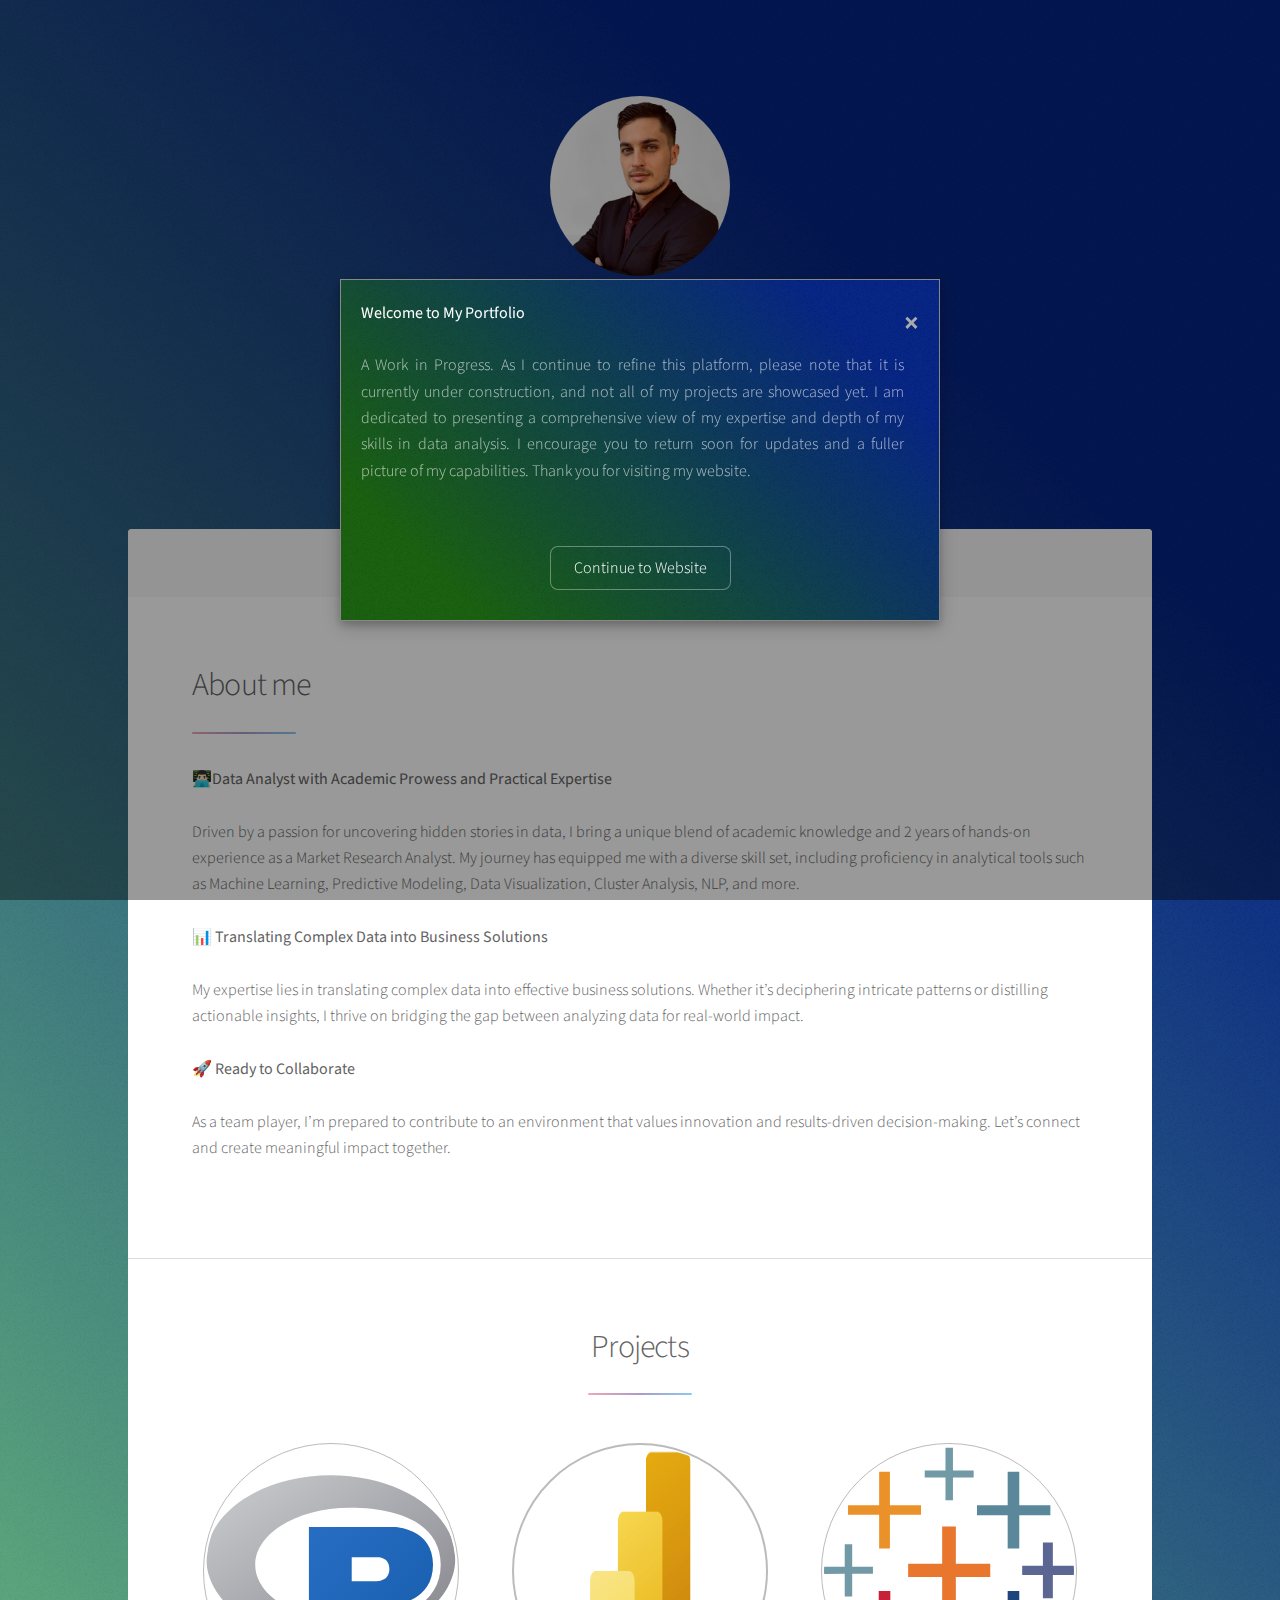
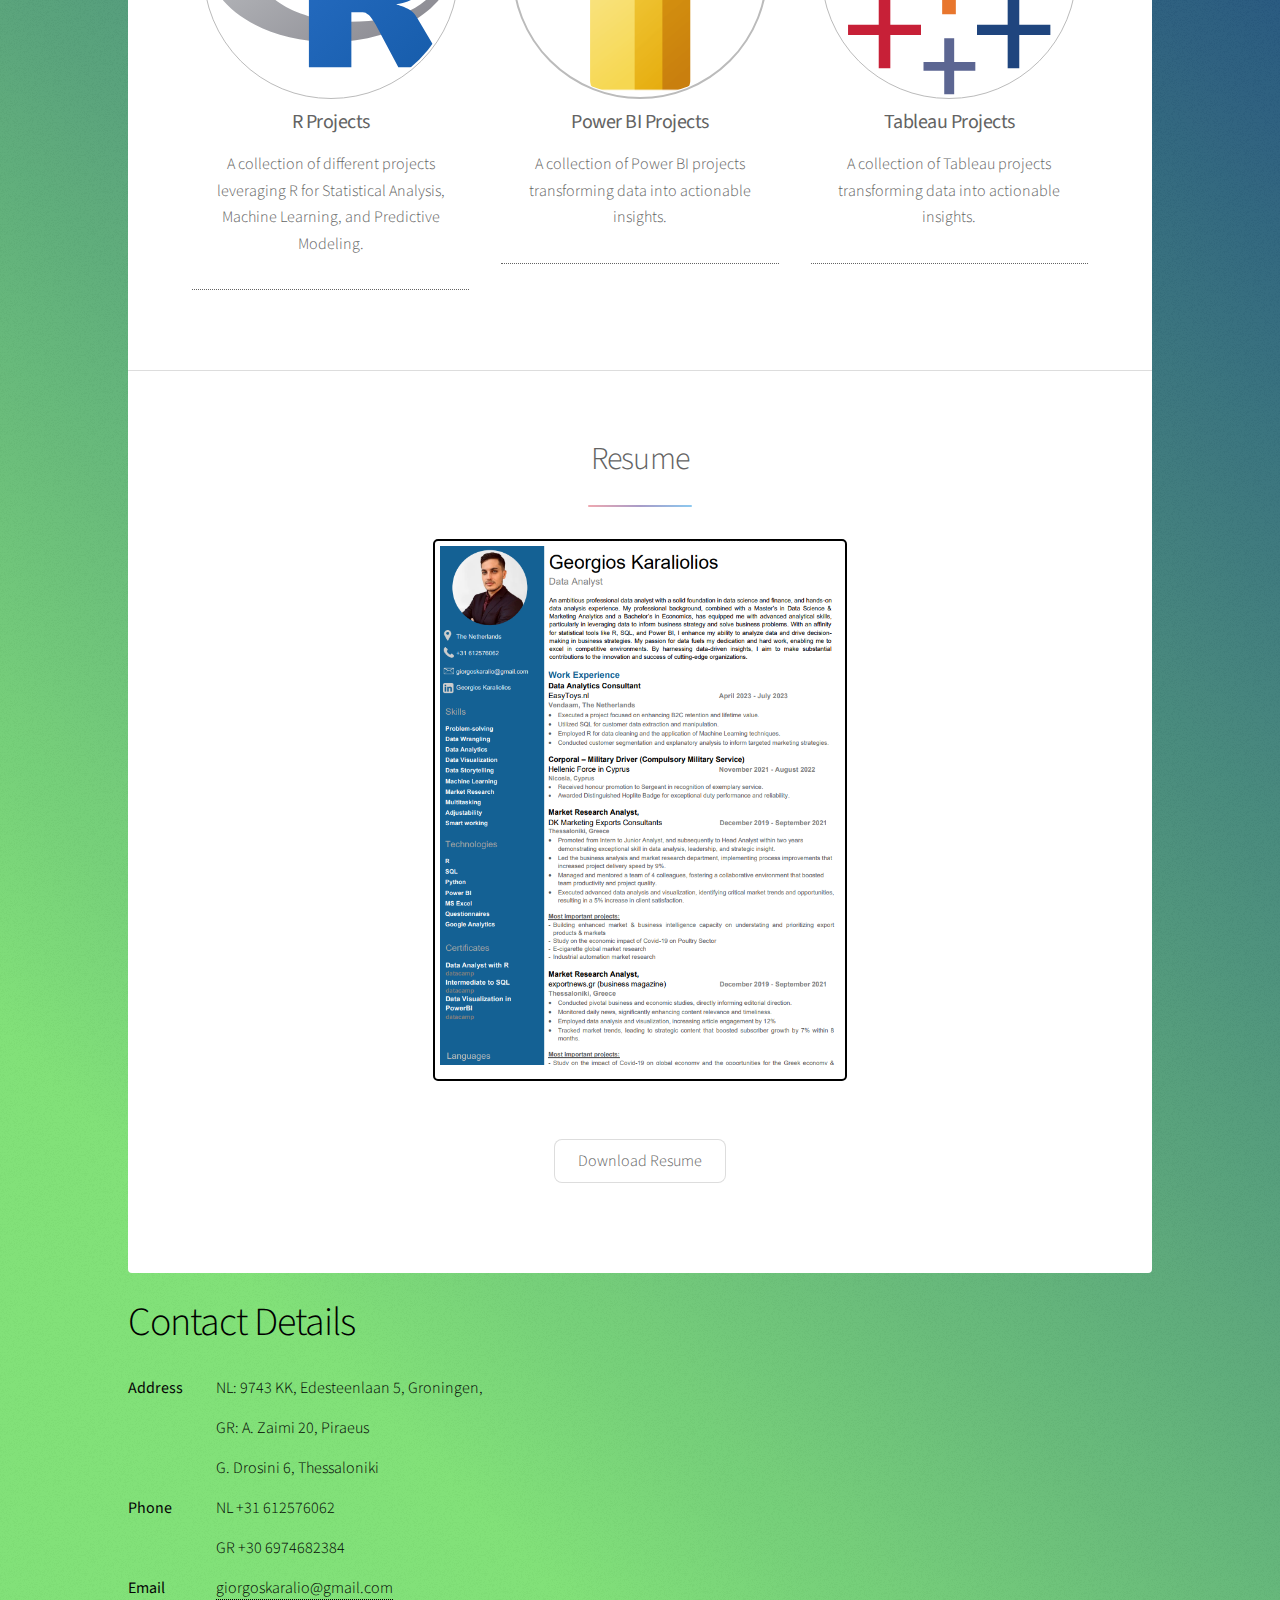
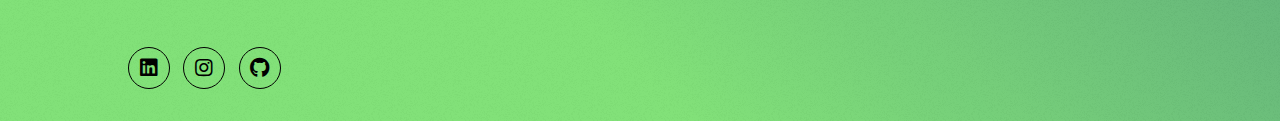
<file: index.html>
<!DOCTYPE HTML>
<!--
	Stellar by HTML5 UP
	html5up.net | @ajlkn
	Free for personal and commercial use under the CCA 3.0 license (html5up.net/license)
-->
<html>
	<head>
		<title>Georgios Karaliolios Portfolio</title>
		<meta charset="utf-8" />
		<meta name="viewport" content="width=device-width, initial-scale=1, user-scalable=no" />
		<link rel="stylesheet" href="assets/css/main.css" />
		<noscript><link rel="stylesheet" href="assets/css/noscript.css" /></noscript>
		<style>
        .profile-pic {
            width: 180px; /* Adjust this value to make the image smaller or larger */
            height: 180px; /* This should be the same as the width for a circle */
            border-radius: 70%; /* This makes the image circular */
            object-fit: cover; /* Ensures the image covers the space without distorting */
        }
    </style>
	</head>
	<body class="is-preload">
		<!-- Wrapper -->
			<div id="wrapper">

				<!-- Header -->
							<header id="header" class="alt">
    							<span class="logo"><img src="images/Photo_Georgios_Karaliolios.jpg" alt="" class="profile-pic" /></span>
								<h1>Georgios Karaliolios</h1>
								<p> A Data Analyst with Academic Prowess and Practical Experience<br />
									<i>MSc. Marketing Analytics & Data Science </i></p>
								</header>
				<!-- The Modal -->
				<div id="myModal" class="modal">
					<!-- Modal content -->
					<div class="modal-content">
						<span class="close">&times;</span>
						<div class="modal-body">
							<p style="text-align: justify;"><b>Welcome to My Portfolio<br> </b>
								<br>A Work in Progress. As I continue to refine this platform,
								please note that it is currently under construction, and not all of my projects are showcased yet.
								I am dedicated to presenting a comprehensive view of my expertise and depth of my skills in data analysis.
								I encourage you to return soon for updates and a fuller picture of my capabilities.
								Thank you for visiting my website.</p>
						</div>
						<div style="text-align: center; margin-top: 20px;">
							<a href="#" id="continueBtn" class="button">Continue to Website</a>
						</div>
					</div>
				</div>

				<!-- Nav -->
					<nav id="nav">
						<ul>
							<li><a href="#intro" class="active">Introduction</a></li>
							<li><a href="#first">Project Portfolio</a></li>
							<li><a href="#second">Resume</a></li>
							<li><a href="#contact">Contact</a></li>
						</ul>
					</nav>

				<!-- Main -->
					<div id="main">

						<!-- Introduction -->
							<section id="intro" class="main">
								<div class="spotlight">
									<div class="content">
										<header class="major">
											<h2>About me</h2>
										</header>
										<p><b>👨🏻‍💻Data Analyst with Academic Prowess and Practical Expertise</b> <br />
										<br />Driven by a passion for uncovering hidden stories in data, I bring a unique blend of academic knowledge and 2 years of hands-on experience as a Market Research Analyst. My journey has equipped me with a diverse skill set, including proficiency in analytical tools such as Machine Learning, Predictive Modeling, Data Visualization, Cluster Analysis, NLP, and more.<br />
											<br /><b>📊 Translating Complex Data into Business Solutions</b><br />
											<br />My expertise lies in translating complex data into effective business solutions. Whether it’s deciphering intricate patterns or distilling actionable insights, I thrive on bridging the gap between analyzing data for real-world impact. <br />
											<br /><b>🚀 Ready to Collaborate</b><br />
											<br />As a team player, I’m prepared to contribute to an environment that values innovation and results-driven decision-making. Let’s connect and create meaningful impact together.</p>
										<ul class="actions">
											<!--<li><a href="generic.html" class="button">Learn More</a></li> !-->
										</ul>
							</section>
						<!-- First Section -->
							<section id="first" class="main special">
								<header class="major">
									<h2>Projects</h2>
								</header>
								<ul class="features">
									<li>
										<a href="R_Projects.html" style="display: block; color: inherit; text-decoration: none; text-align: center;">												<!-- Inner circle -->
											<div style="display: inline-block; padding: 2px; border-radius: 50%; border: 1px solid #bbbbbb;">
												<img src="images/Rlogo.svg" alt="Description" style="width: 250px; height: 250px; border-radius: 50%; display: block;">
											</div>
											<h3><b>R Projects </b></h3>
											<p>A collection of different projects leveraging R for Statistical Analysis, Machine Learning, and Predictive Modeling.</p>
										</a>
									</li>
									<li>
									<a href="Power_BI_Projects.html" style="display: block; color: inherit; text-decoration: none;">
										<div style="display: inline-block; padding: 1px; border-radius: 50%; border: 2px solid #bbbbbb;">
											<img src="images/Microsoft-Power-BI-Logo.png" alt="Power BI Project" style="width: 250px; height: 250px; border-radius: 60%; display: block;">
										</div>
										<h3><b> Power BI Projects </b></h3>
										<p> A collection of Power BI projects transforming data into actionable insights.</p>
									</a>
									</li>

									</li>
									<li>
										<a href="https://public.tableau.com/app/profile/georgios.karaliolios/viz/4_6_First_story_17109704539190/" style="display: block; color: inherit; text-decoration: none;">
											<div style="display: inline-block; padding: 2px; border-radius: 50%; border: 1px solid #bbbbbb;">
												<img src="images/tableau-software.svg" alt="Description" style="width: 250px; height: 250px; border-radius: 60%; display: block;">
											</div>
											<h3><b>Tableau Projects </b></h3>
											<p> A collection of Tableau projects transforming data into actionable insights.</p>
										</a>
									</li>
								<footer class="major">
									<ul class="actions special">
									</ul>
								</footer>
							</section>
						<!-- Second Section -->
						<section id="second" class="main special">
							<header class="major">
								<h2>Resume</h2>
								<!-- Resume Image Link for Download -->
								<a href="images/CV_Karaliolios_Georgios.pdf" download="Resume_Georgios_Karaliolios.pdf" style="display: inline-block; border: 2px solid #000; border-radius: 5px; padding: 5px;">
									<img src="images/CV_photo.png" alt="Download Resume" class="resume-photo" style="width: 400px; height: auto;">

								</a>
								<footer class="major">
									<ul class="actions special">
										<li><a href="images/CV_Karaliolios_Georgios.pdf" class="button">Download Resume</a></li>
									</ul>
								</footer>
						</section>
					</div>

				<!-- Footer -->
				<section id="contact" >
					<br><h4>Contact Details</h4>
					<dl class="alt">
						<dt>Address</dt>
						<dd>NL: 9743 KK, Edesteenlaan 5, Groningen, </dd>
						<dd>GR: A. Zaimi 20, Piraeus </dd>
						<dd>    G. Drosini 6, Thessaloniki</dd>
						<dt>Phone</dt>
						<dd> NL +31 612576062 </dd>
						<dd> GR +30 6974682384 </dd>
						<dt>Email</dt>
						<dd><a href="#">giorgoskaralio@gmail.com</a></dd>
							</dl>
							<ul class="icons">
								<li><a href="https://www.linkedin.com/in/george-karaliolios/" class="icon brands fa-linkedin alt"><span class="label">LinkedIn</span></a></li>
								<li><a href="https://www.instagram.com/giorgoskaraliolios/"" class="icon brands fa-instagram alt"><span class="label">Instagram</span></a></li>
								<li><a href="https://github.com/giorgoskaralio" class="icon brands fa-github alt"><span class="label">GitHub</span></a></li>
							</ul>
						</section>
					</footer>
			</div>

		<!-- Scripts -->
			<script src="assets/js/jquery.min.js"></script>
			<script src="assets/js/jquery.scrollex.min.js"></script>
			<script src="assets/js/jquery.scrolly.min.js"></script>
			<script src="assets/js/browser.min.js"></script>
			<script src="assets/js/breakpoints.min.js"></script>
			<script src="assets/js/util.js"></script>
			<script src="assets/js/main.js"></script>

	</body>
</html>
</file>
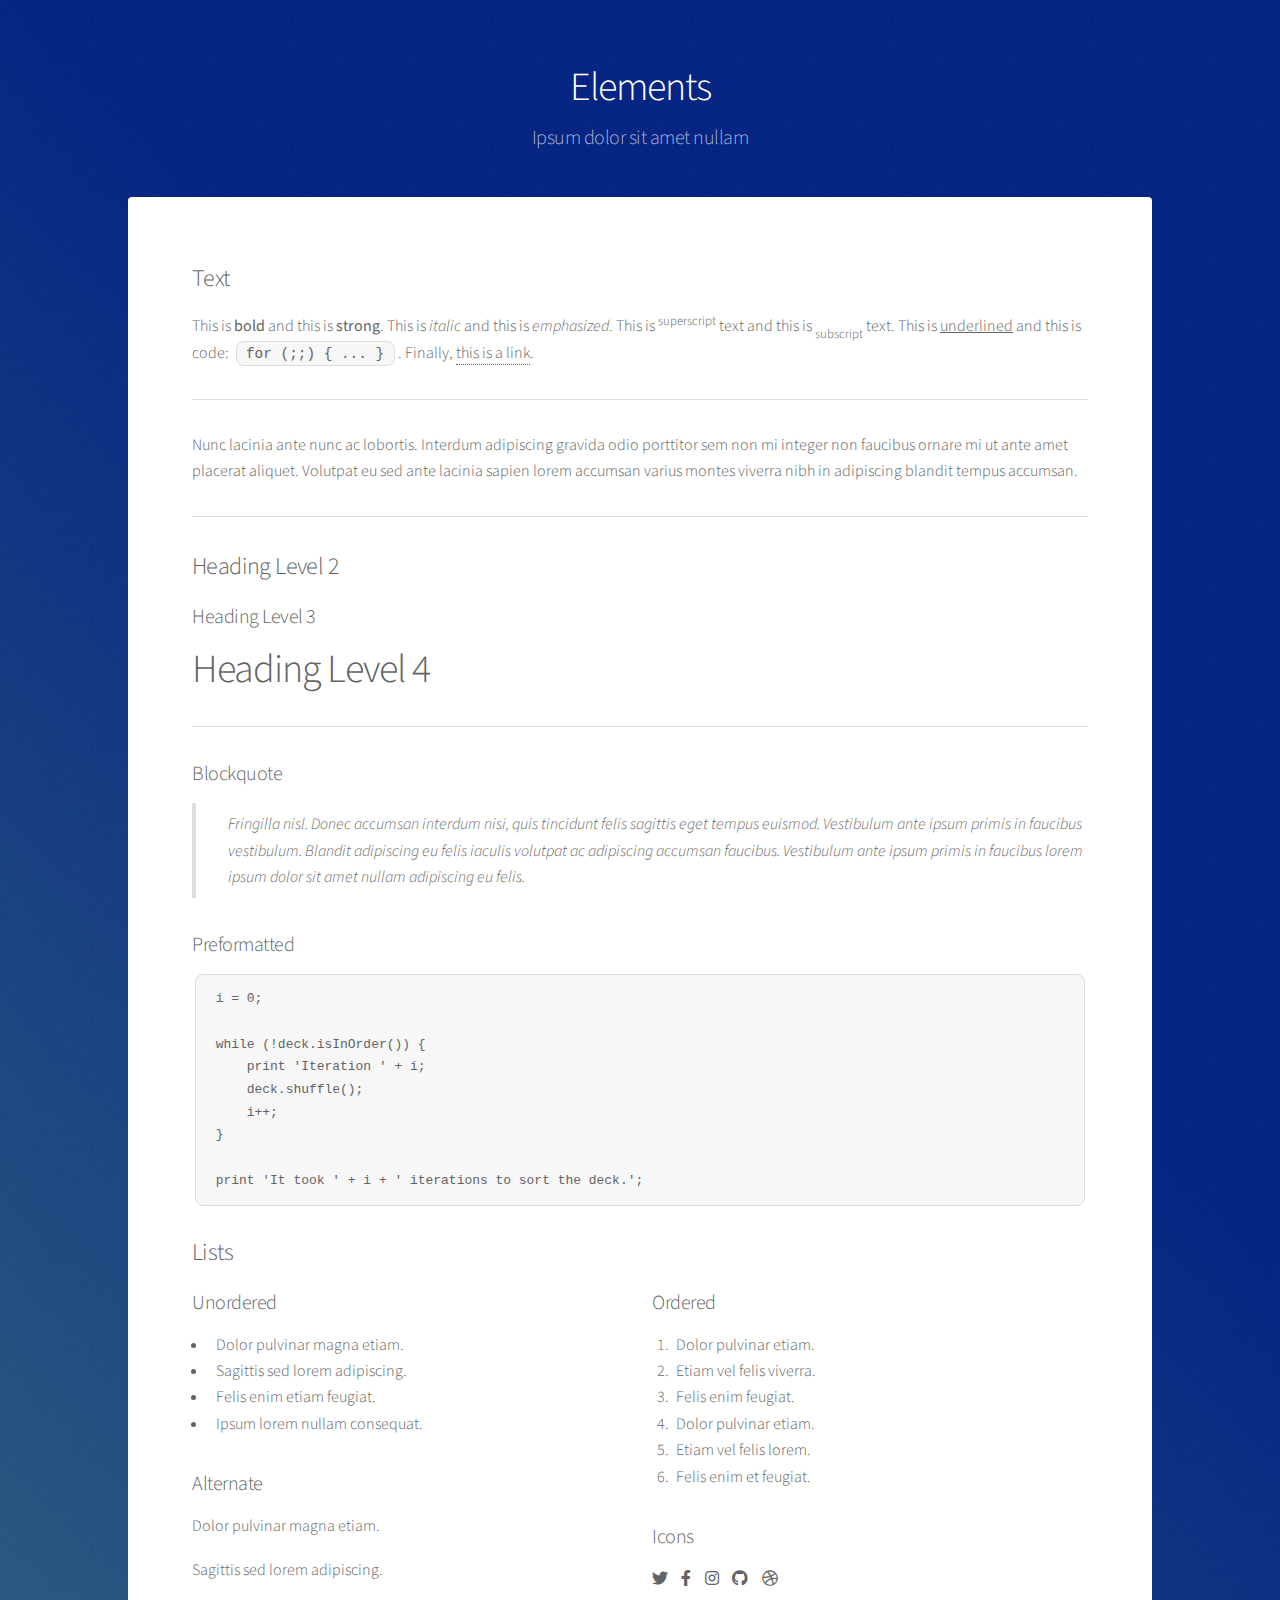
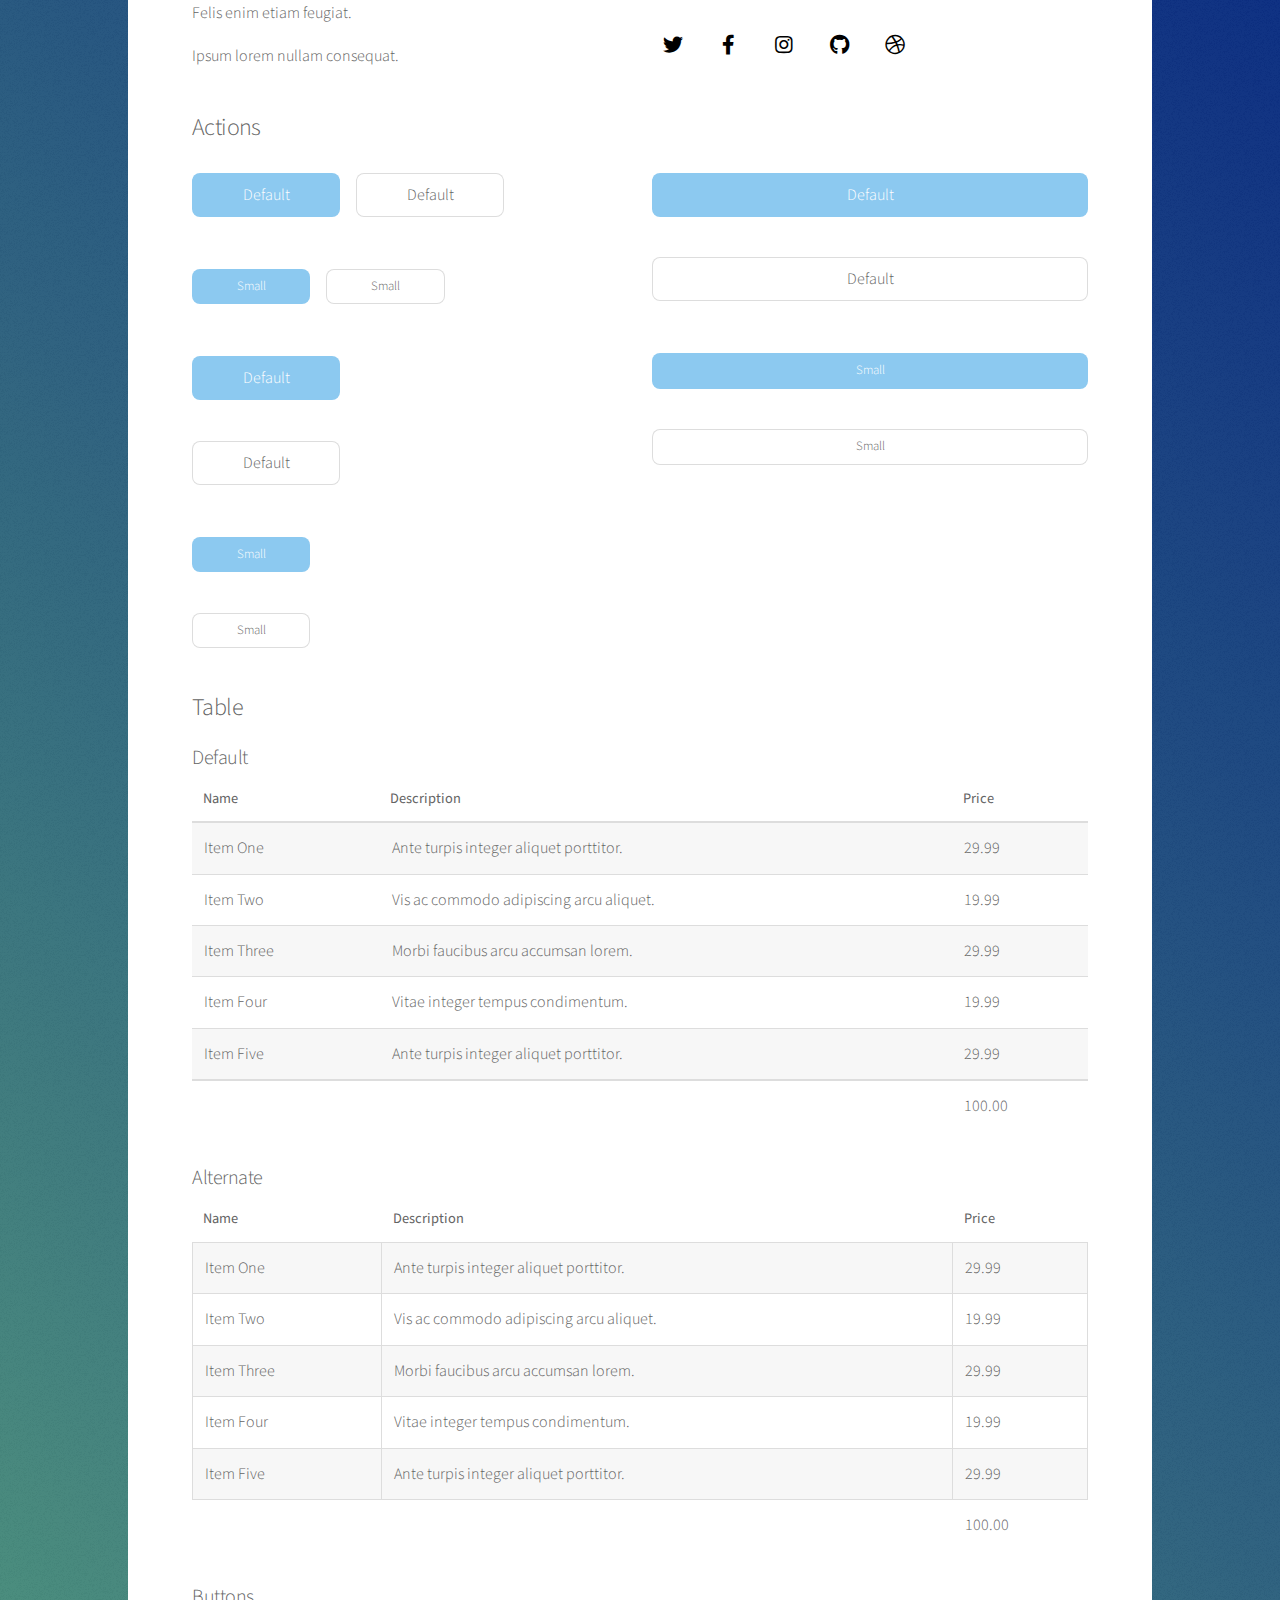
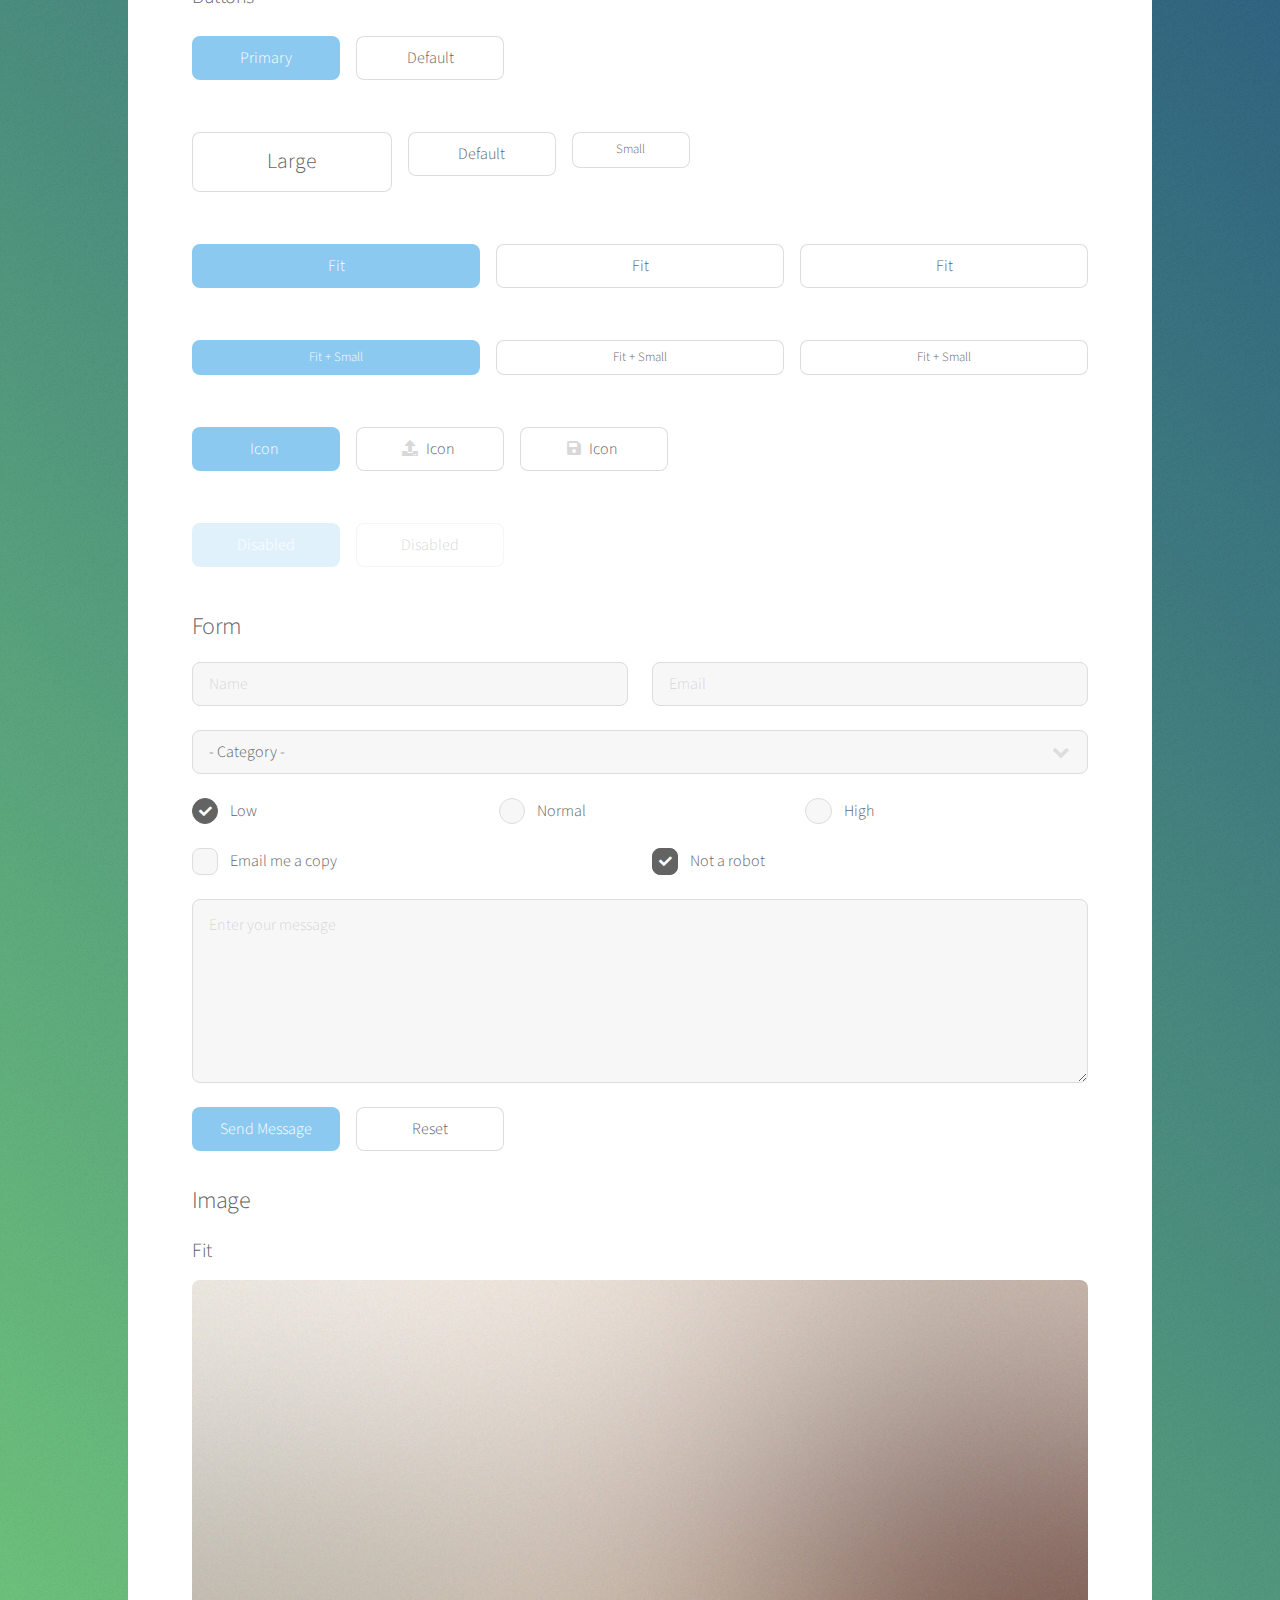
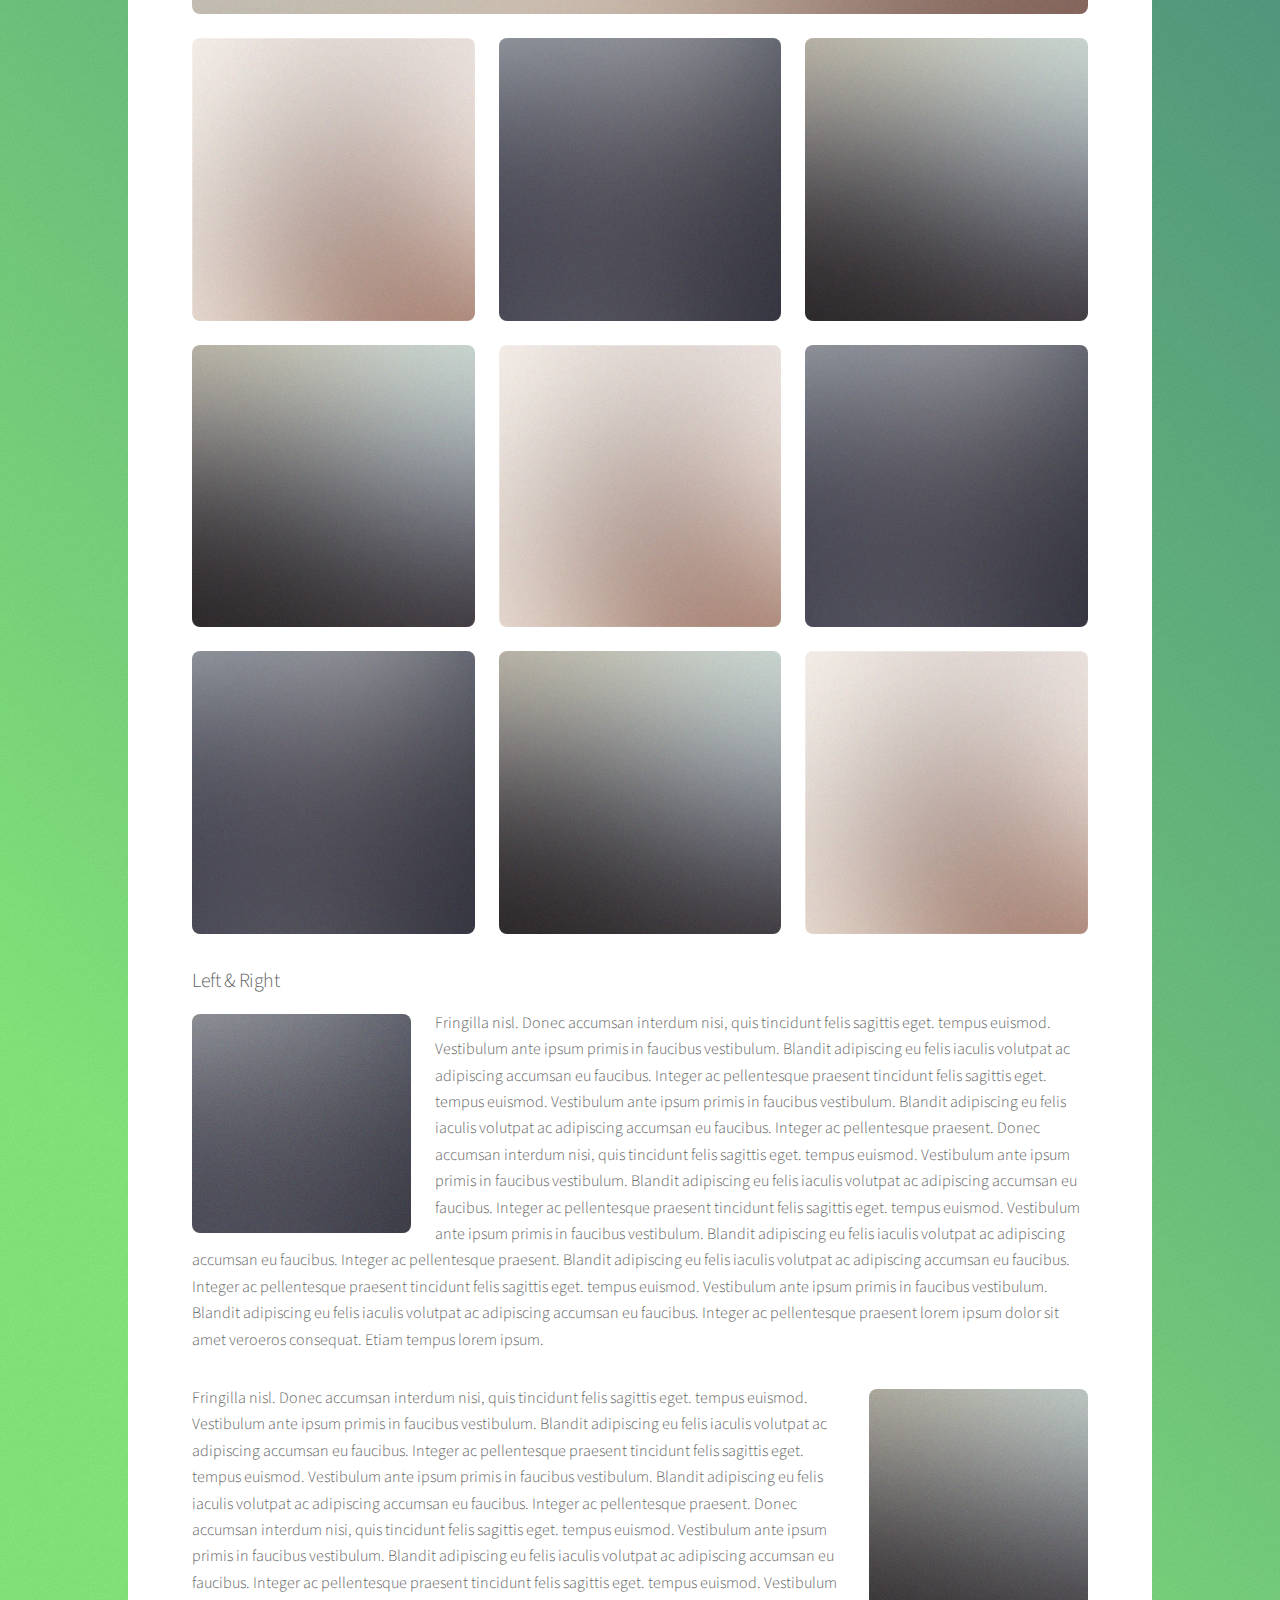
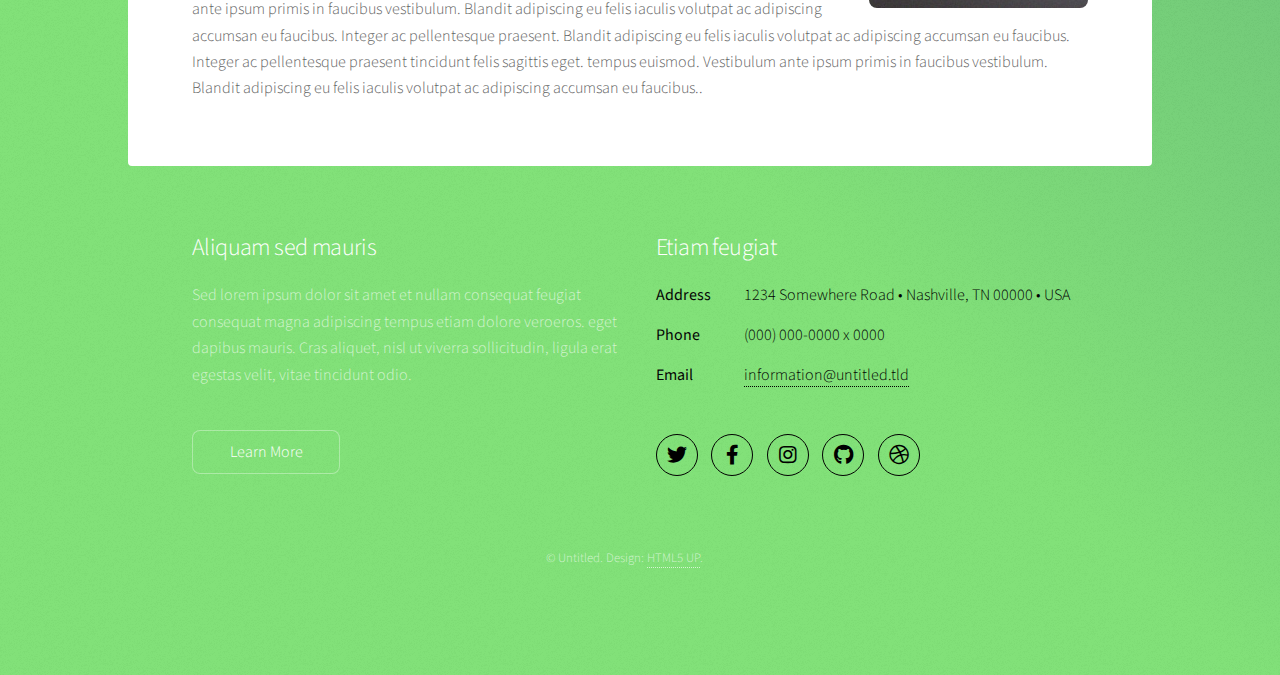
<file: elements.html>
<!DOCTYPE HTML>
<!--
	Stellar by HTML5 UP
	html5up.net | @ajlkn
	Free for personal and commercial use under the CCA 3.0 license (html5up.net/license)
-->
<html>
	<head>
		<title>Elements - Stellar by HTML5 UP</title>
		<meta charset="utf-8" />
		<meta name="viewport" content="width=device-width, initial-scale=1, user-scalable=no" />
		<link rel="stylesheet" href="assets/css/main.css" />
		<noscript><link rel="stylesheet" href="assets/css/noscript.css" /></noscript>
	</head>
	<body class="is-preload">

		<!-- Wrapper -->
			<div id="wrapper">

				<!-- Header -->
					<header id="header">
						<h1>Elements</h1>
						<p>Ipsum dolor sit amet nullam</p>
					</header>

				<!-- Main -->
					<div id="main">

						<!-- Content -->
							<section id="content" class="main">

								<!-- Text -->
									<section>
										<h2>Text</h2>
										<p>This is <b>bold</b> and this is <strong>strong</strong>. This is <i>italic</i> and this is <em>emphasized</em>.
										This is <sup>superscript</sup> text and this is <sub>subscript</sub> text.
										This is <u>underlined</u> and this is code: <code>for (;;) { ... }</code>. Finally, <a href="#">this is a link</a>.</p>
										<hr />
										<p>Nunc lacinia ante nunc ac lobortis. Interdum adipiscing gravida odio porttitor sem non mi integer non faucibus ornare mi ut ante amet placerat aliquet. Volutpat eu sed ante lacinia sapien lorem accumsan varius montes viverra nibh in adipiscing blandit tempus accumsan.</p>
										<hr />
										<h2>Heading Level 2</h2>
										<h3>Heading Level 3</h3>
										<h4>Heading Level 4</h4>
										<hr />
										<h3>Blockquote</h3>
										<blockquote>Fringilla nisl. Donec accumsan interdum nisi, quis tincidunt felis sagittis eget tempus euismod. Vestibulum ante ipsum primis in faucibus vestibulum. Blandit adipiscing eu felis iaculis volutpat ac adipiscing accumsan faucibus. Vestibulum ante ipsum primis in faucibus lorem ipsum dolor sit amet nullam adipiscing eu felis.</blockquote>
										<h3>Preformatted</h3>
										<pre><code>i = 0;

while (!deck.isInOrder()) {
    print 'Iteration ' + i;
    deck.shuffle();
    i++;
}

print 'It took ' + i + ' iterations to sort the deck.';</code></pre>
									</section>

								<!-- Lists -->
									<section>
										<h2>Lists</h2>
										<div class="row">
											<div class="col-6 col-12-medium">
												<h3>Unordered</h3>
												<ul>
													<li>Dolor pulvinar magna etiam.</li>
													<li>Sagittis sed lorem adipiscing.</li>
													<li>Felis enim etiam feugiat.</li>
													<li>Ipsum lorem nullam consequat.</li>
												</ul>
												<h3>Alternate</h3>
												<ul class="alt">
													<li>Dolor pulvinar magna etiam.</li>
													<li>Sagittis sed lorem adipiscing.</li>
													<li>Felis enim etiam feugiat.</li>
													<li>Ipsum lorem nullam consequat.</li>
												</ul>
											</div>
											<div class="col-6 col-12-medium">
												<h3>Ordered</h3>
												<ol>
													<li>Dolor pulvinar etiam.</li>
													<li>Etiam vel felis viverra.</li>
													<li>Felis enim feugiat.</li>
													<li>Dolor pulvinar etiam.</li>
													<li>Etiam vel felis lorem.</li>
													<li>Felis enim et feugiat.</li>
												</ol>
												<h3>Icons</h3>
												<ul class="icons">
													<li><a href="#" class="icon brands fa-twitter"><span class="label">Twitter</span></a></li>
													<li><a href="#" class="icon brands fa-facebook-f"><span class="label">Facebook</span></a></li>
													<li><a href="#" class="icon brands fa-instagram"><span class="label">Instagram</span></a></li>
													<li><a href="#" class="icon brands fa-github"><span class="label">GitHub</span></a></li>
													<li><a href="#" class="icon brands fa-dribbble"><span class="label">Dribbble</span></a></li>
												</ul>
												<ul class="icons">
													<li><a href="#" class="icon brands alt fa-twitter"><span class="label">Twitter</span></a></li>
													<li><a href="#" class="icon brands alt fa-facebook-f"><span class="label">Facebook</span></a></li>
													<li><a href="#" class="icon brands alt fa-instagram"><span class="label">Instagram</span></a></li>
													<li><a href="#" class="icon brands alt fa-github"><span class="label">GitHub</span></a></li>
													<li><a href="#" class="icon brands alt fa-dribbble"><span class="label">Dribbble</span></a></li>
												</ul>
											</div>
										</div>
										<h2>Actions</h2>
										<div class="row">
											<div class="col-6 col-12-medium">
												<ul class="actions">
													<li><a href="#" class="button primary">Default</a></li>
													<li><a href="#" class="button">Default</a></li>
												</ul>
												<ul class="actions small">
													<li><a href="#" class="button primary small">Small</a></li>
													<li><a href="#" class="button small">Small</a></li>
												</ul>
												<ul class="actions stacked">
													<li><a href="#" class="button primary">Default</a></li>
													<li><a href="#" class="button">Default</a></li>
												</ul>
												<ul class="actions stacked">
													<li><a href="#" class="button primary small">Small</a></li>
													<li><a href="#" class="button small">Small</a></li>
												</ul>
											</div>
											<div class="col-6 col-12-medium">
												<ul class="actions stacked">
													<li><a href="#" class="button primary fit">Default</a></li>
													<li><a href="#" class="button fit">Default</a></li>
												</ul>
												<ul class="actions stacked">
													<li><a href="#" class="button primary small fit">Small</a></li>
													<li><a href="#" class="button small fit">Small</a></li>
												</ul>
											</div>
										</div>
									</section>

								<!-- Table -->
									<section>
										<h2>Table</h2>
										<h3>Default</h3>
										<div class="table-wrapper">
											<table>
												<thead>
													<tr>
														<th>Name</th>
														<th>Description</th>
														<th>Price</th>
													</tr>
												</thead>
												<tbody>
													<tr>
														<td>Item One</td>
														<td>Ante turpis integer aliquet porttitor.</td>
														<td>29.99</td>
													</tr>
													<tr>
														<td>Item Two</td>
														<td>Vis ac commodo adipiscing arcu aliquet.</td>
														<td>19.99</td>
													</tr>
													<tr>
														<td>Item Three</td>
														<td> Morbi faucibus arcu accumsan lorem.</td>
														<td>29.99</td>
													</tr>
													<tr>
														<td>Item Four</td>
														<td>Vitae integer tempus condimentum.</td>
														<td>19.99</td>
													</tr>
													<tr>
														<td>Item Five</td>
														<td>Ante turpis integer aliquet porttitor.</td>
														<td>29.99</td>
													</tr>
												</tbody>
												<tfoot>
													<tr>
														<td colspan="2"></td>
														<td>100.00</td>
													</tr>
												</tfoot>
											</table>
										</div>

										<h3>Alternate</h3>
										<div class="table-wrapper">
											<table class="alt">
												<thead>
													<tr>
														<th>Name</th>
														<th>Description</th>
														<th>Price</th>
													</tr>
												</thead>
												<tbody>
													<tr>
														<td>Item One</td>
														<td>Ante turpis integer aliquet porttitor.</td>
														<td>29.99</td>
													</tr>
													<tr>
														<td>Item Two</td>
														<td>Vis ac commodo adipiscing arcu aliquet.</td>
														<td>19.99</td>
													</tr>
													<tr>
														<td>Item Three</td>
														<td> Morbi faucibus arcu accumsan lorem.</td>
														<td>29.99</td>
													</tr>
													<tr>
														<td>Item Four</td>
														<td>Vitae integer tempus condimentum.</td>
														<td>19.99</td>
													</tr>
													<tr>
														<td>Item Five</td>
														<td>Ante turpis integer aliquet porttitor.</td>
														<td>29.99</td>
													</tr>
												</tbody>
												<tfoot>
													<tr>
														<td colspan="2"></td>
														<td>100.00</td>
													</tr>
												</tfoot>
											</table>
										</div>
									</section>

								<!-- Buttons -->
									<section>
										<h3>Buttons</h3>
										<ul class="actions">
											<li><a href="#" class="button primary">Primary</a></li>
											<li><a href="#" class="button">Default</a></li>
										</ul>
										<ul class="actions">
											<li><a href="#" class="button large">Large</a></li>
											<li><a href="#" class="button">Default</a></li>
											<li><a href="#" class="button small">Small</a></li>
										</ul>
										<ul class="actions fit">
											<li><a href="#" class="button primary fit">Fit</a></li>
											<li><a href="#" class="button fit">Fit</a></li>
											<li><a href="#" class="button fit">Fit</a></li>
										</ul>
										<ul class="actions fit small">
											<li><a href="#" class="button primary fit small">Fit + Small</a></li>
											<li><a href="#" class="button fit small">Fit + Small</a></li>
											<li><a href="#" class="button fit small">Fit + Small</a></li>
										</ul>
										<ul class="actions">
											<li><a href="#" class="button primary icon solidfa-download">Icon</a></li>
											<li><a href="#" class="button icon solid fa-upload">Icon</a></li>
											<li><a href="#" class="button icon solid fa-save">Icon</a></li>
										</ul>
										<ul class="actions">
											<li><span class="button primary disabled">Disabled</span></li>
											<li><span class="button disabled">Disabled</span></li>
										</ul>
									</section>

								<!-- Form -->
									<section>
										<h2>Form</h2>
										<form method="post" action="#">
											<div class="row gtr-uniform">
												<div class="col-6 col-12-xsmall">
													<input type="text" name="demo-name" id="demo-name" value="" placeholder="Name" />
												</div>
												<div class="col-6 col-12-xsmall">
													<input type="email" name="demo-email" id="demo-email" value="" placeholder="Email" />
												</div>
												<div class="col-12">
													<select name="demo-category" id="demo-category">
														<option value="">- Category -</option>
														<option value="1">Manufacturing</option>
														<option value="1">Shipping</option>
														<option value="1">Administration</option>
														<option value="1">Human Resources</option>
													</select>
												</div>
												<div class="col-4 col-12-small">
													<input type="radio" id="demo-priority-low" name="demo-priority" checked>
													<label for="demo-priority-low">Low</label>
												</div>
												<div class="col-4 col-12-small">
													<input type="radio" id="demo-priority-normal" name="demo-priority">
													<label for="demo-priority-normal">Normal</label>
												</div>
												<div class="col-4 col-12-small">
													<input type="radio" id="demo-priority-high" name="demo-priority">
													<label for="demo-priority-high">High</label>
												</div>
												<div class="col-6 col-12-small">
													<input type="checkbox" id="demo-copy" name="demo-copy">
													<label for="demo-copy">Email me a copy</label>
												</div>
												<div class="col-6 col-12-small">
													<input type="checkbox" id="demo-human" name="demo-human" checked>
													<label for="demo-human">Not a robot</label>
												</div>
												<div class="col-12">
													<textarea name="demo-message" id="demo-message" placeholder="Enter your message" rows="6"></textarea>
												</div>
												<div class="col-12">
													<ul class="actions">
														<li><input type="submit" value="Send Message" class="primary" /></li>
														<li><input type="reset" value="Reset" /></li>
													</ul>
												</div>
											</div>
										</form>
									</section>

								<!-- Image -->
									<section>
										<h2>Image</h2>
										<h3>Fit</h3>
										<div class="box alt">
											<div class="row gtr-uniform">
												<div class="col-12"><span class="image fit"><img src="images/pic04.jpg" alt="" /></span></div>
												<div class="col-4"><span class="image fit"><img src="images/pic01.jpg" alt="" /></span></div>
												<div class="col-4"><span class="image fit"><img src="images/pic02.jpg" alt="" /></span></div>
												<div class="col-4"><span class="image fit"><img src="images/pic03.jpg" alt="" /></span></div>
												<div class="col-4"><span class="image fit"><img src="images/pic03.jpg" alt="" /></span></div>
												<div class="col-4"><span class="image fit"><img src="images/pic01.jpg" alt="" /></span></div>
												<div class="col-4"><span class="image fit"><img src="images/pic02.jpg" alt="" /></span></div>
												<div class="col-4"><span class="image fit"><img src="images/pic02.jpg" alt="" /></span></div>
												<div class="col-4"><span class="image fit"><img src="images/pic03.jpg" alt="" /></span></div>
												<div class="col-4"><span class="image fit"><img src="images/pic01.jpg" alt="" /></span></div>
											</div>
										</div>
										<h3>Left &amp; Right</h3>
										<p><span class="image left"><img src="images/pic05.jpg" alt="" /></span>Fringilla nisl. Donec accumsan interdum nisi, quis tincidunt felis sagittis eget. tempus euismod. Vestibulum ante ipsum primis in faucibus vestibulum. Blandit adipiscing eu felis iaculis volutpat ac adipiscing accumsan eu faucibus. Integer ac pellentesque praesent tincidunt felis sagittis eget. tempus euismod. Vestibulum ante ipsum primis in faucibus vestibulum. Blandit adipiscing eu felis iaculis volutpat ac adipiscing accumsan eu faucibus. Integer ac pellentesque praesent. Donec accumsan interdum nisi, quis tincidunt felis sagittis eget. tempus euismod. Vestibulum ante ipsum primis in faucibus vestibulum. Blandit adipiscing eu felis iaculis volutpat ac adipiscing accumsan eu faucibus. Integer ac pellentesque praesent tincidunt felis sagittis eget. tempus euismod. Vestibulum ante ipsum primis in faucibus vestibulum. Blandit adipiscing eu felis iaculis volutpat ac adipiscing accumsan eu faucibus. Integer ac pellentesque praesent. Blandit adipiscing eu felis iaculis volutpat ac adipiscing accumsan eu faucibus. Integer ac pellentesque praesent tincidunt felis sagittis eget. tempus euismod. Vestibulum ante ipsum primis in faucibus vestibulum. Blandit adipiscing eu felis iaculis volutpat ac adipiscing accumsan eu faucibus. Integer ac pellentesque praesent lorem ipsum dolor sit amet veroeros consequat. Etiam tempus lorem ipsum.</p>
										<p><span class="image right"><img src="images/pic06.jpg" alt="" /></span>Fringilla nisl. Donec accumsan interdum nisi, quis tincidunt felis sagittis eget. tempus euismod. Vestibulum ante ipsum primis in faucibus vestibulum. Blandit adipiscing eu felis iaculis volutpat ac adipiscing accumsan eu faucibus. Integer ac pellentesque praesent tincidunt felis sagittis eget. tempus euismod. Vestibulum ante ipsum primis in faucibus vestibulum. Blandit adipiscing eu felis iaculis volutpat ac adipiscing accumsan eu faucibus. Integer ac pellentesque praesent. Donec accumsan interdum nisi, quis tincidunt felis sagittis eget. tempus euismod. Vestibulum ante ipsum primis in faucibus vestibulum. Blandit adipiscing eu felis iaculis volutpat ac adipiscing accumsan eu faucibus. Integer ac pellentesque praesent tincidunt felis sagittis eget. tempus euismod. Vestibulum ante ipsum primis in faucibus vestibulum. Blandit adipiscing eu felis iaculis volutpat ac adipiscing accumsan eu faucibus. Integer ac pellentesque praesent. Blandit adipiscing eu felis iaculis volutpat ac adipiscing accumsan eu faucibus. Integer ac pellentesque praesent tincidunt felis sagittis eget. tempus euismod. Vestibulum ante ipsum primis in faucibus vestibulum. Blandit adipiscing eu felis iaculis volutpat ac adipiscing accumsan eu faucibus..</p>
									</section>

							</section>

					</div>

				<!-- Footer -->
					<footer id="footer">
						<section>
							<h2>Aliquam sed mauris</h2>
							<p>Sed lorem ipsum dolor sit amet et nullam consequat feugiat consequat magna adipiscing tempus etiam dolore veroeros. eget dapibus mauris. Cras aliquet, nisl ut viverra sollicitudin, ligula erat egestas velit, vitae tincidunt odio.</p>
							<ul class="actions">
								<li><a href="#" class="button">Learn More</a></li>
							</ul>
						</section>
						<section>
							<h2>Etiam feugiat</h2>
							<dl class="alt">
								<dt>Address</dt>
								<dd>1234 Somewhere Road &bull; Nashville, TN 00000 &bull; USA</dd>
								<dt>Phone</dt>
								<dd>(000) 000-0000 x 0000</dd>
								<dt>Email</dt>
								<dd><a href="#">information@untitled.tld</a></dd>
							</dl>
							<ul class="icons">
								<li><a href="#" class="icon brands fa-twitter alt"><span class="label">Twitter</span></a></li>
								<li><a href="#" class="icon brands fa-facebook-f alt"><span class="label">Facebook</span></a></li>
								<li><a href="#" class="icon brands fa-instagram alt"><span class="label">Instagram</span></a></li>
								<li><a href="#" class="icon brands fa-github alt"><span class="label">GitHub</span></a></li>
								<li><a href="#" class="icon brands fa-dribbble alt"><span class="label">Dribbble</span></a></li>
							</ul>
						</section>
						<p class="copyright">&copy; Untitled. Design: <a href="https://html5up.net">HTML5 UP</a>.</p>
					</footer>

			</div>

		<!-- Scripts -->
			<script src="assets/js/jquery.min.js"></script>
			<script src="assets/js/jquery.scrollex.min.js"></script>
			<script src="assets/js/jquery.scrolly.min.js"></script>
			<script src="assets/js/browser.min.js"></script>
			<script src="assets/js/breakpoints.min.js"></script>
			<script src="assets/js/util.js"></script>
			<script src="assets/js/main.js"></script>

	</body>
</html>
</file>
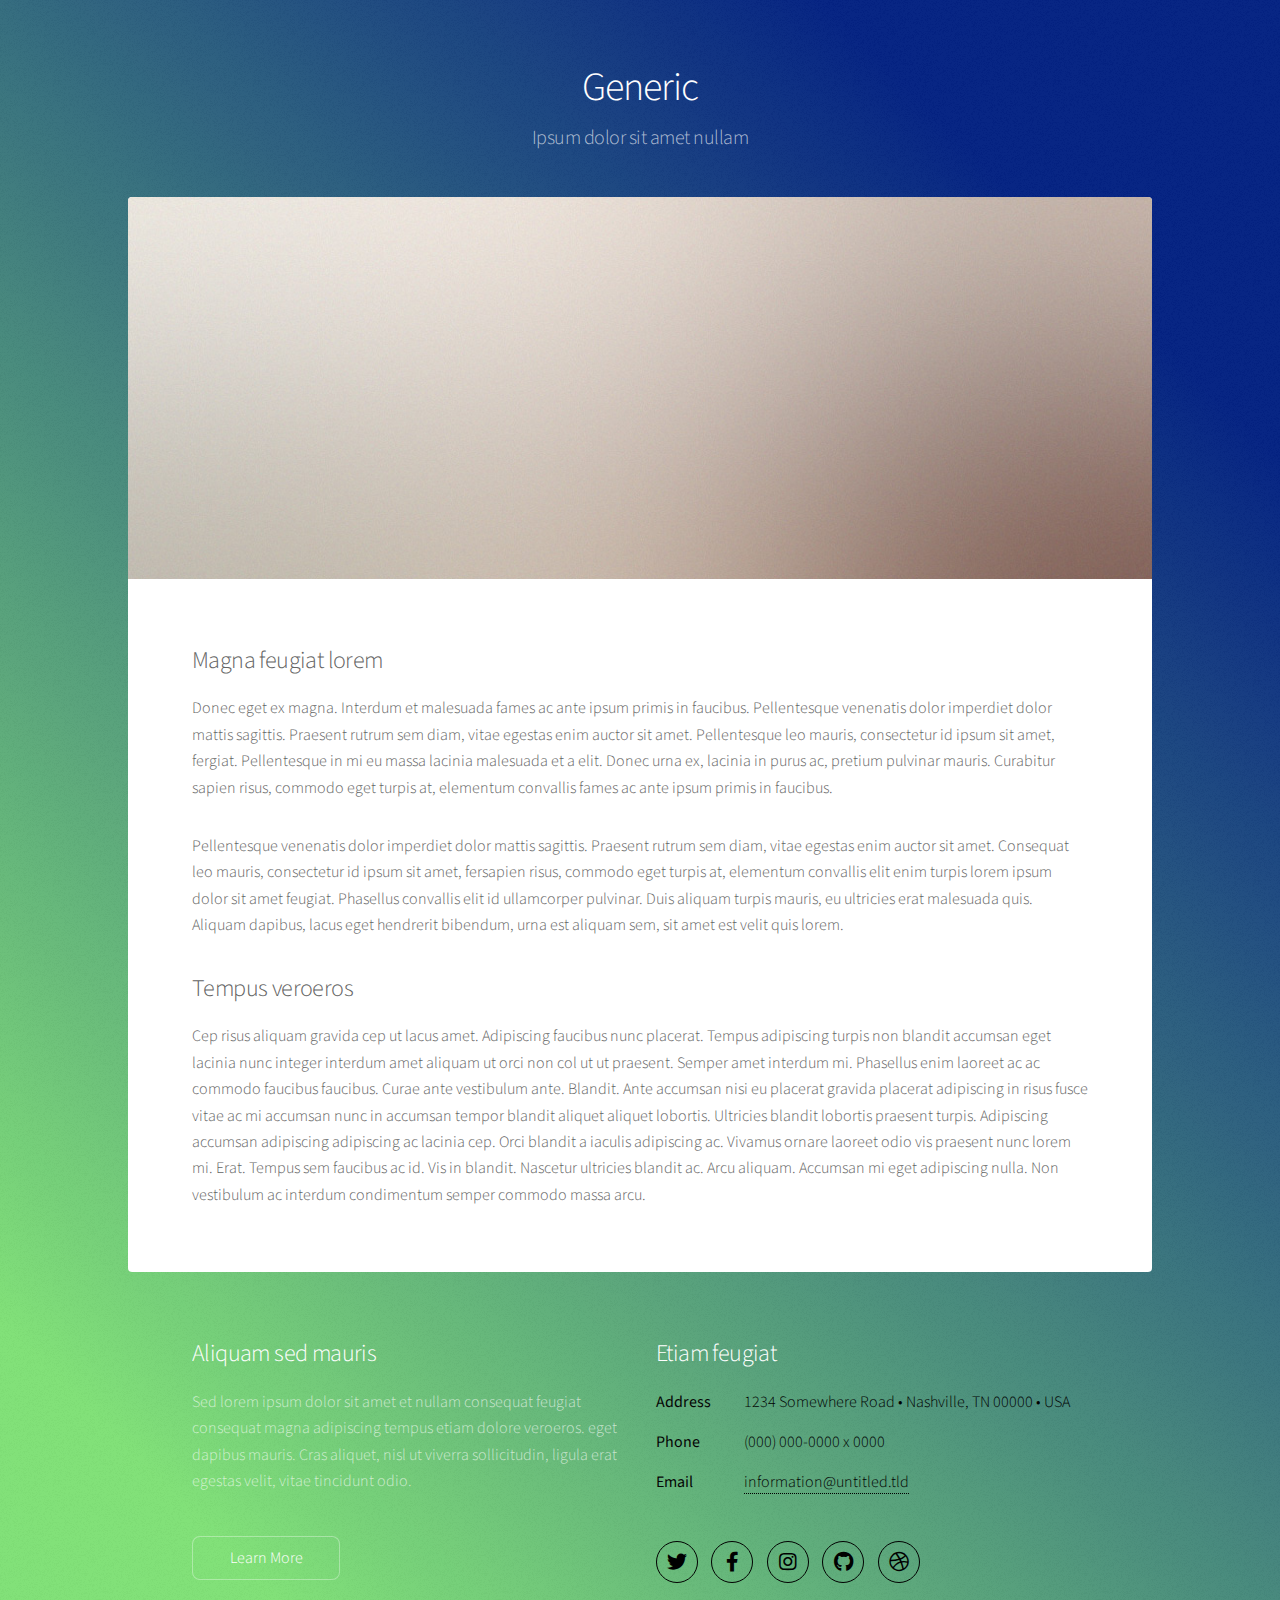
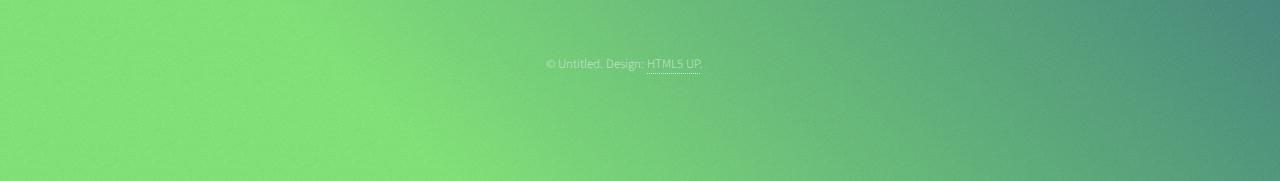
<file: generic.html>
<!DOCTYPE HTML>
<!--
	Stellar by HTML5 UP
	html5up.net | @ajlkn
	Free for personal and commercial use under the CCA 3.0 license (html5up.net/license)
-->
<html>
	<head>
		<title>Generic - Stellar by HTML5 UP</title>
		<meta charset="utf-8" />
		<meta name="viewport" content="width=device-width, initial-scale=1, user-scalable=no" />
		<link rel="stylesheet" href="assets/css/main.css" />
		<noscript><link rel="stylesheet" href="assets/css/noscript.css" /></noscript>
	</head>
	<body class="is-preload">

		<!-- Wrapper -->
			<div id="wrapper">

				<!-- Header -->
					<header id="header">
						<h1>Generic</h1>
						<p>Ipsum dolor sit amet nullam</p>
					</header>

				<!-- Main -->
					<div id="main">

						<!-- Content -->
							<section id="content" class="main">
								<span class="image main"><img src="images/pic04.jpg" alt="" /></span>
								<h2>Magna feugiat lorem</h2>
								<p>Donec eget ex magna. Interdum et malesuada fames ac ante ipsum primis in faucibus. Pellentesque venenatis dolor imperdiet dolor mattis sagittis. Praesent rutrum sem diam, vitae egestas enim auctor sit amet. Pellentesque leo mauris, consectetur id ipsum sit amet, fergiat. Pellentesque in mi eu massa lacinia malesuada et a elit. Donec urna ex, lacinia in purus ac, pretium pulvinar mauris. Curabitur sapien risus, commodo eget turpis at, elementum convallis fames ac ante ipsum primis in faucibus.</p>
								<p>Pellentesque venenatis dolor imperdiet dolor mattis sagittis. Praesent rutrum sem diam, vitae egestas enim auctor sit amet. Consequat leo mauris, consectetur id ipsum sit amet, fersapien risus, commodo eget turpis at, elementum convallis elit enim turpis lorem ipsum dolor sit amet feugiat. Phasellus convallis elit id ullamcorper pulvinar. Duis aliquam turpis mauris, eu ultricies erat malesuada quis. Aliquam dapibus, lacus eget hendrerit bibendum, urna est aliquam sem, sit amet est velit quis lorem.</p>
								<h2>Tempus veroeros</h2>
								<p>Cep risus aliquam gravida cep ut lacus amet. Adipiscing faucibus nunc placerat. Tempus adipiscing turpis non blandit accumsan eget lacinia nunc integer interdum amet aliquam ut orci non col ut ut praesent. Semper amet interdum mi. Phasellus enim laoreet ac ac commodo faucibus faucibus. Curae ante vestibulum ante. Blandit. Ante accumsan nisi eu placerat gravida placerat adipiscing in risus fusce vitae ac mi accumsan nunc in accumsan tempor blandit aliquet aliquet lobortis. Ultricies blandit lobortis praesent turpis. Adipiscing accumsan adipiscing adipiscing ac lacinia cep. Orci blandit a iaculis adipiscing ac. Vivamus ornare laoreet odio vis praesent nunc lorem mi. Erat. Tempus sem faucibus ac id. Vis in blandit. Nascetur ultricies blandit ac. Arcu aliquam. Accumsan mi eget adipiscing nulla. Non vestibulum ac interdum condimentum semper commodo massa arcu.</p>
							</section>

					</div>

				<!-- Footer -->
					<footer id="footer">
						<section>
							<h2>Aliquam sed mauris</h2>
							<p>Sed lorem ipsum dolor sit amet et nullam consequat feugiat consequat magna adipiscing tempus etiam dolore veroeros. eget dapibus mauris. Cras aliquet, nisl ut viverra sollicitudin, ligula erat egestas velit, vitae tincidunt odio.</p>
							<ul class="actions">
								<li><a href="#" class="button">Learn More</a></li>
							</ul>
						</section>
						<section>
							<h2>Etiam feugiat</h2>
							<dl class="alt">
								<dt>Address</dt>
								<dd>1234 Somewhere Road &bull; Nashville, TN 00000 &bull; USA</dd>
								<dt>Phone</dt>
								<dd>(000) 000-0000 x 0000</dd>
								<dt>Email</dt>
								<dd><a href="#">information@untitled.tld</a></dd>
							</dl>
							<ul class="icons">
								<li><a href="#" class="icon brands fa-twitter alt"><span class="label">Twitter</span></a></li>
								<li><a href="#" class="icon brands fa-facebook-f alt"><span class="label">Facebook</span></a></li>
								<li><a href="#" class="icon brands fa-instagram alt"><span class="label">Instagram</span></a></li>
								<li><a href="#" class="icon brands fa-github alt"><span class="label">GitHub</span></a></li>
								<li><a href="#" class="icon brands fa-dribbble alt"><span class="label">Dribbble</span></a></li>
							</ul>
						</section>
						<p class="copyright">&copy; Untitled. Design: <a href="https://html5up.net">HTML5 UP</a>.</p>
					</footer>

			</div>

		<!-- Scripts -->
			<script src="assets/js/jquery.min.js"></script>
			<script src="assets/js/jquery.scrollex.min.js"></script>
			<script src="assets/js/jquery.scrolly.min.js"></script>
			<script src="assets/js/browser.min.js"></script>
			<script src="assets/js/breakpoints.min.js"></script>
			<script src="assets/js/util.js"></script>
			<script src="assets/js/main.js"></script>

	</body>
</html>
</file>
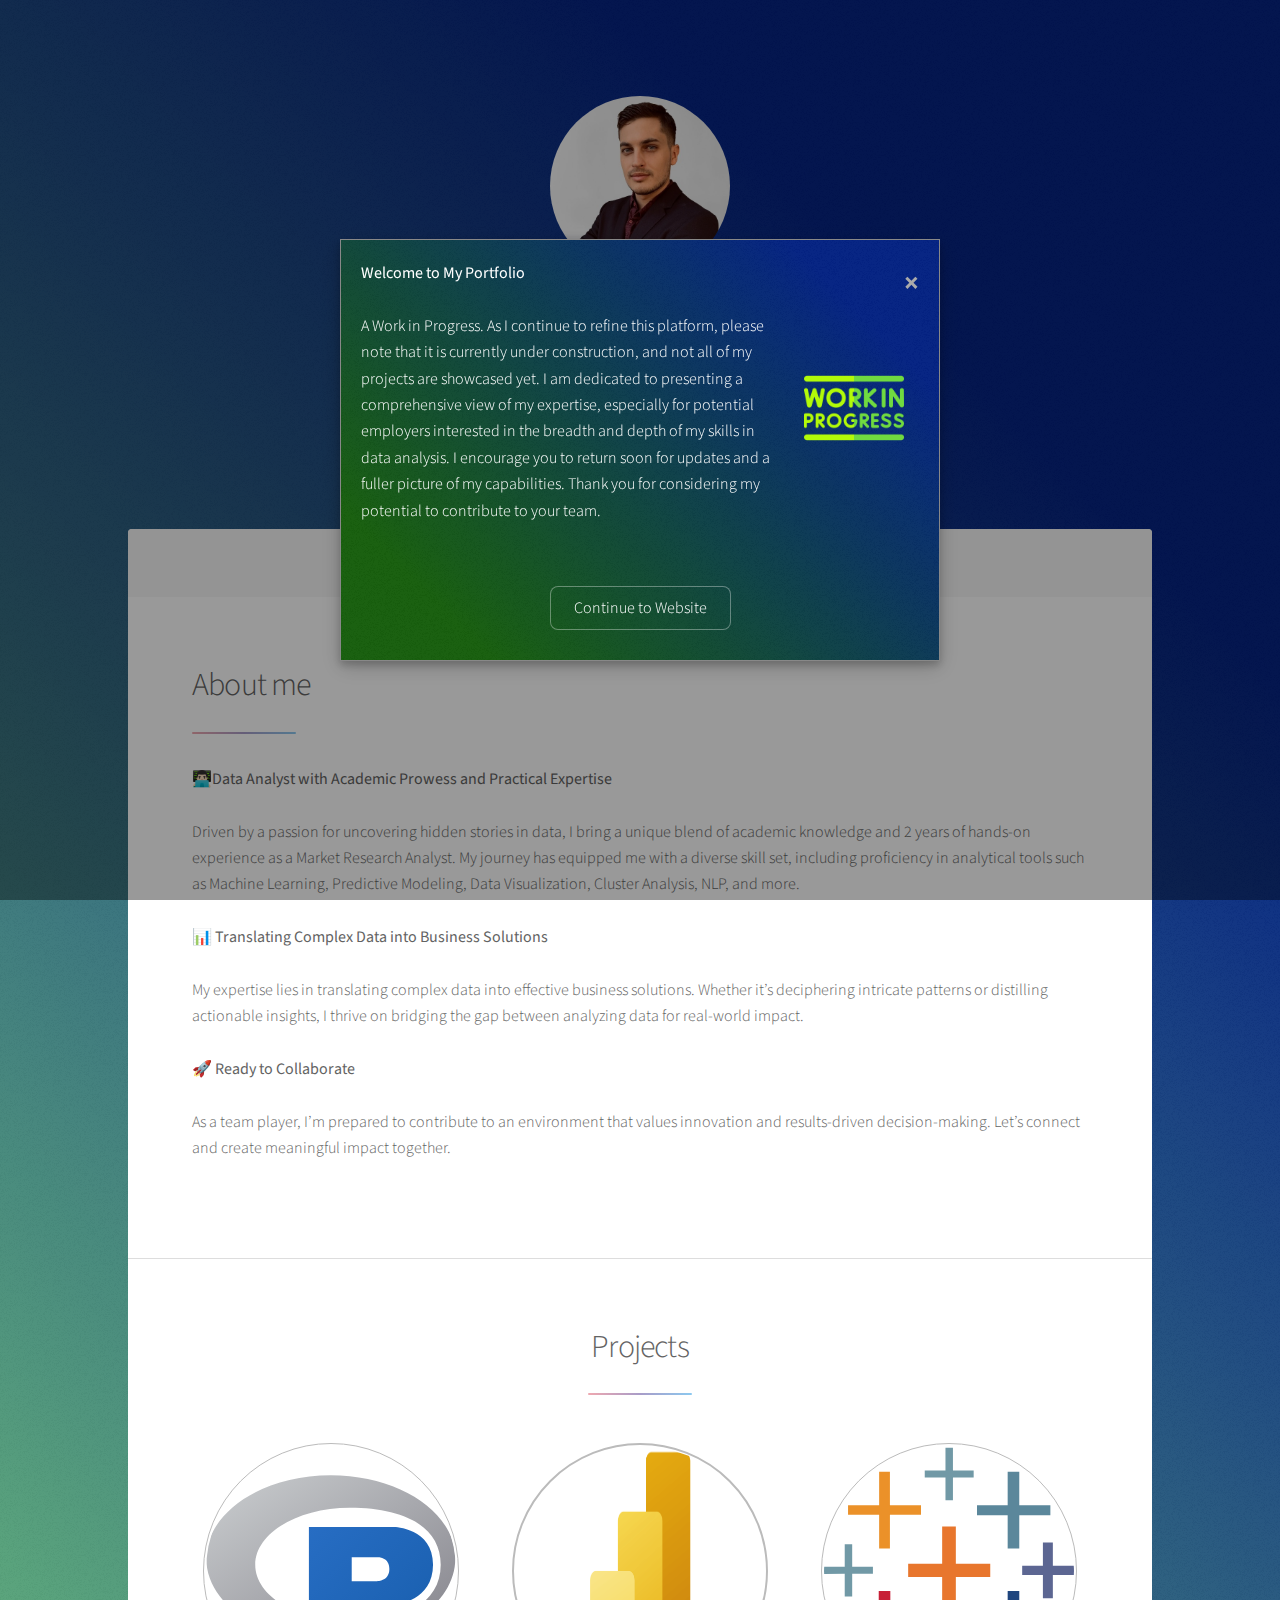
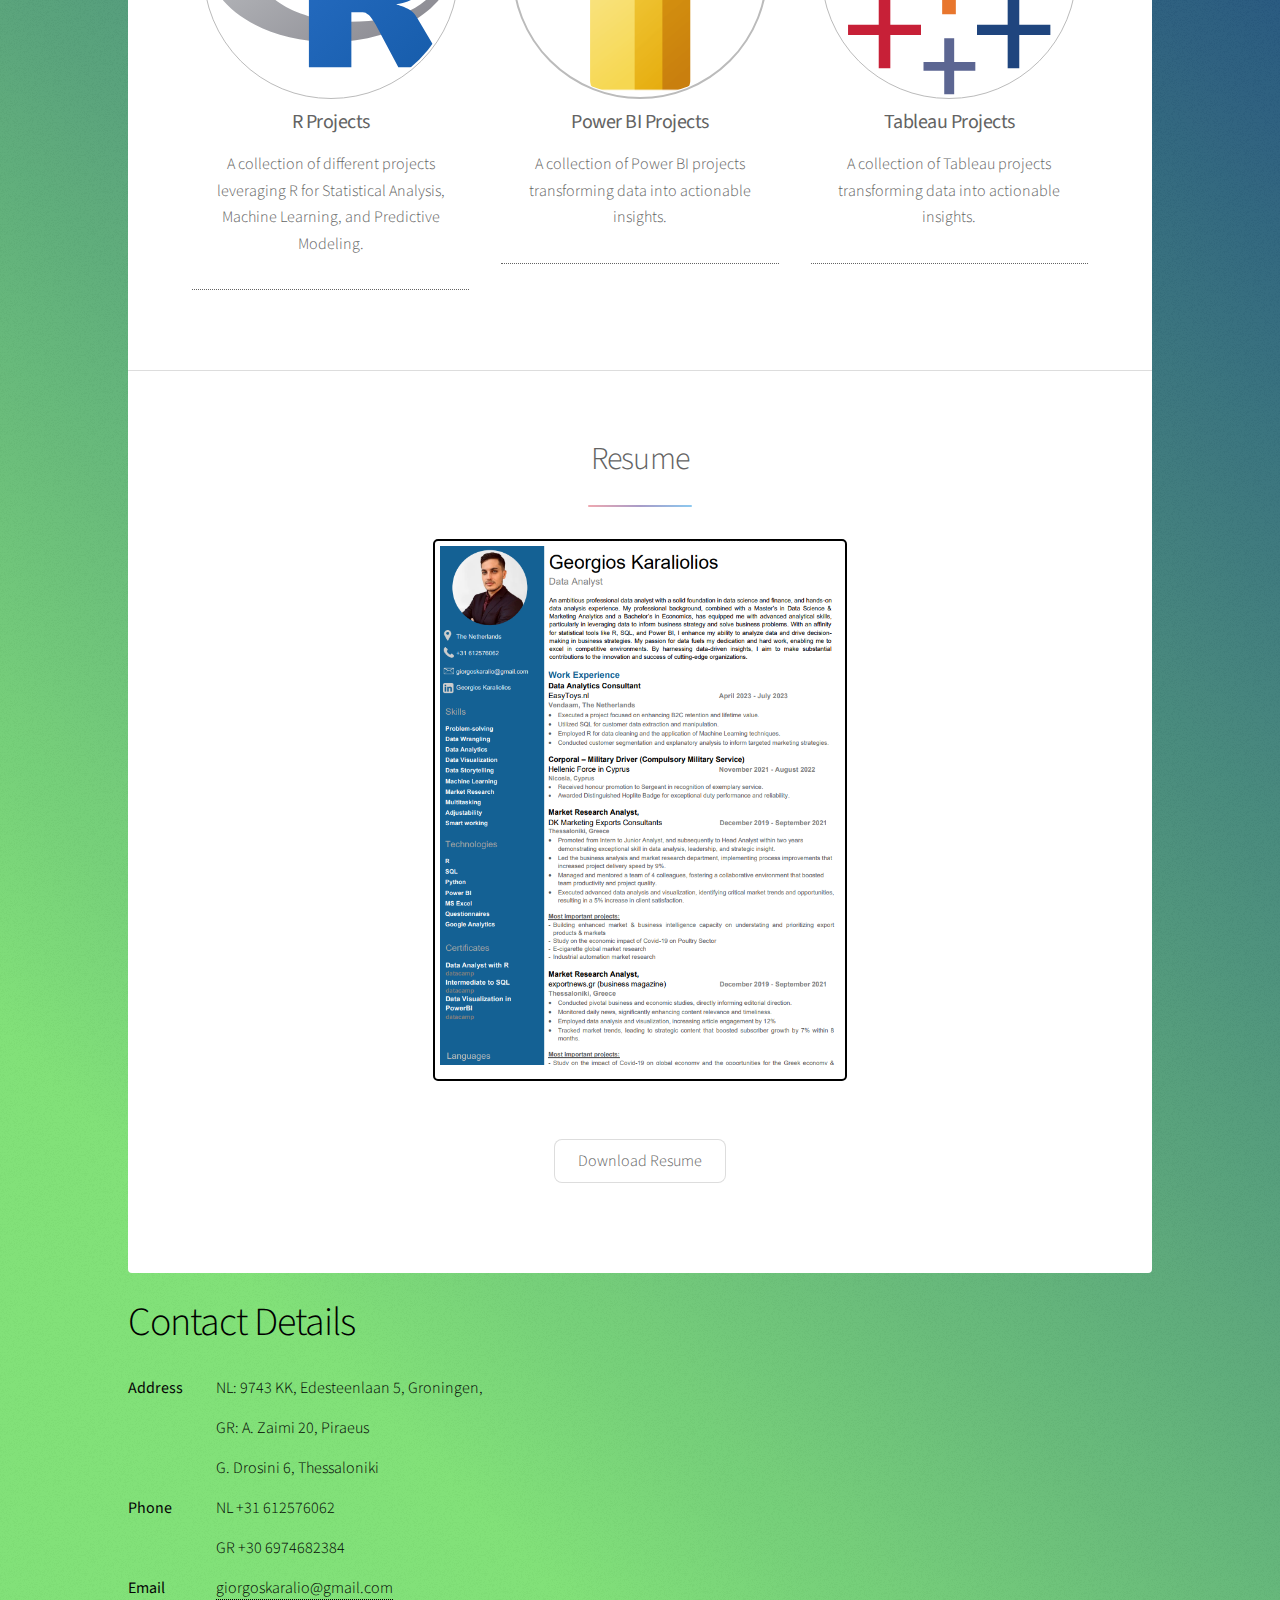
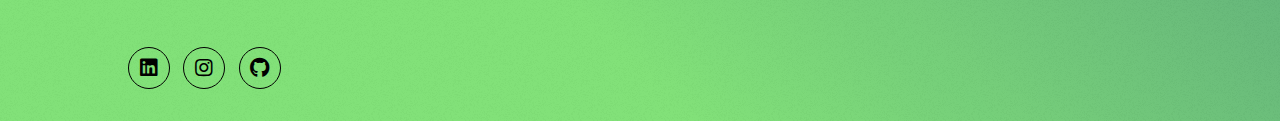
<file: main.html>
<!DOCTYPE HTML>
<!--
	Stellar by HTML5 UP
	html5up.net | @ajlkn
	Free for personal and commercial use under the CCA 3.0 license (html5up.net/license)
-->
<html>
	<head>
		<title>Georgios Karaliolios Portfolio</title>
		<meta charset="utf-8" />
		<meta name="viewport" content="width=device-width, initial-scale=1, user-scalable=no" />
		<link rel="stylesheet" href="assets/css/main.css" />
		<noscript><link rel="stylesheet" href="assets/css/noscript.css" /></noscript>
		<style>
        .profile-pic {
            width: 180px; /* Adjust this value to make the image smaller or larger */
            height: 180px; /* This should be the same as the width for a circle */
            border-radius: 70%; /* This makes the image circular */
            object-fit: cover; /* Ensures the image covers the space without distorting */
        }
    </style>
	</head>
	<body class="is-preload">
		<!-- Wrapper -->
			<div id="wrapper">

				<!-- Header -->
							<header id="header" class="alt">
    							<span class="logo"><img src="images/Photo_Georgios_Karaliolios.jpg" alt="" class="profile-pic" /></span>
								<h1>Georgios Karaliolios</h1>
								<p> A Data Analyst with Academic Prowess and Practical Experience<br />
									<i>MSc. Marketing Analytics & Data Science </i></p>
								</header>
				<!-- The Modal -->
				<div id="myModal" class="modal">
					<!-- Modal content -->
					<div class="modal-content">
						<span class="close">&times;</span>
						<div class="modal-body">
							<p><b>Welcome to My Portfolio<br> </b>
								 <span style="color: #ffffff;"><br>A Work in Progress. As I continue to refine this platform, please note that it is currently under construction, and not all of my projects are showcased yet. I am dedicated to presenting a comprehensive view of my expertise, especially for potential employers interested in the breadth and depth of my skills in data analysis. I encourage you to return soon for updates and a fuller picture of my capabilities. Thank you for considering my potential to contribute to your team.</p>
							<img src="images/work-progress.png" alt="Work in Progress" style="width:100px;height:auto;float:right;margin-left:20px;">
						</div>
						<div  style="text-align: center; margin-top: 20px;">
							<a href="#" id="continueBtn" class="button">Continue to Website</a>
						</div>
					</div>
				</div>

				<!-- Nav -->
					<nav id="nav">
						<ul>
							<li><a href="#intro" class="active">Introduction</a></li>
							<li><a href="#first">Project Portfolio</a></li>
							<li><a href="#second">Resume</a></li>
							<li><a href="#contact">Contact</a></li>
						</ul>
					</nav>

				<!-- Main -->
					<div id="main">

						<!-- Introduction -->
							<section id="intro" class="main">
								<div class="spotlight">
									<div class="content">
										<header class="major">
											<h2>About me</h2>
										</header>
										<p><b>👨🏻‍💻Data Analyst with Academic Prowess and Practical Expertise</b> <br />
										<br />Driven by a passion for uncovering hidden stories in data, I bring a unique blend of academic knowledge and 2 years of hands-on experience as a Market Research Analyst. My journey has equipped me with a diverse skill set, including proficiency in analytical tools such as Machine Learning, Predictive Modeling, Data Visualization, Cluster Analysis, NLP, and more.<br />
											<br /><b>📊 Translating Complex Data into Business Solutions</b><br />
											<br />My expertise lies in translating complex data into effective business solutions. Whether it’s deciphering intricate patterns or distilling actionable insights, I thrive on bridging the gap between analyzing data for real-world impact. <br />
											<br /><b>🚀 Ready to Collaborate</b><br />
											<br />As a team player, I’m prepared to contribute to an environment that values innovation and results-driven decision-making. Let’s connect and create meaningful impact together.</p>
										<ul class="actions">
											<!--<li><a href="generic.html" class="button">Learn More</a></li> !-->
										</ul>
							</section>
						<!-- First Section -->
							<section id="first" class="main special">
								<header class="major">
									<h2>Projects</h2>
								</header>
								<ul class="features">
									<li>
										<a href="R_Projects.html" style="display: block; color: inherit; text-decoration: none; text-align: center;">												<!-- Inner circle -->
											<div style="display: inline-block; padding: 2px; border-radius: 50%; border: 1px solid #bbbbbb;">
												<img src="images/Rlogo.svg" alt="Description" style="width: 250px; height: 250px; border-radius: 50%; display: block;">
											</div>
											<h3><b>R Projects </b></h3>
											<p>A collection of different projects leveraging R for Statistical Analysis, Machine Learning, and Predictive Modeling.</p>
										</a>
									</li>
									<li>
									<a href="Power_BI_Projects.html" style="display: block; color: inherit; text-decoration: none;">
										<div style="display: inline-block; padding: 1px; border-radius: 50%; border: 2px solid #bbbbbb;">
											<img src="images/Microsoft-Power-BI-Logo.png" alt="Power BI Project" style="width: 250px; height: 250px; border-radius: 60%; display: block;">
										</div>
										<h3><b> Power BI Projects </b></h3>
										<p> A collection of Power BI projects transforming data into actionable insights.</p>
									</a>
									</li>

									</li>
									<li>
										<a href="https://public.tableau.com/app/profile/georgios.karaliolios/viz/4_6_First_story_17109704539190/" style="display: block; color: inherit; text-decoration: none;">
											<div style="display: inline-block; padding: 2px; border-radius: 50%; border: 1px solid #bbbbbb;">
												<img src="images/tableau-software.svg" alt="Description" style="width: 250px; height: 250px; border-radius: 60%; display: block;">
											</div>
											<h3><b>Tableau Projects </b></h3>
											<p> A collection of Tableau projects transforming data into actionable insights.</p>
										</a>
									</li>
								<footer class="major">
									<ul class="actions special">
									</ul>
								</footer>
							</section>
						<!-- Second Section -->
						<section id="second" class="main special">
							<header class="major">
								<h2>Resume</h2>
								<!-- Resume Image Link for Download -->
								<a href="images/CV_Karaliolios_Georgios.pdf" download="Resume_Georgios_Karaliolios.pdf" style="display: inline-block; border: 2px solid #000; border-radius: 5px; padding: 5px;">
									<img src="images/CV_photo.png" alt="Download Resume" style="width: 400px; height: auto;">
								</a>
								<footer class="major">
									<ul class="actions special">
										<li><a href="images/CV_Karaliolios_Georgios.pdf" class="button">Download Resume</a></li>
									</ul>
								</footer>
						</section>
					</div>

				<!-- Footer -->
				<section id="contact" >
					<br><h4>Contact Details</h4>
					<dl class="alt">
						<dt>Address</dt>
						<dd>NL: 9743 KK, Edesteenlaan 5, Groningen, </dd>
						<dd>GR: A. Zaimi 20, Piraeus </dd>
						<dd>    G. Drosini 6, Thessaloniki</dd>
						<dt>Phone</dt>
						<dd> NL +31 612576062 </dd>
						<dd> GR +30 6974682384 </dd>
						<dt>Email</dt>
						<dd><a href="#">giorgoskaralio@gmail.com</a></dd>
							</dl>
							<ul class="icons">
								<li><a href="https://www.linkedin.com/in/george-karaliolios/" class="icon brands fa-linkedin alt"><span class="label">LinkedIn</span></a></li>
								<li><a href="https://www.instagram.com/giorgoskaraliolios/"" class="icon brands fa-instagram alt"><span class="label">Instagram</span></a></li>
								<li><a href="https://github.com/giorgoskaralio" class="icon brands fa-github alt"><span class="label">GitHub</span></a></li>
							</ul>
						</section>
					</footer>
			</div>

		<!-- Scripts -->
			<script src="assets/js/jquery.min.js"></script>
			<script src="assets/js/jquery.scrollex.min.js"></script>
			<script src="assets/js/jquery.scrolly.min.js"></script>
			<script src="assets/js/browser.min.js"></script>
			<script src="assets/js/breakpoints.min.js"></script>
			<script src="assets/js/util.js"></script>
			<script src="assets/js/main.js"></script>

	</body>
</html>
</file>
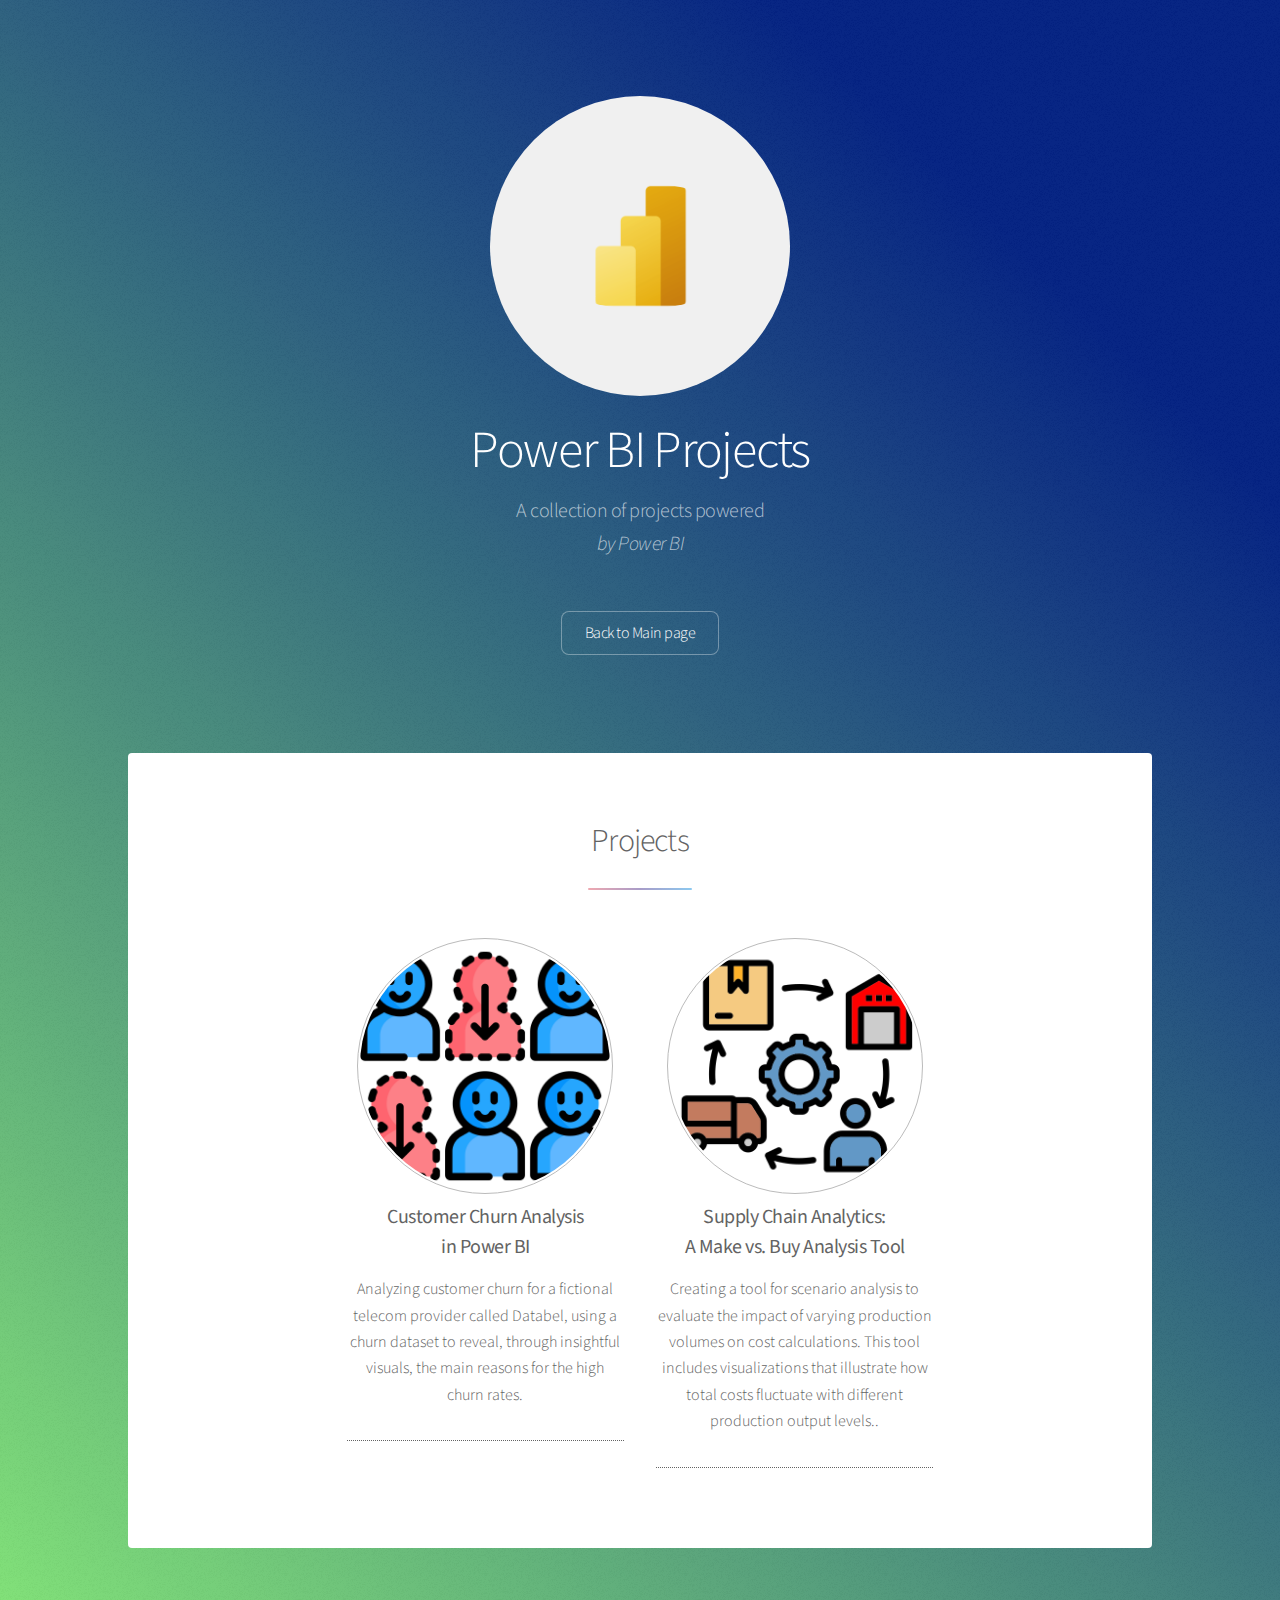
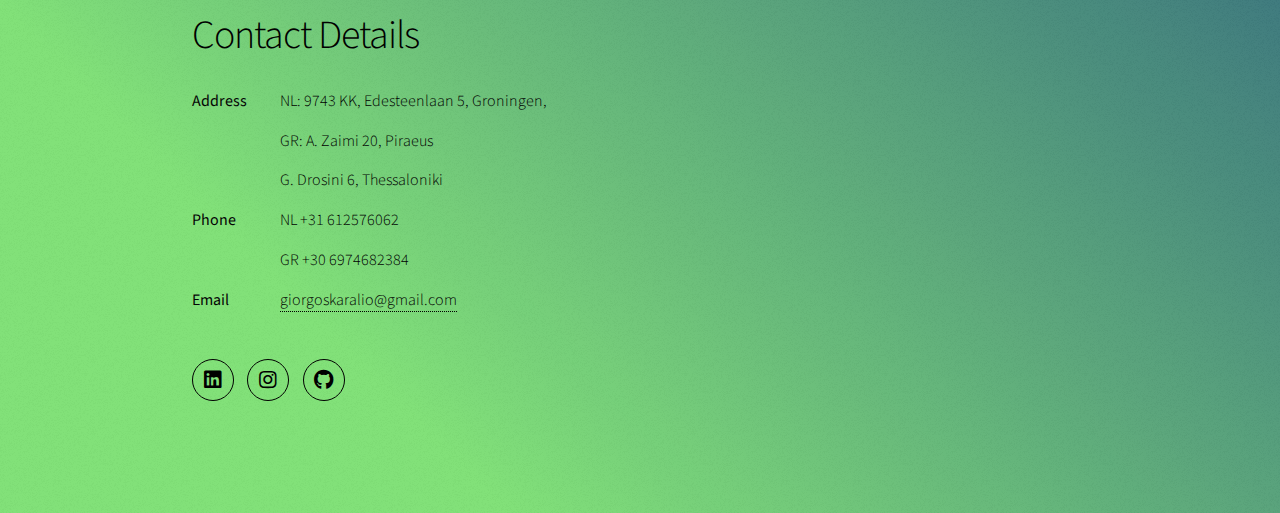
<file: Power_BI_Projects.html>
<!DOCTYPE HTML>
<!--
	Stellar by HTML5 UP
	html5up.net | @ajlkn
	Free for personal and commercial use under the CCA 3.0 license (html5up.net/license)
-->
<html>
	<head>
    <title>Power BI Projects</title>
    <meta charset="utf-8" />
    <meta name="viewport" content="width=device-width, initial-scale=1, user-scalable=no" />
    <link rel="stylesheet" href="assets/css/main.css" />
    <noscript><link rel="stylesheet" href="assets/css/noscript.css" /></noscript>
    <style>
    .profile-pic {
        width: auto; /* Make the image fill the container */
        height: auto; /* Maintain aspect ratio */
        border-radius: 50%; /* Circular image */
        object-fit: cover; /* Cover the container fully */
    }
    .logo-background {
        display: inline-flex; /* Use inline-flex to prevent taking full width */
        justify-content: center;
        align-items: center;
        width: 300px; /* Adjusted for the size of the circular background */
        height: 300px; /* Equal to width to create a circle */
        background-color: #f0f0f0; /* Adjust background color as needed */
        border-radius: 50%; /* Ensures the background is circular */
        overflow: hidden; /* Ensures nothing spills outside the circular boundary */
    }
</style>
</head>
	<body class="is-preload">
		<!-- Wrapper -->
			<div id="wrapper">
				<!-- Header -->
				<header id="header" class="alt">
					<!-- Button to Main Page at the top -->
					<span class="logo">
						<div class="logo-background">
							<img src="images/Microsoft-Power-BI-Logo.png" alt="" class="profile-pic" />
						</div>
					</span>
					<h1>Power BI Projects</h1>
					<p>A collection of projects powered<br /><i> by Power BI</i></p>
					<!-- Button to Main Page at the top -->
					<p><a href="index.html" class="button">Back to Main page</a></p>
				</header>

					<!-- Main -->
						<div id="main">


						<!-- First Section -->
							<section id="first" class="main special">
								<header class="major">
									<h2>Projects</h2>
								</header>
								<ul class="features">
									<li>
										<a href="https://app.powerbi.com/view?r=eyJrIjoiM2IzOTQ1MmEtY2E0Yy00MzE4LThlY2QtYzQ1N2ZmN2FiNGJmIiwidCI6IjgxYWI5Nzc1LTI2ZWQtNDRiMS04YTZhLWEwYTcxMGVkMzZkNCIsImMiOjl9" style="display: block; color: inherit; text-decoration: none; text-align: center;">												<!-- Inner circle -->
											<div style="display: inline-block; padding: 2px; border-radius: 50%; border: 1px solid #bbbbbb;">
												<img src="images/churn-rate.png" alt="Description" style="width: 250px; height: 250px; border-radius: 50%; display: block;">
											</div>
											<h3><b>Customer Churn Analysis <br> in Power BI </b></h3>
											<p> Analyzing customer churn for a fictional telecom provider called Databel, using a churn dataset to reveal, through insightful visuals, the main reasons for the high churn rates.</p>
										</a>
									</li>
									<li>
										<a href="https://app.powerbi.com/view?r=eyJrIjoiOWYyM2JmZGUtZjlmMC00M2I5LWI3YmMtM2JlN2QxMTY0MmFkIiwidCI6IjgxYWI5Nzc1LTI2ZWQtNDRiMS04YTZhLWEwYTcxMGVkMzZkNCIsImMiOjl9" style="display: block; color: inherit; text-decoration: none;">
											<div style="display: inline-block; padding: 2px; border-radius: 50%; border: 1px solid #bbbbbb;">
												<img src="images/supply-chain-management.png" alt="Description" style="width: 250px; height: 250px; border-radius: 60%; display: block;">
											</div>
											<h3><b> Supply Chain Analytics: <br> A Make vs. Buy Analysis Tool </b></h3>
											<p>Creating a tool for scenario analysis to evaluate the impact of varying production volumes on cost calculations. This tool includes visualizations that illustrate how total costs fluctuate with different production output levels..</p>
										</a>
									</li>
					</div>

				<!-- Footer -->
					<footer id="footer">
						<section>
					<h4>Contact Details</h4>
					<dl class="alt">
						<dt>Address</dt>
						<dd>NL: 9743 KK, Edesteenlaan 5, Groningen, </dd>
						<dd>GR: A. Zaimi 20, Piraeus </dd>
						<dd>    G. Drosini 6, Thessaloniki</dd>
						<dt>Phone</dt>
						<dd> NL +31 612576062 </dd>
						<dd> GR +30 6974682384 </dd>
						<dt>Email</dt>
						<dd><a href="#">giorgoskaralio@gmail.com</a></dd>
							</dl>
							<ul class="icons">
								<li><a href="#" class="icon brands fa-linkedin alt"><span class="label">LinkedIn</span></a></li>
								<li><a href="#" class="icon brands fa-instagram alt"><span class="label">Instagram</span></a></li>
								<li><a href="#" class="icon brands fa-github alt"><span class="label">GitHub</span></a></li>
							</ul>
						</section>
					</footer>
			</div>

		<!-- Scripts -->
			<script src="assets/js/jquery.min.js"></script>
			<script src="assets/js/jquery.scrollex.min.js"></script>
			<script src="assets/js/jquery.scrolly.min.js"></script>
			<script src="assets/js/browser.min.js"></script>
			<script src="assets/js/breakpoints.min.js"></script>
			<script src="assets/js/util.js"></script>
			<script src="assets/js/main.js"></script>

	</body>
</html>
</file>
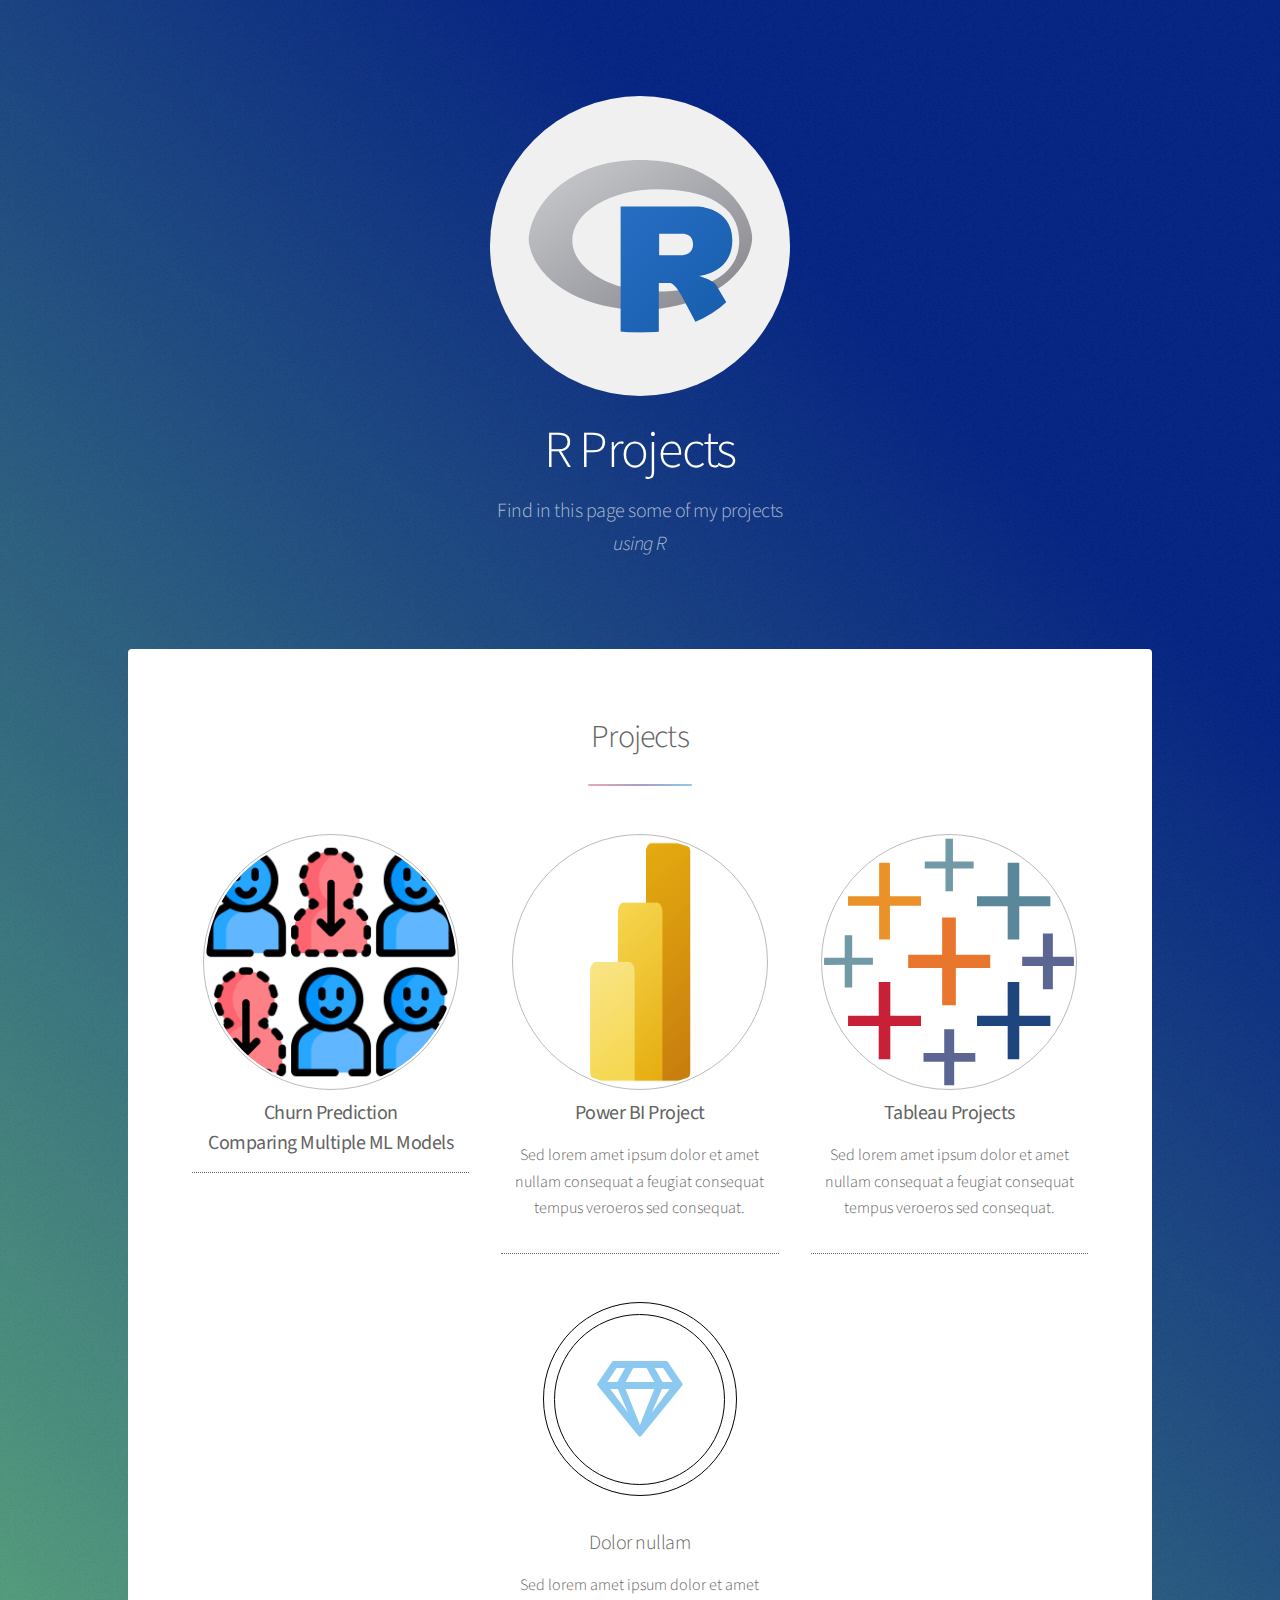
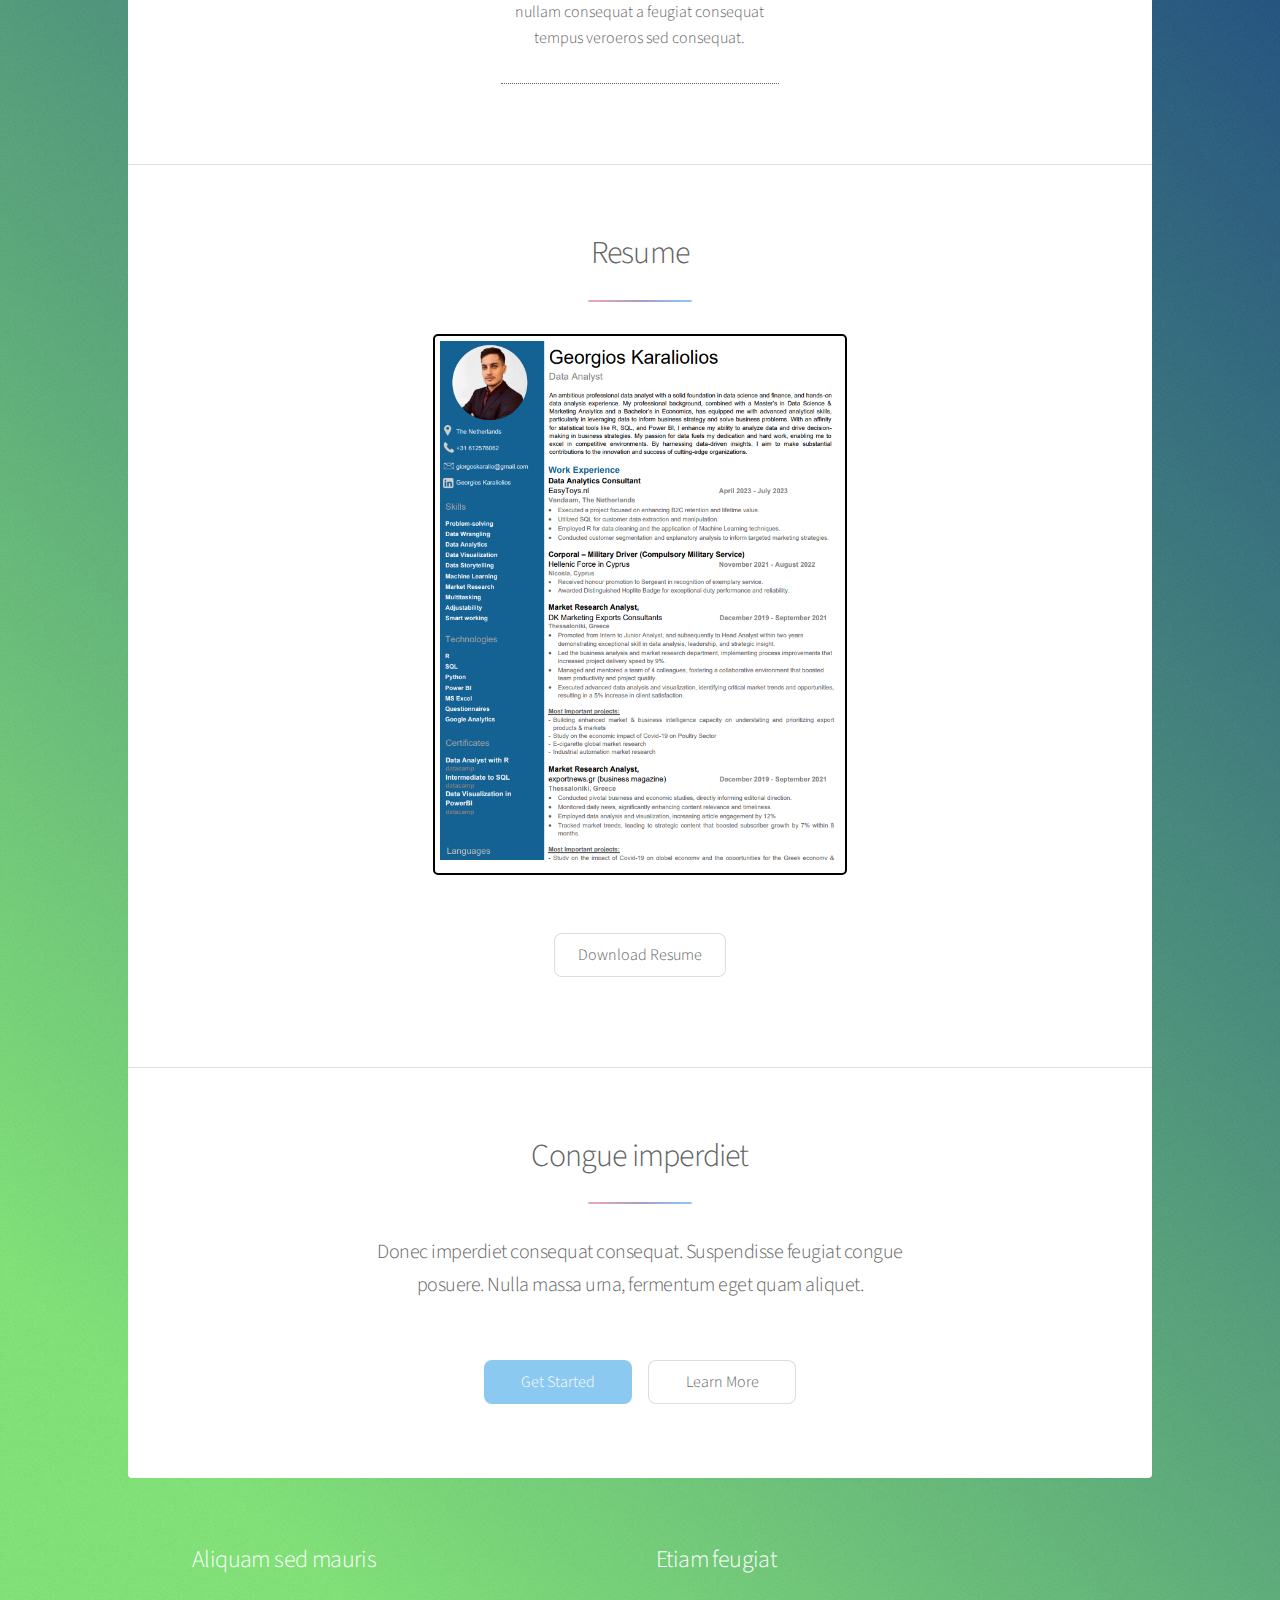
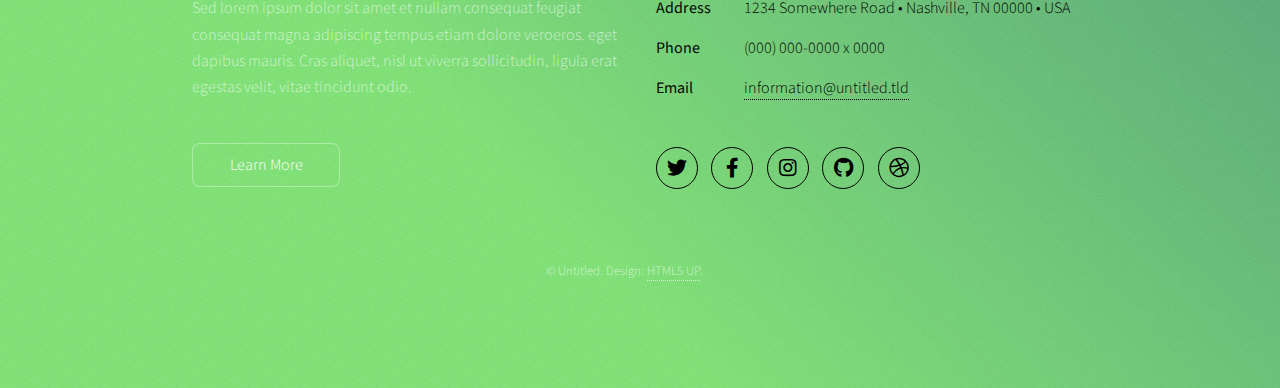
<file: Projects.html>
<!DOCTYPE HTML>
<!--
	Stellar by HTML5 UP
	html5up.net | @ajlkn
	Free for personal and commercial use under the CCA 3.0 license (html5up.net/license)
-->
<html>
	<head>
    <title>R Projects</title>
    <meta charset="utf-8" />
    <meta name="viewport" content="width=device-width, initial-scale=1, user-scalable=no" />
    <link rel="stylesheet" href="assets/css/main.css" />
    <noscript><link rel="stylesheet" href="assets/css/noscript.css" /></noscript>
    <style>
    .profile-pic {
        width: auto; /* Make the image fill the container */
        height: auto; /* Maintain aspect ratio */
        border-radius: 50%; /* Circular image */
        object-fit: cover; /* Cover the container fully */
    }
    .logo-background {
        display: inline-flex; /* Use inline-flex to prevent taking full width */
        justify-content: center;
        align-items: center;
        width: 300px; /* Adjusted for the size of the circular background */
        height: 300px; /* Equal to width to create a circle */
        background-color: #f0f0f0; /* Adjust background color as needed */
        border-radius: 50%; /* Ensures the background is circular */
        overflow: hidden; /* Ensures nothing spills outside the circular boundary */
    }
</style>
</head>
	<body class="is-preload">
		<!-- Wrapper -->
			<div id="wrapper">
				<!-- Header -->
				<header id="header" class="alt">
					<span class="logo">
						<div class="logo-background">
							<img src="images/Rlogo.svg" alt="" class="profile-pic" />
						</div>
					</span>
					<h1>R Projects</h1>
					<p>Find in this page some of my projects<br /><i>using R</i></p>
				</header>

					<!-- Main -->
						<div id="main">


						<!-- First Section -->
							<section id="first" class="main special">
								<header class="major">
									<h2>Projects</h2>
								</header>
								<ul class="features">
									<li>
										<a href="Churn_prediction.html" style="display: block; color: inherit; text-decoration: none; text-align: center;">												<!-- Inner circle -->
											<div style="display: inline-block; padding: 2px; border-radius: 50%; border: 1px solid #bbbbbb;">
												<img src="images/churn-rate.png" alt="Description" style="width: 250px; height: 250px; border-radius: 50%; display: block;">
											</div>
											<h3><b>Churn Prediction <br> Comparing Multiple ML Models </b></h3>
											</a>
									</li>
									<li>
										<a href="Churn_prediction.html" style="display: block; color: inherit; text-decoration: none;">
											<div style="display: inline-block; padding: 2px; border-radius: 50%; border: 1px solid #bbbbbb;">
												<img src="images/Microsoft-Power-BI-Logo.png" alt="Description" style="width: 250px; height: 250px; border-radius: 60%; display: block;">
											</div>
											<h3><b> Power BI Project </b></h3>
											<p>Sed lorem amet ipsum dolor et amet nullam consequat a feugiat consequat tempus veroeros sed consequat.</p>
										</a>
									</li>
									<li>
										<a href="https://public.tableau.com/app/profile/georgios.karaliolios/viz/4_6_First_story_17109704539190/" style="display: block; color: inherit; text-decoration: none;">
											<div style="display: inline-block; padding: 2px; border-radius: 50%; border: 1px solid #bbbbbb;">
												<img src="images/tableau-software.svg" alt="Description" style="width: 250px; height: 250px; border-radius: 60%; display: block;">
											</div>
											<h3><b>Tableau Projects </b></h3>
											<p>Sed lorem amet ipsum dolor et amet nullam consequat a feugiat consequat tempus veroeros sed consequat.</p>
										</a>
									</li>
									<li>
										<a href="your-link-url-here" style="display: block; color: inherit; text-decoration: none;">
											<span class="icon major style5 fa-gem"></span>
											<h3>Dolor nullam</h3>
											<p>Sed lorem amet ipsum dolor et amet nullam consequat a feugiat consequat tempus veroeros sed consequat.</p>
										</a>
									</li>
								<footer class="major">
									<ul class="actions special">
									</ul>
								</footer>
							</section>
						<!-- Second Section -->
						<section id="second" class="main special">
							<header class="major">
								<h2>Resume</h2>
								<!-- Resume Image Link for Download -->
								<a href="images/CV_Karaliolios_Georgios.pdf" download="Resume_Georgios_Karaliolios.pdf" style="display: inline-block; border: 2px solid #000; border-radius: 5px; padding: 5px;">
									<img src="images/CV_photo.png" alt="Download Resume" style="width: 400px; height: auto;">
								</a>
								<footer class="major">
									<ul class="actions special">
										<li><a href="images/CV_Karaliolios_Georgios.pdf" class="button">Download Resume</a></li>
									</ul>
								</footer>
						</section>
						<!-- Get Started -->
							<section id="cta" class="main special">
								<header class="major">
									<h2>Congue imperdiet</h2>
									<p>Donec imperdiet consequat consequat. Suspendisse feugiat congue<br />
									posuere. Nulla massa urna, fermentum eget quam aliquet.</p>
								</header>
								<footer class="major">
									<ul class="actions special">
										<li><a href="generic.html" class="button primary">Get Started</a></li>
										<li><a href="generic.html" class="button">Learn More</a></li>
									</ul>
								</footer>
							</section>

					</div>

				<!-- Footer -->
					<footer id="footer">
						<section>
							<h2>Aliquam sed mauris</h2>
							<p>Sed lorem ipsum dolor sit amet et nullam consequat feugiat consequat magna adipiscing tempus etiam dolore veroeros. eget dapibus mauris. Cras aliquet, nisl ut viverra sollicitudin, ligula erat egestas velit, vitae tincidunt odio.</p>
							<ul class="actions">
								<li><a href="generic.html" class="button">Learn More</a></li>
							</ul>
						</section>
						<section>
							<h2>Etiam feugiat</h2>
							<dl class="alt">
								<dt>Address</dt>
								<dd>1234 Somewhere Road &bull; Nashville, TN 00000 &bull; USA</dd>
								<dt>Phone</dt>
								<dd>(000) 000-0000 x 0000</dd>
								<dt>Email</dt>
								<dd><a href="#">information@untitled.tld</a></dd>
							</dl>
							<ul class="icons">
								<li><a href="#" class="icon brands fa-twitter alt"><span class="label">Twitter</span></a></li>
								<li><a href="#" class="icon brands fa-facebook-f alt"><span class="label">Facebook</span></a></li>
								<li><a href="#" class="icon brands fa-instagram alt"><span class="label">Instagram</span></a></li>
								<li><a href="#" class="icon brands fa-github alt"><span class="label">GitHub</span></a></li>
								<li><a href="#" class="icon brands fa-dribbble alt"><span class="label">Dribbble</span></a></li>
							</ul>
						</section>
						<p class="copyright">&copy; Untitled. Design: <a href="https://html5up.net">HTML5 UP</a>.</p>
					</footer>

			</div>

		<!-- Scripts -->
			<script src="assets/js/jquery.min.js"></script>
			<script src="assets/js/jquery.scrollex.min.js"></script>
			<script src="assets/js/jquery.scrolly.min.js"></script>
			<script src="assets/js/browser.min.js"></script>
			<script src="assets/js/breakpoints.min.js"></script>
			<script src="assets/js/util.js"></script>
			<script src="assets/js/main.js"></script>

	</body>
</html>
</file>
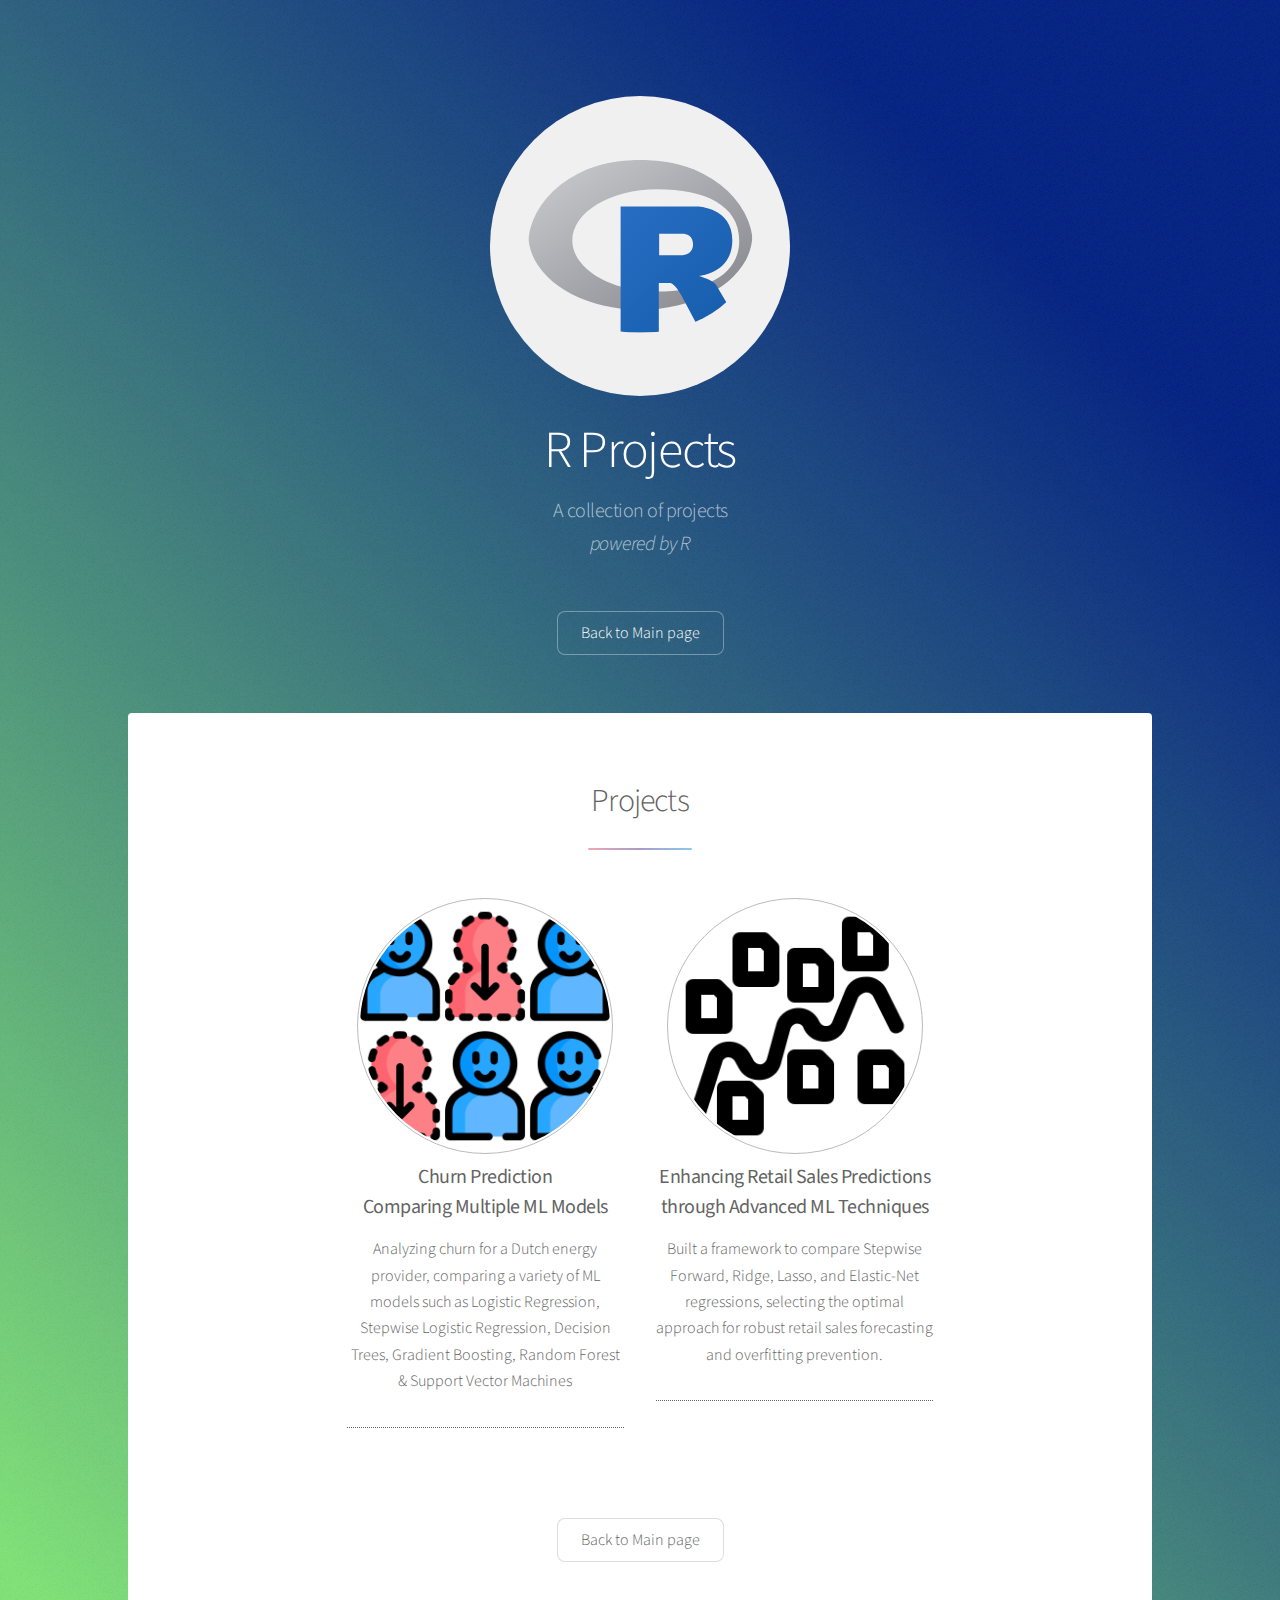
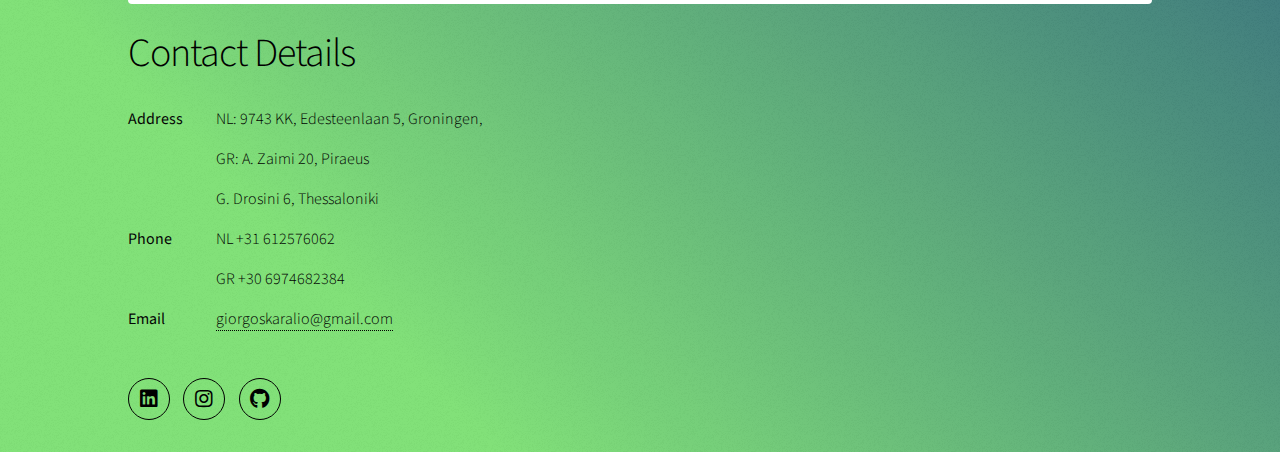
<file: R_Projects.html>
<!DOCTYPE HTML>
<!--
	Stellar by HTML5 UP
	html5up.net | @ajlkn
	Free for personal and commercial use under the CCA 3.0 license (html5up.net/license)
-->
<html>
	<head>
    <title>R Projects</title>
    <meta charset="utf-8" />
    <meta name="viewport" content="width=device-width, initial-scale=1, user-scalable=no" />
    <link rel="stylesheet" href="assets/css/main.css" />
    <noscript><link rel="stylesheet" href="assets/css/noscript.css" /></noscript>
    <style>
    .profile-pic {
        width: auto; /* Make the image fill the container */
        height: auto; /* Maintain aspect ratio */
        border-radius: 50%; /* Circular image */
        object-fit: cover; /* Cover the container fully */
    }
    .logo-background {
        display: inline-flex; /* Use inline-flex to prevent taking full width */
        justify-content: center;
        align-items: center;
        width: 300px; /* Adjusted for the size of the circular background */
        height: 300px; /* Equal to width to create a circle */
        background-color: #f0f0f0; /* Adjust background color as needed */
        border-radius: 50%; /* Ensures the background is circular */
        overflow: hidden; /* Ensures nothing spills outside the circular boundary */
    }
</style>
</head>
	<body class="is-preload">
		<!-- Wrapper -->
			<div id="wrapper">
				<!-- Header -->
				<header id="header" class="alt">
					<span class="logo">
						<div class="logo-background">
							<img src="images/Rlogo.svg" alt="" class="profile-pic" />
						</div>
					</span>
					<h1>R Projects</h1>
					<p>A collection of projects <br /><i>powered by R</i></p>
					<!-- Centered "Back to Main" button below the projects -->
					<div style="text-align: center; margin-top: 20px;">
						<a href="index.html" class="button">Back to Main page</a>
					</div>
				</header>

					<!-- Main -->
						<div id="main">


						<!-- First Section -->
							<section id="first" class="main special">
								<header class="major">
									<h2>Projects</h2>
								</header>
								<ul class="features">
									<li>
										<a href="Churn_prediction.html" style="display: block; color: inherit; text-decoration: none; text-align: center;">												<!-- Inner circle -->
											<div style="display: inline-block; padding: 2px; border-radius: 50%; border: 1px solid #bbbbbb;">
												<img src="images/churn-rate.png" alt="Description" style="width: 250px; height: 250px; border-radius: 50%; display: block;">
											</div>
											<h3><b>Churn Prediction <br> Comparing Multiple ML Models </b></h3>
											<p>Analyzing churn for a Dutch energy provider, comparing a variety of ML models such as Logistic Regression, Stepwise Logistic Regression, Decision Trees, Gradient Boosting, Random Forest & Support Vector Machines</p>
										</a>
									</li>
									<li>
										<a href="regularization.html" style="display: block; color: inherit; text-decoration: none;">
											<div style="display: inline-block; padding: 2px; border-radius: 50%; border: 1px solid #bbbbbb;">
												<img src="images/science.png" alt="Description" style="width: 250px; height: 250px; border-radius: 60%; display: block;">
											</div>
											<h3><b> Enhancing Retail Sales Predictions through Advanced ML Techniques </b></h3>
											<p>Built a framework to compare Stepwise Forward, Ridge, Lasso, and Elastic-Net regressions, selecting the optimal approach for robust retail sales forecasting and overfitting prevention.</p>
										</a>
									</li>
								</ul>
								<footer class="major">
									<ul class="actions special">

									</ul>
								</footer>
								<!-- Centered "Back to Main" button below the projects -->
								<div style="text-align: center; margin-top: 20px;">
									<a href="index.html" class="button">Back to Main page</a>
								</div>
							</section>
					</div>

				<!-- Footer -->
				<section id="contact" >
					<br><h4>Contact Details</h4>
					<dl class="alt">
						<dt>Address</dt>
						<dd>NL: 9743 KK, Edesteenlaan 5, Groningen, </dd>
						<dd>GR: A. Zaimi 20, Piraeus </dd>
						<dd>    G. Drosini 6, Thessaloniki</dd>
						<dt>Phone</dt>
						<dd> NL +31 612576062 </dd>
						<dd> GR +30 6974682384 </dd>
						<dt>Email</dt>
						<dd><a href="#">giorgoskaralio@gmail.com</a></dd>
							</dl>
							<ul class="icons">
								<li><a href="https://www.linkedin.com/in/george-karaliolios/" class="icon brands fa-linkedin alt"><span class="label">LinkedIn</span></a></li>
								<li><a href="https://www.instagram.com/giorgoskaraliolios/" class="icon brands fa-instagram alt"><span class="label">Instagram</span></a></li>
								<li><a href="https://github.com/giorgoskaralio" class="icon brands fa-github alt"><span class="label">GitHub</span></a></li>
							</ul>
						</section>
					</footer>
			</div>

			</div>

		<!-- Scripts -->
			<script src="assets/js/jquery.min.js"></script>
			<script src="assets/js/jquery.scrollex.min.js"></script>
			<script src="assets/js/jquery.scrolly.min.js"></script>
			<script src="assets/js/browser.min.js"></script>
			<script src="assets/js/breakpoints.min.js"></script>
			<script src="assets/js/util.js"></script>
			<script src="assets/js/main.js"></script>

	</body>
</html>
</file>
<file: assets/css/noscript.css>
/*
	Stellar by HTML5 UP
	html5up.net | @ajlkn
	Free for personal and commercial use under the CCA 3.0 license (html5up.net/license)
*/

/* Header */

	body.is-preload #header.alt > * {
		opacity: 1;
	}

	body.is-preload #header.alt .logo {
		-moz-transform: none;
		-webkit-transform: none;
		-ms-transform: none;
		transform: none;
	}
</file>
<file: assets/css/main.css>
@import url(fontawesome-all.min.css);
@import 'https://fonts.googleapis.com/css?family=Source+Sans+Pro:300,400';

/*
	Stellar by HTML5 UP
	html5up.net | @ajlkn
	Free for personal and commercial use under the CCA 3.0 license (html5up.net/license)
*/

/* The Modal (background) */
    .body {
        margin: 0;
        padding: 0;
    }
.modal-content {
    background-color: #fefefe;
    margin: auto;
    padding: 20px;
    border: 1px solid #888;
    width: 80%; /* Adjust width for desktop screens */
    max-width: 600px; /* Ensures modal isn't too wide on large screens */
}

.modal {
    display: none; /* Hidden by default */
    position: fixed; /* Stay in place */
    z-index: 1; /* Sit on top */
    left: 0;
    top: 0;
    width: 100%; /* Full width */
    height: 100%; /* Full height */
    overflow: auto; /* Enable scroll if needed */
    background-color: rgb(0,0,0); /* Fallback color */
    background-color: rgba(0,0,0,0.4); /* Black w/ opacity */
    padding-top: 60px; /* Location of the box */
}

.modal-content {
    background-color: #fefefe;
    margin: 5% auto; /* 5% from the top and centered */
    padding: 20px;
    border: 1px solid #888;
    width: 80%; /* Could be more or less, depending on screen size */
    max-width: 600px; /* Maximum width for the modal */
}

/* Ensure the modal-body text and any images are responsive */
.modal-body p,
.modal-body img {
    max-width: 100%;
    height: auto;
}

/* Adjust the modal layout for smaller screens */
@media screen and (max-width: 768px) {
    .modal-content {
        width: 90%; /* Increase width on smaller screens for better visibility */
        margin: 10% auto; /* Adjust margin to ensure visibility on small screens */
    }
    .modal-body img {
        max-width: 100px; /* Adjust image size in modal for smaller screens */
    }
}


/* Additional styling for the 'Continue to Website' button for better touch interaction */
.button {
    padding: 10px 20px; /* Larger padding for easier tapping on touch devices */
    font-size: 16px; /* Larger font size for better readability */
    display: inline-block; /* Ensures button doesn't take full width */
    margin: 10px 0; /* Adds space above and below the button */
}

/* Ensuring the modal is centered vertically */
.modal {
    display: flex;
    align-items: center; /* This will vertically center the modal */
    justify-content: center; /* This will horizontally center the modal */
    height: 100%; /* Takes full height of the viewport */
}

/* Adjusts the modal for smaller screens */
@media screen and (max-width: 600px) {
    .modal {
        align-items: flex-start; /* Aligns modal to the top on smaller screens */
        padding-top: 50px; /* Adds some space on the top */
    }
}

    /* The Modal (background) */
    .modal {
		display: none; /* Hidden by default */
		position: fixed; /* Stay in place */
		z-index: 1; /* Sit on top */
		left: 0;
		top: 0;
		width: 100%; /* Full width */
		height: 100%; /* Full height */
		overflow: auto; /* Enable scroll if needed */
		background-color: rgb(0,0,0); /* Fallback color */
		background-color: rgba(0,0,0,0.4); /* Black w/ opacity */
		display: flex; /* Use flexbox to facilitate centering */align-items: center; /* Center vertically */
		justify-content: center; /* Center horizontally */
    }

    /* Modal Content */
	.modal-content {
    background-color: #415288;
		background-image: url("images/overlay.png"), -moz-linear-gradient(45deg, #022081 15%, #022081 85%);
		background-image: url("images/overlay.png"), -webkit-linear-gradient(45deg, #022081 15%, #022081 85%);
		background-image: url("images/overlay.png"), -ms-linear-gradient(45deg, #155d09 15%, #022081 85%);
		background-image: url("images/overlay.png"), linear-gradient(45deg, #155d09 15%, #022081 85%);
    margin: auto;
    padding: 20px;
    border: 1px solid #888;
    width: 60%; /* Adjust based on preference */
    box-shadow: 0 4px 8px 0 rgba(0,0,0,0.2), 0 6px 20px 0 rgba(0,0,0,0.19);
}

.modal-body {
    display: flex;
    align-items: center;
}

.continue-btn {
    margin-top: 20px;
    padding: 10px 20px;
    background-color: #4CAF50; /* Green */
    color: white;
    border: none;
    cursor: pointer;
    border-radius: 5px;
}

.continue-btn:hover {
    background-color: #45a049;
}


    /* The Close Button */
    .close {
        color: #aaa;
        float: right;
        font-size: 28px;
        font-weight: bold;
    }

    .close:hover,
    .close:focus {
        color: black;
        text-decoration: none;
        cursor: pointer;
    }
html, body, div, span, applet, object,
iframe, h1, h2, h3, h4, h5, h6, p, blockquote,
pre, a, abbr, acronym, address, big, cite,
code, del, dfn, em, img, ins, kbd, q, s, samp,
small, strike, strong, sub, sup, tt, var, b,
u, i, center, dl, dt, dd, ol, ul, li, fieldset,
form, label, legend, table, caption, tbody,
tfoot, thead, tr, th, td, article, aside,
canvas, details, embed, figure, figcaption,
footer, header, hgroup, menu, nav, output, ruby,
section, summary, time, mark, audio, video {
	margin: 0;
	padding: 0;
	border: 0;
	font-size: 100%;
	font: inherit;
	vertical-align: baseline;}

article, aside, details, figcaption, figure,
footer, header, hgroup, menu, nav, section {
	display: block;}

body {
	line-height: 1;
}

ol, ul {
	list-style: none;
}

blockquote, q {
	quotes: none;
}

	blockquote:before, blockquote:after, q:before, q:after {
		content: '';
		content: none;
	}

table {
	border-collapse: collapse;
	border-spacing: 0;
}

body {
	-webkit-text-size-adjust: none;
}

mark {
	background-color: transparent;
	color: inherit;
}

input::-moz-focus-inner {
	border: 0;
	padding: 0;
}

input, select, textarea {
	-moz-appearance: none;
	-webkit-appearance: none;
	-ms-appearance: none;
	appearance: none;
}

/* Basic */

	@-ms-viewport {
		width: device-width;
	}

	body {
		-ms-overflow-style: scrollbar;
	}

	@media screen and (max-width: 480px) {

		html, body {
			min-width: 320px;
		}

	}

	html {
		box-sizing: border-box;
	}

	*, *:before, *:after {
		box-sizing: inherit;
	}

	body {
		background-color: #415288;
		background-image: url("images/overlay.png"), -moz-linear-gradient(45deg, #81e376 15%, #022081 85%);
		background-image: url("images/overlay.png"), -webkit-linear-gradient(45deg, #81e376 15%, #022081 85%);
		background-image: url("images/overlay.png"), -ms-linear-gradient(45deg, #81e376 15%, #022081 85%);
		background-image: url("images/overlay.png"), linear-gradient(45deg, #81e376 15%, #022081 85%);
	}

		body.is-preload *, body.is-preload *:before, body.is-preload *:after {
			-moz-animation: none !important;
			-webkit-animation: none !important;
			-ms-animation: none !important;
			animation: none !important;
			-moz-transition: none !important;
			-webkit-transition: none !important;
			-ms-transition: none !important;
			transition: none !important;
		}

/* Type */

	body {
		background-color: #935d8c;
		color: rgba(255, 255, 255, 0.65);
	}

	body, input, select, textarea {
		font-family: "Source Sans Pro", Helvetica, sans-serif;
		font-size: 17pt;
		font-weight: 300;
		line-height: 1.65;
	}

		@media screen and (max-width: 1680px) {

			body, input, select, textarea {
				font-size: 14pt;
			}

		}

		@media screen and (max-width: 1280px) {

			body, input, select, textarea {
				font-size: 12pt;
			}

		}

		@media screen and (max-width: 360px) {

			body, input, select, textarea {
				font-size: 11pt;
			}

		}

	a {
		-moz-transition: color 0.2s ease, border-bottom 0.2s ease;
		-webkit-transition: color 0.2s ease, border-bottom 0.2s ease;
		-ms-transition: color 0.2s ease, border-bottom 0.2s ease;
		transition: color 0.2s ease, border-bottom 0.2s ease;
		text-decoration: none;
		border-bottom: dotted 1px;
		color: inherit;
	}

		a:hover {
			border-bottom-color: transparent;
		}

	strong, b {
		font-weight: 400;
	}

	em, i {
		font-style: italic;
	}

	p {
		margin: 0 0 2em 0;
	}

		p.content {
			-moz-columns: 20em 2;
			-webkit-columns: 20em 2;
			-ms-columns: 20em 2;
			columns: 20em 2;
			-moz-column-gap: 2em;
			-webkit-column-gap: 2em;
			-ms-column-gap: 2em;
			column-gap: 2em;
			text-align: justify;
		}

	h1, h2, h3, h4, h5, h6 {
		font-weight: 300;
		line-height: 1.5;
		margin: 0 0 0.7em 0;
		letter-spacing: -0.025em;
	}

		h1 a, h2 a, h3 a, h4 a, h5 a, h6 a {
			color: inherit;
			text-decoration: none;
		}

	h1 {
		font-size: 2.5em;
		line-height: 1.2;
	}

	h2 {
		font-size: 1.5em;
	}

	h3 {
		font-size: 1.25em;
	}
	h4 {
		font-size: 2.5em;
		line-height: 1.2;
	}

	h5 {
		font-size: 0.9em;
	}

	h6 {
		font-size: 0.7em;
	}

	@media screen and (max-width: 736px) {

		h1 {
			font-size: 2em;
		}

	}

	sub {
		font-size: 0.8em;
		position: relative;
		top: 0.5em;
	}

	sup {
		font-size: 0.8em;
		position: relative;
		top: -0.5em;
	}

	blockquote {
		border-left: solid 4px;
		font-style: italic;
		margin: 0 0 2em 0;
		padding: 0.5em 0 0.5em 2em;
	}

	code {
		border-radius: 8px;
		border: solid 1px;
		font-family: "Courier New", monospace;
		font-size: 0.9em;
		margin: 0 0.25em;
		padding: 0.25em 0.65em;
	}

	pre {
		-webkit-overflow-scrolling: touch;
		font-family: "Courier New", monospace;
		font-size: 0.9em;
		margin: 0 0 2em 0;
	}

		pre code {
			display: block;
			line-height: 1.75;
			padding: 1em 1.5em;
			overflow-x: auto;
		}

	hr {
		border: 0;
		border-bottom: solid 1px;
		margin: 2em 0;
	}

		hr.major {
			margin: 3em 0;
		}

	.align-left {
		text-align: left;
	}

	.align-center {
		text-align: center;
	}

	.align-right {
		text-align: right;
	}

	input, select, textarea {
		color: #ffffff;
	}

	a:hover {
		color: #ffffff;
	}

	strong, b {
		color: #ffffff;
	}

	h1, h2, h3, h4, h5, h6 {
		color: #ffffff;
	}

	blockquote {
		border-left-color: rgba(255, 255, 255, 0.35);
	}

	code {
		background: rgba(255, 255, 255, 0.075);
		border-color: rgba(255, 255, 255, 0.35);
	}

	hr {
		border-bottom-color: rgba(255, 255, 255, 0.35);
	}

/* Row */

	.row {
		display: flex;
		flex-wrap: wrap;
		box-sizing: border-box;
		align-items: stretch;
	}

		.row > * {
			box-sizing: border-box;
		}

		.row.gtr-uniform > * > :last-child {
			margin-bottom: 0;
		}

		.row.aln-left {
			justify-content: flex-start;
		}

		.row.aln-center {
			justify-content: center;
		}

		.row.aln-right {
			justify-content: flex-end;
		}

		.row.aln-top {
			align-items: flex-start;
		}

		.row.aln-middle {
			align-items: center;
		}

		.row.aln-bottom {
			align-items: flex-end;
		}

		.row > .imp {
			order: -1;
		}

		.row > .col-1 {
			width: 8.33333%;
		}

		.row > .off-1 {
			margin-left: 8.33333%;
		}

		.row > .col-2 {
			width: 16.66667%;
		}

		.row > .off-2 {
			margin-left: 16.66667%;
		}

		.row > .col-3 {
			width: 25%;
		}

		.row > .off-3 {
			margin-left: 25%;
		}

		.row > .col-4 {
			width: 33.33333%;
		}

		.row > .off-4 {
			margin-left: 33.33333%;
		}

		.row > .col-5 {
			width: 41.66667%;
		}

		.row > .off-5 {
			margin-left: 41.66667%;
		}

		.row > .col-6 {
			width: 50%;
		}

		.row > .off-6 {
			margin-left: 50%;
		}

		.row > .col-7 {
			width: 58.33333%;
		}

		.row > .off-7 {
			margin-left: 58.33333%;
		}

		.row > .col-8 {
			width: 66.66667%;
		}

		.row > .off-8 {
			margin-left: 66.66667%;
		}

		.row > .col-9 {
			width: 75%;
		}

		.row > .off-9 {
			margin-left: 75%;
		}

		.row > .col-10 {
			width: 83.33333%;
		}

		.row > .off-10 {
			margin-left: 83.33333%;
		}

		.row > .col-11 {
			width: 91.66667%;
		}

		.row > .off-11 {
			margin-left: 91.66667%;
		}

		.row > .col-12 {
			width: 100%;
		}

		.row > .off-12 {
			margin-left: 100%;
		}

		.row.gtr-0 {
			margin-top: 0;
			margin-left: 0em;
		}

			.row.gtr-0 > * {
				padding: 0 0 0 0em;
			}

			.row.gtr-0.gtr-uniform {
				margin-top: 0em;
			}

				.row.gtr-0.gtr-uniform > * {
					padding-top: 0em;
				}

		.row.gtr-25 {
			margin-top: 0;
			margin-left: -0.375em;
		}

			.row.gtr-25 > * {
				padding: 0 0 0 0.375em;
			}

			.row.gtr-25.gtr-uniform {
				margin-top: -0.375em;
			}

				.row.gtr-25.gtr-uniform > * {
					padding-top: 0.375em;
				}

		.row.gtr-50 {
			margin-top: 0;
			margin-left: -0.75em;
		}

			.row.gtr-50 > * {
				padding: 0 0 0 0.75em;
			}

			.row.gtr-50.gtr-uniform {
				margin-top: -0.75em;
			}

				.row.gtr-50.gtr-uniform > * {
					padding-top: 0.75em;
				}

		.row {
			margin-top: 0;
			margin-left: -1.5em;
		}

			.row > * {
				padding: 0 0 0 1.5em;
			}

			.row.gtr-uniform {
				margin-top: -1.5em;
			}

				.row.gtr-uniform > * {
					padding-top: 1.5em;
				}

		.row.gtr-150 {
			margin-top: 0;
			margin-left: -2.25em;
		}

			.row.gtr-150 > * {
				padding: 0 0 0 2.25em;
			}

			.row.gtr-150.gtr-uniform {
				margin-top: -2.25em;
			}

				.row.gtr-150.gtr-uniform > * {
					padding-top: 2.25em;
				}

		.row.gtr-200 {
			margin-top: 0;
			margin-left: -3em;
		}

			.row.gtr-200 > * {
				padding: 0 0 0 3em;
			}

			.row.gtr-200.gtr-uniform {
				margin-top: -3em;
			}

				.row.gtr-200.gtr-uniform > * {
					padding-top: 3em;
				}

		@media screen and (max-width: 1680px) {

			.row {
				display: flex;
				flex-wrap: wrap;
				box-sizing: border-box;
				align-items: stretch;
			}

				.row > * {
					box-sizing: border-box;
				}

				.row.gtr-uniform > * > :last-child {
					margin-bottom: 0;
				}

				.row.aln-left {
					justify-content: flex-start;
				}

				.row.aln-center {
					justify-content: center;
				}

				.row.aln-right {
					justify-content: flex-end;
				}

				.row.aln-top {
					align-items: flex-start;
				}

				.row.aln-middle {
					align-items: center;
				}

				.row.aln-bottom {
					align-items: flex-end;
				}

				.row > .imp-xlarge {
					order: -1;
				}

				.row > .col-1-xlarge {
					width: 8.33333%;
				}

				.row > .off-1-xlarge {
					margin-left: 8.33333%;
				}

				.row > .col-2-xlarge {
					width: 16.66667%;
				}

				.row > .off-2-xlarge {
					margin-left: 16.66667%;
				}

				.row > .col-3-xlarge {
					width: 25%;
				}

				.row > .off-3-xlarge {
					margin-left: 25%;
				}

				.row > .col-4-xlarge {
					width: 33.33333%;
				}

				.row > .off-4-xlarge {
					margin-left: 33.33333%;
				}

				.row > .col-5-xlarge {
					width: 41.66667%;
				}

				.row > .off-5-xlarge {
					margin-left: 41.66667%;
				}

				.row > .col-6-xlarge {
					width: 50%;
				}

				.row > .off-6-xlarge {
					margin-left: 50%;
				}

				.row > .col-7-xlarge {
					width: 58.33333%;
				}

				.row > .off-7-xlarge {
					margin-left: 58.33333%;
				}

				.row > .col-8-xlarge {
					width: 66.66667%;
				}

				.row > .off-8-xlarge {
					margin-left: 66.66667%;
				}

				.row > .col-9-xlarge {
					width: 75%;
				}

				.row > .off-9-xlarge {
					margin-left: 75%;
				}

				.row > .col-10-xlarge {
					width: 83.33333%;
				}

				.row > .off-10-xlarge {
					margin-left: 83.33333%;
				}

				.row > .col-11-xlarge {
					width: 91.66667%;
				}

				.row > .off-11-xlarge {
					margin-left: 91.66667%;
				}

				.row > .col-12-xlarge {
					width: 100%;
				}

				.row > .off-12-xlarge {
					margin-left: 100%;
				}

				.row.gtr-0 {
					margin-top: 0;
					margin-left: 0em;
				}

					.row.gtr-0 > * {
						padding: 0 0 0 0em;
					}

					.row.gtr-0.gtr-uniform {
						margin-top: 0em;
					}

						.row.gtr-0.gtr-uniform > * {
							padding-top: 0em;
						}

				.row.gtr-25 {
					margin-top: 0;
					margin-left: -0.375em;
				}

					.row.gtr-25 > * {
						padding: 0 0 0 0.375em;
					}

					.row.gtr-25.gtr-uniform {
						margin-top: -0.375em;
					}

						.row.gtr-25.gtr-uniform > * {
							padding-top: 0.375em;
						}

				.row.gtr-50 {
					margin-top: 0;
					margin-left: -0.75em;
				}

					.row.gtr-50 > * {
						padding: 0 0 0 0.75em;
					}

					.row.gtr-50.gtr-uniform {
						margin-top: -0.75em;
					}

						.row.gtr-50.gtr-uniform > * {
							padding-top: 0.75em;
						}

				.row {
					margin-top: 0;
					margin-left: -1.5em;
				}

					.row > * {
						padding: 0 0 0 1.5em;
					}

					.row.gtr-uniform {
						margin-top: -1.5em;
					}

						.row.gtr-uniform > * {
							padding-top: 1.5em;
						}

				.row.gtr-150 {
					margin-top: 0;
					margin-left: -2.25em;
				}

					.row.gtr-150 > * {
						padding: 0 0 0 2.25em;
					}

					.row.gtr-150.gtr-uniform {
						margin-top: -2.25em;
					}

						.row.gtr-150.gtr-uniform > * {
							padding-top: 2.25em;
						}

				.row.gtr-200 {
					margin-top: 0;
					margin-left: -3em;
				}

					.row.gtr-200 > * {
						padding: 0 0 0 3em;
					}

					.row.gtr-200.gtr-uniform {
						margin-top: -3em;
					}

						.row.gtr-200.gtr-uniform > * {
							padding-top: 3em;
						}

		}

		@media screen and (max-width: 1280px) {

			.row {
				display: flex;
				flex-wrap: wrap;
				box-sizing: border-box;
				align-items: stretch;
			}

				.row > * {
					box-sizing: border-box;
				}

				.row.gtr-uniform > * > :last-child {
					margin-bottom: 0;
				}

				.row.aln-left {
					justify-content: flex-start;
				}

				.row.aln-center {
					justify-content: center;
				}

				.row.aln-right {
					justify-content: flex-end;
				}

				.row.aln-top {
					align-items: flex-start;
				}

				.row.aln-middle {
					align-items: center;
				}

				.row.aln-bottom {
					align-items: flex-end;
				}

				.row > .imp-large {
					order: -1;
				}

				.row > .col-1-large {
					width: 8.33333%;
				}

				.row > .off-1-large {
					margin-left: 8.33333%;
				}

				.row > .col-2-large {
					width: 16.66667%;
				}

				.row > .off-2-large {
					margin-left: 16.66667%;
				}

				.row > .col-3-large {
					width: 25%;
				}

				.row > .off-3-large {
					margin-left: 25%;
				}

				.row > .col-4-large {
					width: 33.33333%;
				}

				.row > .off-4-large {
					margin-left: 33.33333%;
				}

				.row > .col-5-large {
					width: 41.66667%;
				}

				.row > .off-5-large {
					margin-left: 41.66667%;
				}

				.row > .col-6-large {
					width: 50%;
				}

				.row > .off-6-large {
					margin-left: 50%;
				}

				.row > .col-7-large {
					width: 58.33333%;
				}

				.row > .off-7-large {
					margin-left: 58.33333%;
				}

				.row > .col-8-large {
					width: 66.66667%;
				}

				.row > .off-8-large {
					margin-left: 66.66667%;
				}

				.row > .col-9-large {
					width: 75%;
				}

				.row > .off-9-large {
					margin-left: 75%;
				}

				.row > .col-10-large {
					width: 83.33333%;
				}

				.row > .off-10-large {
					margin-left: 83.33333%;
				}

				.row > .col-11-large {
					width: 91.66667%;
				}

				.row > .off-11-large {
					margin-left: 91.66667%;
				}

				.row > .col-12-large {
					width: 100%;
				}

				.row > .off-12-large {
					margin-left: 100%;
				}

				.row.gtr-0 {
					margin-top: 0;
					margin-left: 0em;
				}

					.row.gtr-0 > * {
						padding: 0 0 0 0em;
					}

					.row.gtr-0.gtr-uniform {
						margin-top: 0em;
					}

						.row.gtr-0.gtr-uniform > * {
							padding-top: 0em;
						}

				.row.gtr-25 {
					margin-top: 0;
					margin-left: -0.375em;
				}

					.row.gtr-25 > * {
						padding: 0 0 0 0.375em;
					}

					.row.gtr-25.gtr-uniform {
						margin-top: -0.375em;
					}

						.row.gtr-25.gtr-uniform > * {
							padding-top: 0.375em;
						}

				.row.gtr-50 {
					margin-top: 0;
					margin-left: -0.75em;
				}

					.row.gtr-50 > * {
						padding: 0 0 0 0.75em;
					}

					.row.gtr-50.gtr-uniform {
						margin-top: -0.75em;
					}

						.row.gtr-50.gtr-uniform > * {
							padding-top: 0.75em;
						}

				.row {
					margin-top: 0;
					margin-left: -1.5em;
				}

					.row > * {
						padding: 0 0 0 1.5em;
					}

					.row.gtr-uniform {
						margin-top: -1.5em;
					}

						.row.gtr-uniform > * {
							padding-top: 1.5em;
						}

				.row.gtr-150 {
					margin-top: 0;
					margin-left: -2.25em;
				}

					.row.gtr-150 > * {
						padding: 0 0 0 2.25em;
					}

					.row.gtr-150.gtr-uniform {
						margin-top: -2.25em;
					}

						.row.gtr-150.gtr-uniform > * {
							padding-top: 2.25em;
						}

				.row.gtr-200 {
					margin-top: 0;
					margin-left: -3em;
				}

					.row.gtr-200 > * {
						padding: 0 0 0 3em;
					}

					.row.gtr-200.gtr-uniform {
						margin-top: -3em;
					}

						.row.gtr-200.gtr-uniform > * {
							padding-top: 3em;
						}

		}

		@media screen and (max-width: 980px) {

			.row {
				display: flex;
				flex-wrap: wrap;
				box-sizing: border-box;
				align-items: stretch;
			}

				.row > * {
					box-sizing: border-box;
				}

				.row.gtr-uniform > * > :last-child {
					margin-bottom: 0;
				}

				.row.aln-left {
					justify-content: flex-start;
				}

				.row.aln-center {
					justify-content: center;
				}

				.row.aln-right {
					justify-content: flex-end;
				}

				.row.aln-top {
					align-items: flex-start;
				}

				.row.aln-middle {
					align-items: center;
				}

				.row.aln-bottom {
					align-items: flex-end;
				}

				.row > .imp-medium {
					order: -1;
				}

				.row > .col-1-medium {
					width: 8.33333%;
				}

				.row > .off-1-medium {
					margin-left: 8.33333%;
				}

				.row > .col-2-medium {
					width: 16.66667%;
				}

				.row > .off-2-medium {
					margin-left: 16.66667%;
				}

				.row > .col-3-medium {
					width: 25%;
				}

				.row > .off-3-medium {
					margin-left: 25%;
				}

				.row > .col-4-medium {
					width: 33.33333%;
				}

				.row > .off-4-medium {
					margin-left: 33.33333%;
				}

				.row > .col-5-medium {
					width: 41.66667%;
				}

				.row > .off-5-medium {
					margin-left: 41.66667%;
				}

				.row > .col-6-medium {
					width: 50%;
				}

				.row > .off-6-medium {
					margin-left: 50%;
				}

				.row > .col-7-medium {
					width: 58.33333%;
				}

				.row > .off-7-medium {
					margin-left: 58.33333%;
				}

				.row > .col-8-medium {
					width: 66.66667%;
				}

				.row > .off-8-medium {
					margin-left: 66.66667%;
				}

				.row > .col-9-medium {
					width: 75%;
				}

				.row > .off-9-medium {
					margin-left: 75%;
				}

				.row > .col-10-medium {
					width: 83.33333%;
				}

				.row > .off-10-medium {
					margin-left: 83.33333%;
				}

				.row > .col-11-medium {
					width: 91.66667%;
				}

				.row > .off-11-medium {
					margin-left: 91.66667%;
				}

				.row > .col-12-medium {
					width: 100%;
				}

				.row > .off-12-medium {
					margin-left: 100%;
				}

				.row.gtr-0 {
					margin-top: 0;
					margin-left: 0em;
				}

					.row.gtr-0 > * {
						padding: 0 0 0 0em;
					}

					.row.gtr-0.gtr-uniform {
						margin-top: 0em;
					}

						.row.gtr-0.gtr-uniform > * {
							padding-top: 0em;
						}

				.row.gtr-25 {
					margin-top: 0;
					margin-left: -0.375em;
				}

					.row.gtr-25 > * {
						padding: 0 0 0 0.375em;
					}

					.row.gtr-25.gtr-uniform {
						margin-top: -0.375em;
					}

						.row.gtr-25.gtr-uniform > * {
							padding-top: 0.375em;
						}

				.row.gtr-50 {
					margin-top: 0;
					margin-left: -0.75em;
				}

					.row.gtr-50 > * {
						padding: 0 0 0 0.75em;
					}

					.row.gtr-50.gtr-uniform {
						margin-top: -0.75em;
					}

						.row.gtr-50.gtr-uniform > * {
							padding-top: 0.75em;
						}

				.row {
					margin-top: 0;
					margin-left: -1.5em;
				}

					.row > * {
						padding: 0 0 0 1.5em;
					}

					.row.gtr-uniform {
						margin-top: -1.5em;
					}

						.row.gtr-uniform > * {
							padding-top: 1.5em;
						}

				.row.gtr-150 {
					margin-top: 0;
					margin-left: -2.25em;
				}

					.row.gtr-150 > * {
						padding: 0 0 0 2.25em;
					}

					.row.gtr-150.gtr-uniform {
						margin-top: -2.25em;
					}

						.row.gtr-150.gtr-uniform > * {
							padding-top: 2.25em;
						}

				.row.gtr-200 {
					margin-top: 0;
					margin-left: -3em;
				}

					.row.gtr-200 > * {
						padding: 0 0 0 3em;
					}

					.row.gtr-200.gtr-uniform {
						margin-top: -3em;
					}

						.row.gtr-200.gtr-uniform > * {
							padding-top: 3em;
						}

		}

		@media screen and (max-width: 736px) {

			.row {
				display: flex;
				flex-wrap: wrap;
				box-sizing: border-box;
				align-items: stretch;
			}

				.row > * {
					box-sizing: border-box;
				}

				.row.gtr-uniform > * > :last-child {
					margin-bottom: 0;
				}

				.row.aln-left {
					justify-content: flex-start;
				}

				.row.aln-center {
					justify-content: center;
				}

				.row.aln-right {
					justify-content: flex-end;
				}

				.row.aln-top {
					align-items: flex-start;
				}

				.row.aln-middle {
					align-items: center;
				}

				.row.aln-bottom {
					align-items: flex-end;
				}

				.row > .imp-small {
					order: -1;
				}

				.row > .col-1-small {
					width: 8.33333%;
				}

				.row > .off-1-small {
					margin-left: 8.33333%;
				}

				.row > .col-2-small {
					width: 16.66667%;
				}

				.row > .off-2-small {
					margin-left: 16.66667%;
				}

				.row > .col-3-small {
					width: 25%;
				}

				.row > .off-3-small {
					margin-left: 25%;
				}

				.row > .col-4-small {
					width: 33.33333%;
				}

				.row > .off-4-small {
					margin-left: 33.33333%;
				}

				.row > .col-5-small {
					width: 41.66667%;
				}

				.row > .off-5-small {
					margin-left: 41.66667%;
				}

				.row > .col-6-small {
					width: 50%;
				}

				.row > .off-6-small {
					margin-left: 50%;
				}

				.row > .col-7-small {
					width: 58.33333%;
				}

				.row > .off-7-small {
					margin-left: 58.33333%;
				}

				.row > .col-8-small {
					width: 66.66667%;
				}

				.row > .off-8-small {
					margin-left: 66.66667%;
				}

				.row > .col-9-small {
					width: 75%;
				}

				.row > .off-9-small {
					margin-left: 75%;
				}

				.row > .col-10-small {
					width: 83.33333%;
				}

				.row > .off-10-small {
					margin-left: 83.33333%;
				}

				.row > .col-11-small {
					width: 91.66667%;
				}

				.row > .off-11-small {
					margin-left: 91.66667%;
				}

				.row > .col-12-small {
					width: 100%;
				}

				.row > .off-12-small {
					margin-left: 100%;
				}

				.row.gtr-0 {
					margin-top: 0;
					margin-left: 0em;
				}

					.row.gtr-0 > * {
						padding: 0 0 0 0em;
					}

					.row.gtr-0.gtr-uniform {
						margin-top: 0em;
					}

						.row.gtr-0.gtr-uniform > * {
							padding-top: 0em;
						}

				.row.gtr-25 {
					margin-top: 0;
					margin-left: -0.25em;
				}

					.row.gtr-25 > * {
						padding: 0 0 0 0.25em;
					}

					.row.gtr-25.gtr-uniform {
						margin-top: -0.25em;
					}

						.row.gtr-25.gtr-uniform > * {
							padding-top: 0.25em;
						}

				.row.gtr-50 {
					margin-top: 0;
					margin-left: -0.5em;
				}

					.row.gtr-50 > * {
						padding: 0 0 0 0.5em;
					}

					.row.gtr-50.gtr-uniform {
						margin-top: -0.5em;
					}

						.row.gtr-50.gtr-uniform > * {
							padding-top: 0.5em;
						}

				.row {
					margin-top: 0;
					margin-left: -1em;
				}

					.row > * {
						padding: 0 0 0 1em;
					}

					.row.gtr-uniform {
						margin-top: -1em;
					}

						.row.gtr-uniform > * {
							padding-top: 1em;
						}

				.row.gtr-150 {
					margin-top: 0;
					margin-left: -1.5em;
				}

					.row.gtr-150 > * {
						padding: 0 0 0 1.5em;
					}

					.row.gtr-150.gtr-uniform {
						margin-top: -1.5em;
					}

						.row.gtr-150.gtr-uniform > * {
							padding-top: 1.5em;
						}

				.row.gtr-200 {
					margin-top: 0;
					margin-left: -2em;
				}

					.row.gtr-200 > * {
						padding: 0 0 0 2em;
					}

					.row.gtr-200.gtr-uniform {
						margin-top: -2em;
					}

						.row.gtr-200.gtr-uniform > * {
							padding-top: 2em;
						}

		}

		@media screen and (max-width: 480px) {

			.row {
				display: flex;
				flex-wrap: wrap;
				box-sizing: border-box;
				align-items: stretch;
			}

				.row > * {
					box-sizing: border-box;
				}

				.row.gtr-uniform > * > :last-child {
					margin-bottom: 0;
				}

				.row.aln-left {
					justify-content: flex-start;
				}

				.row.aln-center {
					justify-content: center;
				}

				.row.aln-right {
					justify-content: flex-end;
				}

				.row.aln-top {
					align-items: flex-start;
				}

				.row.aln-middle {
					align-items: center;
				}

				.row.aln-bottom {
					align-items: flex-end;
				}

				.row > .imp-xsmall {
					order: -1;
				}

				.row > .col-1-xsmall {
					width: 8.33333%;
				}

				.row > .off-1-xsmall {
					margin-left: 8.33333%;
				}

				.row > .col-2-xsmall {
					width: 16.66667%;
				}

				.row > .off-2-xsmall {
					margin-left: 16.66667%;
				}

				.row > .col-3-xsmall {
					width: 25%;
				}

				.row > .off-3-xsmall {
					margin-left: 25%;
				}

				.row > .col-4-xsmall {
					width: 33.33333%;
				}

				.row > .off-4-xsmall {
					margin-left: 33.33333%;
				}

				.row > .col-5-xsmall {
					width: 41.66667%;
				}

				.row > .off-5-xsmall {
					margin-left: 41.66667%;
				}

				.row > .col-6-xsmall {
					width: 50%;
				}

				.row > .off-6-xsmall {
					margin-left: 50%;
				}

				.row > .col-7-xsmall {
					width: 58.33333%;
				}

				.row > .off-7-xsmall {
					margin-left: 58.33333%;
				}

				.row > .col-8-xsmall {
					width: 66.66667%;
				}

				.row > .off-8-xsmall {
					margin-left: 66.66667%;
				}

				.row > .col-9-xsmall {
					width: 75%;
				}

				.row > .off-9-xsmall {
					margin-left: 75%;
				}

				.row > .col-10-xsmall {
					width: 83.33333%;
				}

				.row > .off-10-xsmall {
					margin-left: 83.33333%;
				}

				.row > .col-11-xsmall {
					width: 91.66667%;
				}

				.row > .off-11-xsmall {
					margin-left: 91.66667%;
				}

				.row > .col-12-xsmall {
					width: 100%;
				}

				.row > .off-12-xsmall {
					margin-left: 100%;
				}

				.row.gtr-0 {
					margin-top: 0;
					margin-left: 0em;
				}

					.row.gtr-0 > * {
						padding: 0 0 0 0em;
					}

					.row.gtr-0.gtr-uniform {
						margin-top: 0em;
					}

						.row.gtr-0.gtr-uniform > * {
							padding-top: 0em;
						}

				.row.gtr-25 {
					margin-top: 0;
					margin-left: -0.3125em;
				}

					.row.gtr-25 > * {
						padding: 0 0 0 0.3125em;
					}

					.row.gtr-25.gtr-uniform {
						margin-top: -0.3125em;
					}

						.row.gtr-25.gtr-uniform > * {
							padding-top: 0.3125em;
						}

				.row.gtr-50 {
					margin-top: 0;
					margin-left: -0.625em;
				}

					.row.gtr-50 > * {
						padding: 0 0 0 0.625em;
					}

					.row.gtr-50.gtr-uniform {
						margin-top: -0.625em;
					}

						.row.gtr-50.gtr-uniform > * {
							padding-top: 0.625em;
						}

				.row {
					margin-top: 0;
					margin-left: -1.25em;
				}

					.row > * {
						padding: 0 0 0 1.25em;
					}

					.row.gtr-uniform {
						margin-top: -1.25em;
					}

						.row.gtr-uniform > * {
							padding-top: 1.25em;
						}

				.row.gtr-150 {
					margin-top: 0;
					margin-left: -1.875em;
				}

					.row.gtr-150 > * {
						padding: 0 0 0 1.875em;
					}

					.row.gtr-150.gtr-uniform {
						margin-top: -1.875em;
					}

						.row.gtr-150.gtr-uniform > * {
							padding-top: 1.875em;
						}

				.row.gtr-200 {
					margin-top: 0;
					margin-left: -2.5em;
				}

					.row.gtr-200 > * {
						padding: 0 0 0 2.5em;
					}

					.row.gtr-200.gtr-uniform {
						margin-top: -2.5em;
					}

						.row.gtr-200.gtr-uniform > * {
							padding-top: 2.5em;
						}

		}

/* Box */

	.box {
		border-radius: 8px;
		border: solid;
		margin-bottom: 2em;
		padding: 1.5em;
	}

		.box > :last-child,
		.box > :last-child > :last-child,
		.box > :last-child > :last-child > :last-child {
			margin-bottom: 0;
		}

		.box.alt {
			border: 0;
			border-radius: 0;
			padding: 0;
		}

	.box {
		border-color: rgba(255, 255, 255, 0.35);
	}

/* Button */

	input[type="submit"],
	input[type="reset"],
	input[type="button"],
	button,
	.button {
		-moz-appearance: none;
		-webkit-appearance: none;
		-ms-appearance: none;
		appearance: none;
		-moz-transition: background-color 0.2s ease-in-out, color 0.2s ease-in-out;
		-webkit-transition: background-color 0.2s ease-in-out, color 0.2s ease-in-out;
		-ms-transition: background-color 0.2s ease-in-out, color 0.2s ease-in-out;
		transition: background-color 0.2s ease-in-out, color 0.2s ease-in-out;
		border-radius: 8px;
		border: 0;
		cursor: pointer;
		display: inline-block;
		font-weight: 300;
		height: 2.75em;
		line-height: 2.75em;
		min-width: 9.25em;
		padding: 0 1.5em;
		text-align: center;
		text-decoration: none;
		white-space: nowrap;
	}

		input[type="submit"].icon,
		input[type="reset"].icon,
		input[type="button"].icon,
		button.icon,
		.button.icon {
			padding-left: 1.35em;
		}

			input[type="submit"].icon:before,
			input[type="reset"].icon:before,
			input[type="button"].icon:before,
			button.icon:before,
			.button.icon:before {
				margin-right: 0.5em;
			}

		input[type="submit"].fit,
		input[type="reset"].fit,
		input[type="button"].fit,
		button.fit,
		.button.fit {
			width: 100%;
		}

		input[type="submit"].small,
		input[type="reset"].small,
		input[type="button"].small,
		button.small,
		.button.small {
			font-size: 0.8em;
		}

		input[type="submit"].large,
		input[type="reset"].large,
		input[type="button"].large,
		button.large,
		.button.large {
			font-size: 1.35em;
		}

		input[type="submit"].disabled, input[type="submit"]:disabled,
		input[type="reset"].disabled,
		input[type="reset"]:disabled,
		input[type="button"].disabled,
		input[type="button"]:disabled,
		button.disabled,
		button:disabled,
		.button.disabled,
		.button:disabled {
			pointer-events: none;
			opacity: 0.25;
		}

		@media screen and (max-width: 736px) {

			input[type="submit"],
			input[type="reset"],
			input[type="button"],
			button,
			.button {
				min-width: 0;
			}

		}

	input[type="submit"],
	input[type="reset"],
	input[type="button"],
	button,
	.button {
		background-color: transparent;
		box-shadow: inset 0 0 0 1px rgba(255, 255, 255, 0.35);
		color: #ffffff !important;
	}

		input[type="submit"]:hover,
		input[type="reset"]:hover,
		input[type="button"]:hover,
		button:hover,
		.button:hover {
			background-color: rgba(255, 255, 255, 0.075);
		}

		input[type="submit"]:active,
		input[type="reset"]:active,
		input[type="button"]:active,
		button:active,
		.button:active {
			background-color: rgba(255, 255, 255, 0.2);
		}

		input[type="submit"].icon:before,
		input[type="reset"].icon:before,
		input[type="button"].icon:before,
		button.icon:before,
		.button.icon:before {
			color: rgba(255, 255, 255, 0.5);
		}

		input[type="submit"].primary,
		input[type="reset"].primary,
		input[type="button"].primary,
		button.primary,
		.button.primary {
			background-color: #8cc9f0;
			color: #ffffff !important;
			box-shadow: none;
		}

			input[type="submit"].primary:hover,
			input[type="reset"].primary:hover,
			input[type="button"].primary:hover,
			button.primary:hover,
			.button.primary:hover {
				background-color: #9acff2;
			}

			input[type="submit"].primary:active,
			input[type="reset"].primary:active,
			input[type="button"].primary:active,
			button.primary:active,
			.button.primary:active {
				background-color: #7ec3ee;
			}

			input[type="submit"].primary.icon:before,
			input[type="reset"].primary.icon:before,
			input[type="button"].primary.icon:before,
			button.primary.icon:before,
			.button.primary.icon:before {
				color: #ffffff !important;
			}

/* Form */

	form {
		margin: 0 0 2em 0;
	}

	label {
		display: block;
		font-size: 0.9em;
		font-weight: 400;
		margin: 0 0 1em 0;
	}

	input[type="text"],
	input[type="password"],
	input[type="email"],
	select,
	textarea {
		-moz-appearance: none;
		-webkit-appearance: none;
		-ms-appearance: none;
		appearance: none;
		border-radius: 8px;
		border: solid 1px;
		color: inherit;
		display: block;
		outline: 0;
		padding: 0 1em;
		text-decoration: none;
		width: 100%;
	}

		input[type="text"]:invalid,
		input[type="password"]:invalid,
		input[type="email"]:invalid,
		select:invalid,
		textarea:invalid {
			box-shadow: none;
		}

	select {
		background-size: 1.25rem;
		background-repeat: no-repeat;
		background-position: calc(100% - 1rem) center;
		height: 2.75em;
		padding-right: 2.75em;
		text-overflow: ellipsis;
	}

		select:focus::-ms-value {
			background-color: transparent;
		}

		select::-ms-expand {
			display: none;
		}

	input[type="text"],
	input[type="password"],
	input[type="email"],
	select {
		height: 2.75em;
	}

	textarea {
		padding: 0.75em 1em;
	}

	input[type="checkbox"],
	input[type="radio"] {
		-moz-appearance: none;
		-webkit-appearance: none;
		-ms-appearance: none;
		appearance: none;
		display: block;
		float: left;
		margin-right: -2em;
		opacity: 0;
		width: 1em;
		z-index: -1;
	}

		input[type="checkbox"] + label,
		input[type="radio"] + label {
			text-decoration: none;
			cursor: pointer;
			display: inline-block;
			font-size: 1em;
			font-weight: 300;
			padding-left: 2.4em;
			padding-right: 0.75em;
			position: relative;
		}

			input[type="checkbox"] + label:before,
			input[type="radio"] + label:before {
				-moz-osx-font-smoothing: grayscale;
				-webkit-font-smoothing: antialiased;
				display: inline-block;
				font-style: normal;
				font-variant: normal;
				text-rendering: auto;
				line-height: 1;
				text-transform: none !important;
				font-family: 'Font Awesome 5 Free';
				font-weight: 900;
			}

			input[type="checkbox"] + label:before,
			input[type="radio"] + label:before {
				border-radius: 8px;
				border: solid 1px;
				content: '';
				display: inline-block;
				font-size: 0.8em;
				height: 2.0625em;
				left: 0;
				line-height: 2.0625em;
				position: absolute;
				text-align: center;
				top: 0;
				width: 2.0625em;
			}

		input[type="checkbox"]:checked + label:before,
		input[type="radio"]:checked + label:before {
			content: '\f00c';
		}

	input[type="checkbox"] + label:before {
		border-radius: 8px;
	}

	input[type="radio"] + label:before {
		border-radius: 100%;
	}

	::-webkit-input-placeholder {
		opacity: 1.0;
	}

	:-moz-placeholder {
		opacity: 1.0;
	}

	::-moz-placeholder {
		opacity: 1.0;
	}

	:-ms-input-placeholder {
		opacity: 1.0;
	}

	label {
		color: #ffffff;
	}

	input[type="text"],
	input[type="password"],
	input[type="email"],
	select,
	textarea {
		background-color: rgba(255, 255, 255, 0.075);
		border-color: rgba(255, 255, 255, 0.35);
	}

		input[type="text"]:focus,
		input[type="password"]:focus,
		input[type="email"]:focus,
		select:focus,
		textarea:focus {
			border-color: #8cc9f0;
			box-shadow: 0 0 0 1px #8cc9f0;
		}

	select {
		background-image: url("data:image/svg+xml;charset=utf8,%3Csvg xmlns='http://www.w3.org/2000/svg' width='40' height='40' preserveAspectRatio='none' viewBox='0 0 40 40'%3E%3Cpath d='M9.4,12.3l10.4,10.4l10.4-10.4c0.2-0.2,0.5-0.4,0.9-0.4c0.3,0,0.6,0.1,0.9,0.4l3.3,3.3c0.2,0.2,0.4,0.5,0.4,0.9 c0,0.4-0.1,0.6-0.4,0.9L20.7,31.9c-0.2,0.2-0.5,0.4-0.9,0.4c-0.3,0-0.6-0.1-0.9-0.4L4.3,17.3c-0.2-0.2-0.4-0.5-0.4-0.9 c0-0.4,0.1-0.6,0.4-0.9l3.3-3.3c0.2-0.2,0.5-0.4,0.9-0.4S9.1,12.1,9.4,12.3z' fill='rgba(255, 255, 255, 0.35)' /%3E%3C/svg%3E");
	}

		select option {
			color: #ffffff;
			background: #935d8c;
		}

	input[type="checkbox"] + label,
	input[type="radio"] + label {
		color: rgba(255, 255, 255, 0.65);
	}

		input[type="checkbox"] + label:before,
		input[type="radio"] + label:before {
			background: rgba(255, 255, 255, 0.075);
			border-color: rgba(255, 255, 255, 0.35);
		}

	input[type="checkbox"]:checked + label:before,
	input[type="radio"]:checked + label:before {
		background-color: #ffffff;
		border-color: #ffffff;
		color: #935d8c;
	}

	input[type="checkbox"]:focus + label:before,
	input[type="radio"]:focus + label:before {
		border-color: #8cc9f0;
		box-shadow: 0 0 0 1px #8cc9f0;
	}

	::-webkit-input-placeholder {
		color: rgba(255, 255, 255, 0.5) !important;
	}

	:-moz-placeholder {
		color: rgba(255, 255, 255, 0.5) !important;
	}

	::-moz-placeholder {
		color: rgba(255, 255, 255, 0.5) !important;
	}

	:-ms-input-placeholder {
		color: rgba(255, 255, 255, 0.5) !important;
	}

	.formerize-placeholder {
		color: rgba(255, 255, 255, 0.5) !important;
	}

/* Icon */

	.icon {
		text-decoration: none;
		-moz-transition: background-color 0.2s ease-in-out, color 0.2s ease-in-out;
		-webkit-transition: background-color 0.2s ease-in-out, color 0.2s ease-in-out;
		-ms-transition: background-color 0.2s ease-in-out, color 0.2s ease-in-out;
		transition: background-color 0.2s ease-in-out, color 0.2s ease-in-out;
		border-bottom: none;
		position: relative;
	}

		.icon:before {
			-moz-osx-font-smoothing: grayscale;
			-webkit-font-smoothing: antialiased;
			display: inline-block;
			font-style: normal;
			font-variant: normal;
			text-rendering: auto;
			line-height: 1;
			text-transform: none !important;
			font-family: 'Font Awesome 5 Free';
			font-weight: 400;
		}

		.icon > .label {
			display: none;
		}

		.icon:before {
			line-height: solid;
		}

		.icon.solid:before {
			font-weight: 900;
		}

		.icon.brands:before {
			font-family: 'Font Awesome 5 Brands';
		}

		.icon.major {
			border: solid 1px;
			display: inline-block;
			border-radius: 100%;
			padding: 0.65em;
			margin: 0 0 2em 0;
			cursor: default;
		}

			.icon.major:before {
				display: inline-block;
				font-size: 6.25rem;
				width: 2.25em;
				height: 2.25em;
				line-height: 2.2em;
				border-radius: 100%;
				border: solid 1px;
				text-align: center;
			}

		.icon.alt {
			display: inline-block;
			border: solid 1px;
			border-radius: 100%;
		}

			.icon.alt:before {
				display: block;
				font-size: 1.25em;
				width: 2em;
				height: 2em;
				text-align: center;
				line-height: 2em;
			}

		.icon.style1 {
			color: #efa8b0;
		}

		.icon.style2 {
			color: #c79cc8;
		}

		.icon.style3 {
			color: #a89cc8;
		}

		.icon.style4 {
			color: #9bb2e1;
		}

		.icon.style5 {
			color: #8cc9f0;
		}

		@media screen and (max-width: 1680px) {

			.icon.major:before {
				font-size: 5.5rem;
			}

		}

		@media screen and (max-width: 1280px) {

			.icon.major:before {
				font-size: 4.75rem;
			}

		}

		@media screen and (max-width: 736px) {

			.icon.major {
				margin: 0 0 1.5em 0;
				padding: 0.35em;
			}

				.icon.major:before {
					font-size: 3.5rem;
				}

		}

	.icon.major {
		border-color: rgba(255, 255, 255, 0.35);
	}

		.icon.major:before {
			border-color: rgba(255, 255, 255, 0.35);
		}

	.icon.alt {
		border-color: rgb(0, 0, 0);
		color: #000000;
	}

		.icon.alt:hover {
			background-color: rgb(0, 0, 0);
		}

		.icon.alt:active {
			background-color: rgb(0, 0, 0);
		}

/* Image */

	.image {
		border-radius: 8px;
		border: 0;
		display: inline-block;
		position: relative;
	}

		.image img {
			border-radius: 8px;
			display: block;
		}

		.image.left, .image.right {
			max-width: 40%;
		}

			.image.left img, .image.right img {
				width: 100%;
			}

		.image.left {
			float: left;
			margin: 0 1.5em 1em 0;
			top: 0.25em;
		}

		.image.right {
			float: right;
			margin: 0 0 1em 1.5em;
			top: 0.25em;
		}

		.image.fit {
			display: block;
			margin: 0 0 2em 0;
			width: 100%;
		}

			.image.fit img {
				width: 100%;
			}

		.image.main {
			display: block;
			margin: 0 0 3em 0;
			width: 100%;
		}

			.image.main img {
				width: 100%;
			}

			/* Style for the resume photo link for better control */
.resume-photo-link {
    display: inline-block; /* Keep the link inline-block for better control */
    border: 2px solid #000;
    border-radius: 5px;
    padding: 5px;
    text-align: center; /* Center align the content */
}

.resume-photo-link img {
    width: 100%; /* Make the image responsive */
    height: auto; /* Maintain aspect ratio */
    max-width: 400px; /* Maximum width for larger screens */
    margin: 0 auto; /* Center the image for all screen sizes */
}

/* Adjustments for screens smaller than a specific breakpoint */
@media (max-width: 768px) {
    .resume-photo-link img {
        max-width: 250px; /* Smaller max-width for smaller screens */
    }
}


/* List */

	ol {
		list-style: decimal;
		margin: 0 0 2em 0;
		padding-left: 1.25em;
	}

		ol li {
			padding-left: 0.25em;
		}

	ul {
		list-style: disc;
		margin: 0 0 2em 0;
		padding-left: 1em;
	}

		ul li {
			padding-left: 0.5em;
		}

		ul.alt {
			list-style: none;
			padding-left: 0;
		}

			ul.alt li {
				border-top: solid 1px;
				padding: 0.5em 0;
			}

				ul.alt li:first-child {
					border-top: 0;
					padding-top: 0;
				}

	dl {
		margin: 0 0 2em 0;
	}

		dl dt {
			display: block;
			font-weight: 400;
			margin: 0 0 1em 0;
		}

		dl dd {
			margin-left: 2em;
		}

		dl.alt dt {
			display: block;
			width: 3em;
			margin: 0;
			clear: left;
			float: left;
		}

		dl.alt dd {
			margin: 0 0 0.85em 5.5em;
		}

		dl.alt:after {
			content: '';
			display: block;
			clear: both;
		}

	ul.alt li {
		border-top-color: rgba(255, 255, 255, 0.35);
	}

	dl dt {
		color: #050505;
	}

/* Actions */

	ul.actions {
		display: -moz-flex;
		display: -webkit-flex;
		display: -ms-flex;
		display: flex;
		cursor: default;
		list-style: none;
		margin-left: -1em;
		padding-left: 0;
	}

		ul.actions li {
			padding: 0 0 0 1em;
			vertical-align: middle;
		}

		ul.actions.special {
			-moz-justify-content: center;
			-webkit-justify-content: center;
			-ms-justify-content: center;
			justify-content: center;
			width: 100%;
			margin-left: 0;
		}

			ul.actions.special li:first-child {
				padding-left: 0;
			}

		ul.actions.stacked {
			-moz-flex-direction: column;
			-webkit-flex-direction: column;
			-ms-flex-direction: column;
			flex-direction: column;
			margin-left: 0;
		}

			ul.actions.stacked li {
				padding: 1.3em 0 0 0;
			}

				ul.actions.stacked li:first-child {
					padding-top: 0;
				}

		ul.actions.fit {
			width: calc(100% + 1em);
		}

			ul.actions.fit li {
				-moz-flex-grow: 1;
				-webkit-flex-grow: 1;
				-ms-flex-grow: 1;
				flex-grow: 1;
				-moz-flex-shrink: 1;
				-webkit-flex-shrink: 1;
				-ms-flex-shrink: 1;
				flex-shrink: 1;
				width: 100%;
			}

				ul.actions.fit li > * {
					width: 100%;
				}

			ul.actions.fit.stacked {
				width: 100%;
			}

		@media screen and (max-width: 480px) {

			ul.actions:not(.fixed) {
				-moz-flex-direction: column;
				-webkit-flex-direction: column;
				-ms-flex-direction: column;
				flex-direction: column;
				margin-left: 0;
				width: 100% !important;
			}

				ul.actions:not(.fixed) li {
					-moz-flex-grow: 1;
					-webkit-flex-grow: 1;
					-ms-flex-grow: 1;
					flex-grow: 1;
					-moz-flex-shrink: 1;
					-webkit-flex-shrink: 1;
					-ms-flex-shrink: 1;
					flex-shrink: 1;
					padding: 1em 0 0 0;
					text-align: center;
					width: 100%;
				}

					ul.actions:not(.fixed) li > * {
						width: 100%;
					}

					ul.actions:not(.fixed) li:first-child {
						padding-top: 0;
					}

					ul.actions:not(.fixed) li input[type="submit"],
					ul.actions:not(.fixed) li input[type="reset"],
					ul.actions:not(.fixed) li input[type="button"],
					ul.actions:not(.fixed) li button,
					ul.actions:not(.fixed) li .button {
						width: 100%;
					}

						ul.actions:not(.fixed) li input[type="submit"].icon:before,
						ul.actions:not(.fixed) li input[type="reset"].icon:before,
						ul.actions:not(.fixed) li input[type="button"].icon:before,
						ul.actions:not(.fixed) li button.icon:before,
						ul.actions:not(.fixed) li .button.icon:before {
							margin-left: -0.5rem;
						}

		}

/* Icons */
	ul.icons {
		cursor: default;
		list-style: none;
		padding-left: 0;
	}

		ul.icons li {
			display: inline-block;
			padding: 0 0.65em 0 0;
		}

			ul.icons li:last-child {
				padding-right: 0 !important;
			}

/* Section/Article */

	section.special, article.special {
		text-align: center;
	}

	header.major {
		margin-bottom: 3em;
	}

		header.major h2 {
			font-size: 2em;
		}

			header.major h2:after {
				display: block;
				content: '';
				width: 3.25em;
				height: 2px;
				margin: 0.7em 0 1em 0;
				border-radius: 2px;
			}

				section.special header.major h2:after, article.special header.major h2:after {
					margin-left: auto;
					margin-right: auto;
				}

		header.major p {
			font-size: 1.25em;
			letter-spacing: -0.025em;
		}

		header.major.special {
			text-align: center;
		}

			header.major.special h2:after {
				margin-left: auto;
				margin-right: auto;
			}

	footer.major {
		margin-top: 3em;
	}

	@media screen and (max-width: 736px) {

		header.major {
			margin-bottom: 0;
		}

			header.major h2 {
				font-size: 1.5em;
			}

			header.major p {
				font-size: 1em;
				letter-spacing: 0;
			}

				header.major p br {
					display: none;
				}

		footer.major {
			margin-top: 0;
		}

	}

	header.major h2:after {
		background-color: rgb(0, 0, 0);
	}

/* Table */

	.table-wrapper {
		-webkit-overflow-scrolling: touch;
		overflow-x: auto;
	}

	table {
		margin: 0 0 2em 0;
		width: 100%;
	}

		table tbody tr {
			border: solid 1px;
			border-left: 0;
			border-right: 0;
		}

		table td {
			padding: 0.75em 0.75em;
		}

		table th {
			font-size: 0.9em;
			font-weight: 400;
			padding: 0 0.75em 0.75em 0.75em;
			text-align: left;
		}

		table thead {
			border-bottom: solid 2px;
		}

		table tfoot {
			border-top: solid 2px;
		}

		table.alt {
			border-collapse: separate;
		}

			table.alt tbody tr td {
				border: solid 1px;
				border-left-width: 0;
				border-top-width: 0;
			}

				table.alt tbody tr td:first-child {
					border-left-width: 1px;
				}

			table.alt tbody tr:first-child td {
				border-top-width: 1px;
			}

			table.alt thead {
				border-bottom: 0;
			}

			table.alt tfoot {
				border-top: 0;
			}

	table tbody tr {
		border-color: rgba(255, 255, 255, 0.35);
	}

		table tbody tr:nth-child(2n + 1) {
			background-color: rgba(255, 255, 255, 0.075);
		}

	table th {
		color: #000000;
	}

	table thead {
		border-bottom-color: rgba(255, 255, 255, 0.35);
	}

	table tfoot {
		border-top-color: rgba(255, 255, 255, 0.35);
	}

	table.alt tbody tr td {
		border-color: rgba(255, 255, 255, 0.35);
	}

/* Features */

	.features {
		display: -moz-flex;
		display: -webkit-flex;
		display: -ms-flex;
		display: flex;
		-moz-flex-wrap: wrap;
		-webkit-flex-wrap: wrap;
		-ms-flex-wrap: wrap;
		flex-wrap: wrap;
		-moz-justify-content: center;
		-webkit-justify-content: center;
		-ms-justify-content: center;
		justify-content: center;
		width: calc(100% + 2em);
		margin: 0 0 3em -2em;
		padding: 0;
		list-style: none;
	}

		.features li {
			width: calc(33.33333% - 2em);
			margin-left: 2em;
			margin-top: 3em;
			padding: 0;
		}

			.features li:nth-child(1), .features li:nth-child(2), .features li:nth-child(3) {
				margin-top: 0;
			}

			.features li > :last-child {
				margin-bottom: 0;
			}

		@media screen and (max-width: 980px) {

			.features li {
				width: calc(50% - 2em);
			}

				.features li:nth-child(3) {
					margin-top: 3em;
				}

		}

		@media screen and (max-width: 736px) {

			.features {
				width: 100%;
				margin: 0 0 2em 0;
			}

				.features li {
					width: 100%;
					margin-left: 0;
					margin-top: 2em;
				}

					.features li:nth-child(2), .features li:nth-child(3) {
						margin-top: 2em;
					}

		}

/* Statistics */

	.statistics {
		display: -moz-flex;
		display: -webkit-flex;
		display: -ms-flex;
		display: flex;
		width: 100%;
		margin: 0 0 3em 0;
		padding: 0;
		list-style: none;
		cursor: default;
	}

		.statistics li {
			-moz-flex: 1;
			-webkit-flex: 1;
			-ms-flex: 1;
			flex: 1;
			padding: 1.5em;
			color: #ffffff;
			text-align: center;
		}

			.statistics li.style1 {
				background-color: #efa8b0;
			}

			.statistics li.style2 {
				background-color: #c79cc8;
			}

			.statistics li.style3 {
				background-color: #a89cc8;
			}

			.statistics li.style4 {
				background-color: #9bb2e1;
			}

			.statistics li.style5 {
				background-color: #8cc9f0;
			}

			.statistics li strong, .statistics li b {
				display: block;
				font-size: 2em;
				line-height: 1.1;
				color: inherit !important;
				font-weight: 300;
				letter-spacing: -0.025em;
			}

			.statistics li:first-child {
				border-top-left-radius: 8px;
				border-bottom-left-radius: 8px;
			}

			.statistics li:last-child {
				border-top-right-radius: 8px;
				border-bottom-right-radius: 8px;
			}

			.statistics li .icon {
				display: inline-block;
			}

				.statistics li .icon:before {
					font-size: 2.75rem;
					line-height: 1.3;
				}

		@media screen and (max-width: 980px) {

			.statistics li strong, .statistics li b {
				font-size: 1.5em;
			}

		}

		@media screen and (max-width: 736px) {

			.statistics {
				display: block;
				width: 20em;
				max-width: 100%;
				margin: 0 auto 2em auto;
			}

				.statistics li:first-child {
					border-bottom-left-radius: 0;
					border-top-right-radius: 8px;
				}

				.statistics li:last-child {
					border-top-right-radius: 0;
					border-bottom-left-radius: 8px;
				}

				.statistics li .icon:before {
					font-size: 3.75rem;
				}

				.statistics li strong, .statistics li b {
					font-size: 2.5em;
				}

		}

/* Spotlight */

	.spotlight {
		display: -moz-flex;
		display: -webkit-flex;
		display: -ms-flex;
		display: flex;
		-moz-align-items: center;
		-webkit-align-items: center;
		-ms-align-items: center;
		align-items: center;
		margin: 0 0 2em 0;
	}

		.spotlight .content {
			-moz-flex: 1;
			-webkit-flex: 1;
			-ms-flex: 1;
			flex: 1;
		}

			.spotlight .content > :last-child {
				margin-bottom: 0;
			}

			.spotlight .content header.major {
				margin: 0 0 2em 0;
			}

		.spotlight .image {
			display: inline-block;
			margin-left: 4em;
			padding: 0.65em;
			border-radius: 100%;
			border: solid 1px;
		}

			.spotlight .image img {
				display: block;
				border-radius: 100%;
				width: 16em;
			}

		@media screen and (max-width: 980px) {

			.spotlight {
				-moz-flex-direction: column-reverse;
				-webkit-flex-direction: column-reverse;
				-ms-flex-direction: column-reverse;
				flex-direction: column-reverse;
				text-align: center;
			}

				.spotlight .content {
					-moz-flex: 0 1 auto;
					-webkit-flex: 0 1 auto;
					-ms-flex: 0 1 auto;
					flex: 0 1 auto;
					width: 100%;
				}

					.spotlight .content header.major h2:after {
						margin-left: auto;
						margin-right: auto;
					}

					.spotlight .content .actions {
						-moz-justify-content: center;
						-webkit-justify-content: center;
						-ms-justify-content: center;
						justify-content: center;
						width: calc(100% + 1em);
					}

				.spotlight .image {
					-moz-flex: 0 1 auto;
					-webkit-flex: 0 1 auto;
					-ms-flex: 0 1 auto;
					flex: 0 1 auto;
					margin-left: 0;
					margin-bottom: 2em;
				}

		}

		@media screen and (max-width: 736px) {

			.spotlight .image {
				padding: 0.35em;
			}

				.spotlight .image img {
					width: 12em;
				}

		}

	.spotlight .image {
		border-color: rgb(0, 0, 0);
	}

/* Header */

	#header {
		padding: 5em 5em 1em 5em ;
		text-align: center;
	}

		#header h1 {
			margin: 0 0 0.25em 0;
		}

		#header p {
			font-size: 1.25em;
			letter-spacing: -0.025em;
		}

		#header.alt {
			padding: 7em 5em 4em 5em ;
		}

			#header.alt h1 {
				font-size: 3.25em;
			}

			#header.alt > * {
				-moz-transition: opacity 3s ease;
				-webkit-transition: opacity 3s ease;
				-ms-transition: opacity 3s ease;
				transition: opacity 3s ease;
				-moz-transition-delay: 0.5s;
				-webkit-transition-delay: 0.5s;
				-ms-transition-delay: 0.5s;
				transition-delay: 0.5s;
				opacity: 1;
			}

			#header.alt .logo {
				-moz-transition: opacity 1.25s ease, -moz-transform 0.5s ease;
				-webkit-transition: opacity 1.25s ease, -webkit-transform 0.5s ease;
				-ms-transition: opacity 1.25s ease, -ms-transform 0.5s ease;
				transition: opacity 1.25s ease, transform 0.5s ease;
				-moz-transition-delay: 0s;
				-webkit-transition-delay: 0s;
				-ms-transition-delay: 0s;
				transition-delay: 0s;
				display: block;
				margin: 0 0 1.5em 0;
			}

				#header.alt .logo img {
					display: block;
					margin: 0 auto;
					max-width: 75%;
				}

		@media screen and (max-width: 1280px) {

			#header {
				padding: 4em 4em 0.1em 4em ;
			}

				#header.alt {
					padding: 6em 4em 3em 4em ;
				}

		}

		@media screen and (max-width: 980px) {

			#header {
				padding: 4em 3em 0.1em 3em ;
			}

				#header.alt {
					padding: 5em 3em 2em 3em ;
				}

		}

		@media screen and (max-width: 736px) {

			#header {
				padding: 3em 2em 0.1em 2em ;
			}

				#header p {
					font-size: 1em;
					letter-spacing: 0;
				}

					#header p br {
						display: none;
					}

				#header.alt {
					padding: 4em 2em 1em 2em ;
				}

					#header.alt h1 {
						font-size: 2.5em;
					}

		}

		@media screen and (max-width: 480px) {

			#header {
				padding: 3em 1.5em 0.1em 1.5em ;
			}

				#header.alt {
					padding: 4em 1.5em 1em 1.5em ;
				}

		}

		@media screen and (max-width: 360px) {

			#header {
				padding: 2.5em 1em 0.1em 1em ;
			}

				#header.alt {
					padding: 3.5em 1em 0.5em 1em ;
				}

		}

		body.is-preload #header.alt > * {
			opacity: 0;
		}

		body.is-preload #header.alt .logo {
			-moz-transform: scale(0.8) rotate(-30deg);
			-webkit-transform: scale(0.8) rotate(-30deg);
			-ms-transform: scale(0.8) rotate(-30deg);
			transform: scale(0.8) rotate(-30deg);
		}

/* Nav */

	#nav {
		-moz-transition: background-color 0.2s ease, border-top-left-radius 0.2s ease, border-top-right-radius 0.2s ease, padding 0.2s ease;
		-webkit-transition: background-color 0.2s ease, border-top-left-radius 0.2s ease, border-top-right-radius 0.2s ease, padding 0.2s ease;
		-ms-transition: background-color 0.2s ease, border-top-left-radius 0.2s ease, border-top-right-radius 0.2s ease, padding 0.2s ease;
		transition: background-color 0.2s ease, border-top-left-radius 0.2s ease, border-top-right-radius 0.2s ease, padding 0.2s ease;
		background-color: #050505;
		color: #636363;
		position: absolute;
		width: 64em;
		max-width: calc(100% - 4em);
		padding: 1em;
		background-color: #f7f7f7;
		border-top-left-radius: 0.25em;
		border-top-right-radius: 0.25em;
		cursor: default;
		text-align: center;
	}

		#nav input, #nav select, #nav textarea {
			color: #ffffff;
		}

		#nav a:hover {
			color: #636363;
		}

		#nav strong, #nav b {
			color: #636363;
		}

		#nav h1, #nav h2, #nav h3, #nav h4, #nav h5, #nav h6 {
			color: #636363;
		}

		#nav blockquote {
			border-left-color: #dddddd;
		}

		#nav code {
			background: rgba(222, 222, 222, 0.25);
			border-color: #dddddd;
		}

		#nav hr {
			border-bottom-color: #dddddd;
		}

		#nav + #main {
			padding-top: 4.25em;
		}

		#nav ul {
			margin: 0;
			padding: 0;
			list-style: none;
		}

			#nav ul li {
				-moz-transition: margin 0.2s ease;
				-webkit-transition: margin 0.2s ease;
				-ms-transition: margin 0.2s ease;
				transition: margin 0.2s ease;
				display: inline-block;
				margin: 0 0.35em;
				padding: 0;
				vertical-align: middle;
			}

				#nav ul li a {
					-moz-transition: font-size 0.2s ease;
					-webkit-transition: font-size 0.2s ease;
					-ms-transition: font-size 0.2s ease;
					transition: font-size 0.2s ease;
					display: inline-block;
					height: 2.25em;
					line-height: 2.25em;
					padding: 0 1.25em;
					border: 0;
					border-radius: 8px;
					box-shadow: inset 0 0 0 1px transparent;
				}

					#nav ul li a:hover {
						background-color: rgba(222, 222, 222, 0.25);
					}

					#nav ul li a.active {
						background-color: #ffffff;
						box-shadow: none;
					}

		#nav.alt {
			position: fixed;
			top: 0;
			padding: 0.5em 1em;
			background-color: rgba(247, 247, 247, 0.95);
			border-top-left-radius: 0;
			border-top-right-radius: 0;
			z-index: 10000;
		}

			#nav.alt ul li {
				margin: 0 0.175em;
			}

				#nav.alt ul li a {
					font-size: 0.9em;
				}

		@media screen and (max-width: 736px) {

			#nav {
				display: none;
			}

				#nav + #main {
					padding-top: 0;
				}

		}
.icon:hover {
    color: #ffffff; /* Dark blue */
    background-color: #8cc9f0; /* Light blue background */
}
/* Main */

	#main {
		background-color: #ffffff;
		color: #636363;
		border-radius: 0.25em;
	}

		#main input, #main select, #main textarea {
			color: #636363;
		}

		#main a:hover {
			color: #636363;
		}

		#main strong, #main b {
			color: #636363;
		}

		#main h1, #main h2, #main h3, #main h4, #main h5, #main h6 {
			color: #636363;
		}

		#main blockquote {
			border-left-color: #dddddd;
		}



		#main code {
			background: rgba(222, 222, 222, 0.25);
			border-color: #dddddd;
		}

		#main hr {
			border-bottom-color: #dddddd;
		}

		#main .box {
			border-color: #dddddd;
		}

		#main input[type="submit"],
		#main input[type="reset"],
		#main input[type="button"],
		#main button,
		#main .button {
			background-color: transparent;
			box-shadow: inset 0 0 0 1px #dddddd;
			color: #636363 !important;
		}

			#main input[type="submit"]:hover,
			#main input[type="reset"]:hover,
			#main input[type="button"]:hover,
			#main button:hover,
			#main .button:hover {
				background-color: rgba(222, 222, 222, 0.25);
			}

			#main input[type="submit"]:active,
			#main input[type="reset"]:active,
			#main input[type="button"]:active,
			#main button:active,
			#main .button:active {
				background-color: rgba(222, 222, 222, 0.5);
			}

			#main input[type="submit"].icon:before,
			#main input[type="reset"].icon:before,
			#main input[type="button"].icon:before,
			#main button.icon:before,
			#main .button.icon:before {
				color: rgba(99, 99, 99, 0.25);
			}

			#main input[type="submit"].primary,
			#main input[type="reset"].primary,
			#main input[type="button"].primary,
			#main button.primary,
			#main .button.primary {
				background-color: #8cc9f0;
				color: #ffffff !important;
				box-shadow: none;
			}

				#main input[type="submit"].primary:hover,
				#main input[type="reset"].primary:hover,
				#main input[type="button"].primary:hover,
				#main button.primary:hover,
				#main .button.primary:hover {
					background-color: #9acff2;
				}

				#main input[type="submit"].primary:active,
				#main input[type="reset"].primary:active,
				#main input[type="button"].primary:active,
				#main button.primary:active,
				#main .button.primary:active {
					background-color: #7ec3ee;
				}

				#main input[type="submit"].primary.icon:before,
				#main input[type="reset"].primary.icon:before,
				#main input[type="button"].primary.icon:before,
				#main button.primary.icon:before,
				#main .button.primary.icon:before {
					color: #ffffff !important;
				}

		#main label {
			color: #ffffff;
		}

		#main input[type="text"],
		#main input[type="password"],
		#main input[type="email"],
		#main select,
		#main textarea {
			background-color: rgba(222, 222, 222, 0.25);
			border-color: #dddddd;
		}

			#main input[type="text"]:focus,
			#main input[type="password"]:focus,
			#main input[type="email"]:focus,
			#main select:focus,
			#main textarea:focus {
				border-color: #8cc9f0;
				box-shadow: 0 0 0 1px #8cc9f0;
			}

		#main select {
			background-image: url("data:image/svg+xml;charset=utf8,%3Csvg xmlns='http://www.w3.org/2000/svg' width='40' height='40' preserveAspectRatio='none' viewBox='0 0 40 40'%3E%3Cpath d='M9.4,12.3l10.4,10.4l10.4-10.4c0.2-0.2,0.5-0.4,0.9-0.4c0.3,0,0.6,0.1,0.9,0.4l3.3,3.3c0.2,0.2,0.4,0.5,0.4,0.9 c0,0.4-0.1,0.6-0.4,0.9L20.7,31.9c-0.2,0.2-0.5,0.4-0.9,0.4c-0.3,0-0.6-0.1-0.9-0.4L4.3,17.3c-0.2-0.2-0.4-0.5-0.4-0.9 c0-0.4,0.1-0.6,0.4-0.9l3.3-3.3c0.2-0.2,0.5-0.4,0.9-0.4S9.1,12.1,9.4,12.3z' fill='%23dddddd' /%3E%3C/svg%3E");
		}

			#main select option {
				color: #636363;
				background: #ffffff;
			}

		#main input[type="checkbox"] + label,
		#main input[type="radio"] + label {
			color: #636363;
		}

			#main input[type="checkbox"] + label:before,
			#main input[type="radio"] + label:before {
				background: rgba(222, 222, 222, 0.25);
				border-color: #dddddd;
			}

		#main input[type="checkbox"]:checked + label:before,
		#main input[type="radio"]:checked + label:before {
			background-color: #636363;
			border-color: #636363;
			color: #ffffff;
		}

		#main input[type="checkbox"]:focus + label:before,
		#main input[type="radio"]:focus + label:before {
			border-color: #8cc9f0;
			box-shadow: 0 0 0 1px #8cc9f0;
		}

		#main ::-webkit-input-placeholder {
			color: rgba(99, 99, 99, 0.25) !important;
		}

		#main :-moz-placeholder {
			color: rgba(99, 99, 99, 0.25) !important;
		}

		#main ::-moz-placeholder {
			color: rgba(99, 99, 99, 0.25) !important;
		}

		#main :-ms-input-placeholder {
			color: rgba(99, 99, 99, 0.25) !important;
		}

		#main .formerize-placeholder {
			color: rgba(99, 99, 99, 0.25) !important;
		}

		#main .icon.major {
			border-color: #050505;
		}

			#main .icon.major:before {
				border-color: #050505;
			}

		#main .icon.alt {
			border-color: #ffffff;
			color: #000000;
		}

			#main .icon.alt:hover {
				background-color: rgb(0, 0, 0);
			}

			#main .icon.alt:active {
				background-color: rgb(0, 0, 0);
			}

		#main ul.alt li {
			border-top-color: #ffffff;
		}

		#main dl dt {
			color: #ffffff;
		}

		#main header.major h2:after {
			background-color: #dddddd;
			background-image: -moz-linear-gradient(90deg, #efa8b0, #a89cc8, #8cc9f0);
			background-image: -webkit-linear-gradient(90deg, #efa8b0, #a89cc8, #8cc9f0);
			background-image: -ms-linear-gradient(90deg, #efa8b0, #a89cc8, #8cc9f0);
			background-image: linear-gradient(90deg, #efa8b0, #a89cc8, #8cc9f0);
		}

		#main table tbody tr {
			border-color: #dddddd;
		}

			#main table tbody tr:nth-child(2n + 1) {
				background-color: rgba(222, 222, 222, 0.25);
			}

		#main table th {
			color: #636363;
		}

		#main table thead {
			border-bottom-color: #dddddd;
		}

		#main table tfoot {
			border-top-color: #dddddd;
		}

		#main table.alt tbody tr td {
			border-color: #dddddd;
		}

		#main .spotlight .image {
			border-color: #dddddd;
		}

		#main > .main {
			padding: 5em 5em 3em 5em ;
			border-top: solid 1px #dddddd;
		}

			#main > .main:first-child {
				border-top: 0;
			}

			#main > .main > .image.main:first-child {
				margin: -5em 0 5em -5em;
				width: calc(100% + 10em);
				border-top-right-radius: 0.25em;
				border-top-left-radius: 0.25em;
				border-bottom-right-radius: 0;
				border-bottom-left-radius: 0;
			}

				#main > .main > .image.main:first-child img {
					border-top-right-radius: 0.25em;
					border-top-left-radius: 0.25em;
					border-bottom-right-radius: 0;
					border-bottom-left-radius: 0;
				}

		@media screen and (max-width: 1280px) {

			#main > .main {
				padding: 4em 4em 2em 4em ;
			}

				#main > .main > .image.main:first-child {
					margin: -4em 0 4em -4em;
					width: calc(100% + 8em);
				}

		}

		@media screen and (max-width: 980px) {

			#main > .main {
				padding: 4em 3em 2em 3em ;
			}

				#main > .main > .image.main:first-child {
					margin: -4em 0 4em -3em;
					width: calc(100% + 6em);
				}

		}

		@media screen and (max-width: 736px) {

			#main > .main {
				padding: 3em 2em 1em 2em ;
			}

				#main > .main > .image.main:first-child {
					margin: -3em 0 2em -2em;
					width: calc(100% + 4em);
				}

		}

		@media screen and (max-width: 480px) {

			#main > .main {
				padding: 3em 1.5em 1em 1.5em ;
			}

				#main > .main > .image.main:first-child {
					margin: -3em 0 1.5em -1.5em;
					width: calc(100% + 3em);
				}

		}

		@media screen and (max-width: 360px) {

			#main {
				border-radius: 0;
			}

				#main > .main {
					padding: 2.5em 1em 0.5em 1em ;
				}

					#main > .main > .image.main:first-child {
						margin: -2.5em 0 1.5em -1em;
						width: calc(100% + 2em);
						border-radius: 0;
					}

						#main > .main > .image.main:first-child img {
							border-radius: 0;
						}

		}

/* Footer */

	#footer {
		display: -moz-flex;
		display: -webkit-flex;
		display: -ms-flex;
		display: flex;
		-moz-flex-wrap: wrap;
		-webkit-flex-wrap: wrap;
		-ms-flex-wrap: wrap;
		flex-wrap: wrap;
		padding: 5em 5em 3em 5em ;
		width: calc(100% + 2em);
		margin: 0 0 3em -2em;
	}

		#footer > * {
			width: calc(50% - 2em);
			margin-left: 2em;
		}

		#footer .copyright {
			width: 100%;
			margin: 2.5em 0 2em 0;
			font-size: 0.8em;
			text-align: center;
		}

		@media screen and (max-width: 1280px) {

			#footer {
				padding: 4em 4em 2em 4em ;
			}

		}
dd, h4 {
    color: #000000; /* Update to dark blue */
}

		@media screen and (max-width: 980px) {

			#footer {
				padding: 4em 3em 2em 3em ;
				display: block;
				margin: 0 0 3em 0;
				width: 100%;
			}

				#footer > * {
					width: 100%;
					margin-left: 0;
					margin-bottom: 3em;
				}

				#footer .copyright {
					text-align: left;
				}

		}

		@media screen and (max-width: 736px) {

			#footer {
				padding: 3em 2em 1em 2em ;
			}

		}

		@media screen and (max-width: 480px) {

			#footer {
				padding: 3em 1.5em 1em 1.5em ;
			}

		}

		@media screen and (max-width: 480px) {

			#footer {
				padding: 2.5em 1em 0.5em 1em ;
			}

		}


/* Wrapper */

	#wrapper {
		width: 64em;
		max-width: calc(100% - 4em);
		margin: 0 auto;
	}

		@media screen and (max-width: 480px) {

			#wrapper {
				max-width: calc(100% - 2em);
			}

		}

		@media screen and (max-width: 360px) {

			#wrapper {
				max-width: 100%;
			}

		}
</file>
